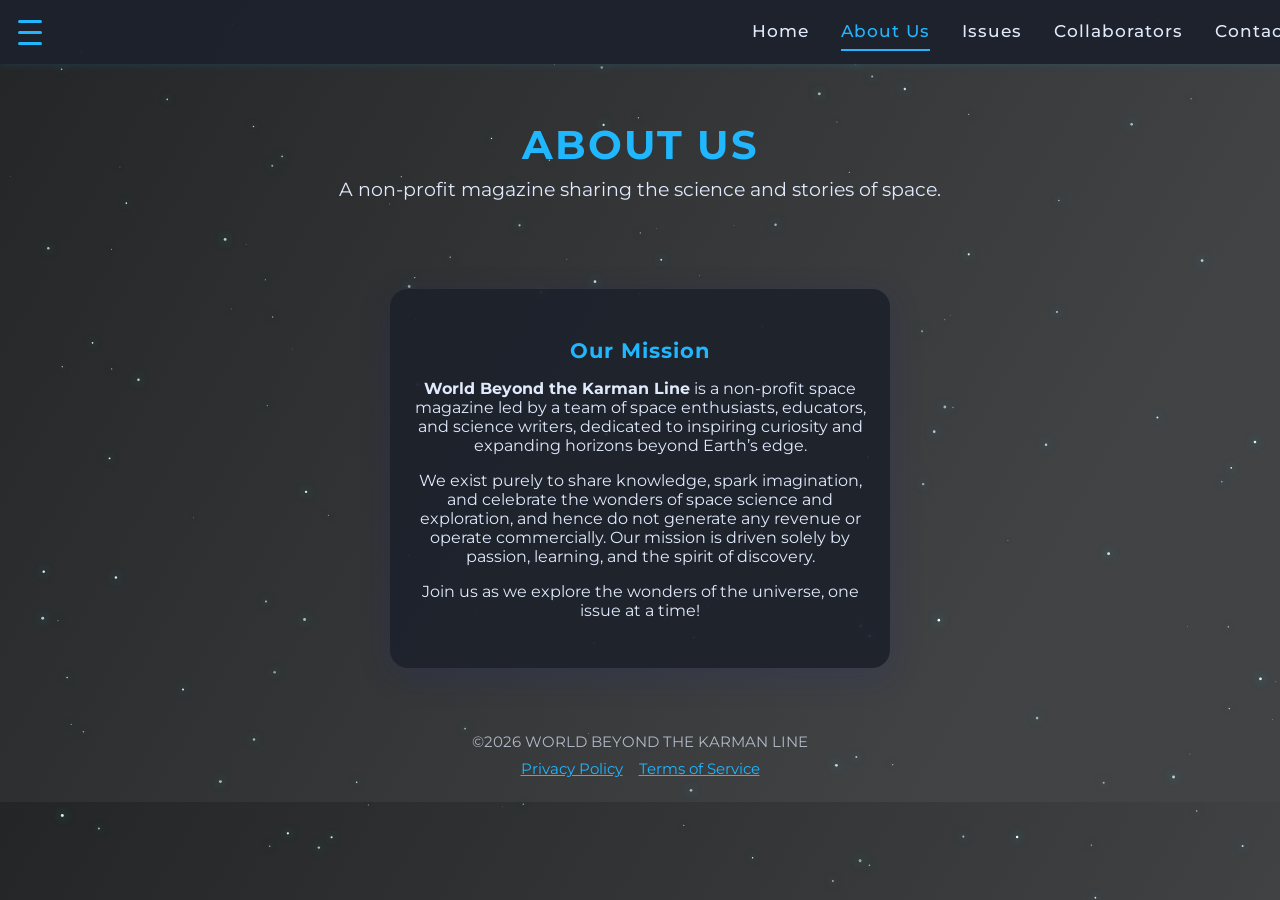
<file: pages/About us/index.html>
<!DOCTYPE html>
<html lang="en">
<head>
	<meta charset="UTF-8">
	<meta name="viewport" content="width=device-width, initial-scale=1">
	<meta name="description" content="Learn about World Beyond the Karman Line and our mission to share space science.">
	<title>About Us | World Beyond the Karman Line</title>
	<link href="https://fonts.googleapis.com/css?family=Montserrat:700,400&display=swap" rel="stylesheet">
	<link rel="stylesheet" href="../../style.css">
	<script src="../../script.js" defer></script>
</head>
<body>
	<header>
		<button class="hamburger" id="hamburger" aria-label="Open navigation" aria-controls="mainnav" aria-expanded="false"><span></span><span></span><span></span></button>
		<nav id="mainnav" aria-label="Main navigation">
			<a href="../../index.html">Home</a>
			<a href="../About%20us/index.html" class="active" aria-current="page">About Us</a>
			<a href="../Download/index.html">Issues</a>
			<a href="../Collaborators/index.html">Collaborators</a>
			<a href="../Contact%20us/index.html">Contact</a>
		</nav>
	</header>
	<canvas id="starfield" aria-hidden="true"></canvas>
	<main>
		<div class="hero">
			<div class="hero-title">ABOUT US</div>
			<div class="hero-welcome">A non-profit magazine sharing the science and stories of space.</div>
		</div>
		<section>
			<h2>Our Mission</h2>
			<p><strong>World Beyond the Karman Line</strong> is a non-profit space magazine led by a team of space enthusiasts, educators, and science writers, dedicated to inspiring curiosity and expanding horizons beyond Earth’s edge.</p>
			<p>We exist purely to share knowledge, spark imagination, and celebrate the wonders of space science and exploration, and hence do not generate any revenue or operate commercially. Our mission is driven solely by passion, learning, and the spirit of discovery.</p>
			<p>Join us as we explore the wonders of the universe, one issue at a time!</p>
		</section>
	</main>
	<footer class="footer">
		&copy;<span id="current-year"></span> WORLD BEYOND THE KARMAN LINE
		<div class="footer-links">
			<a href="../Privacy%20Policy/Privacy%20Policy.pdf">Privacy Policy</a>
			<a href="../Terms%20Of%20Service/tos.html">Terms of Service</a>
		</div>
	</footer>
</body>
</html>
</file>
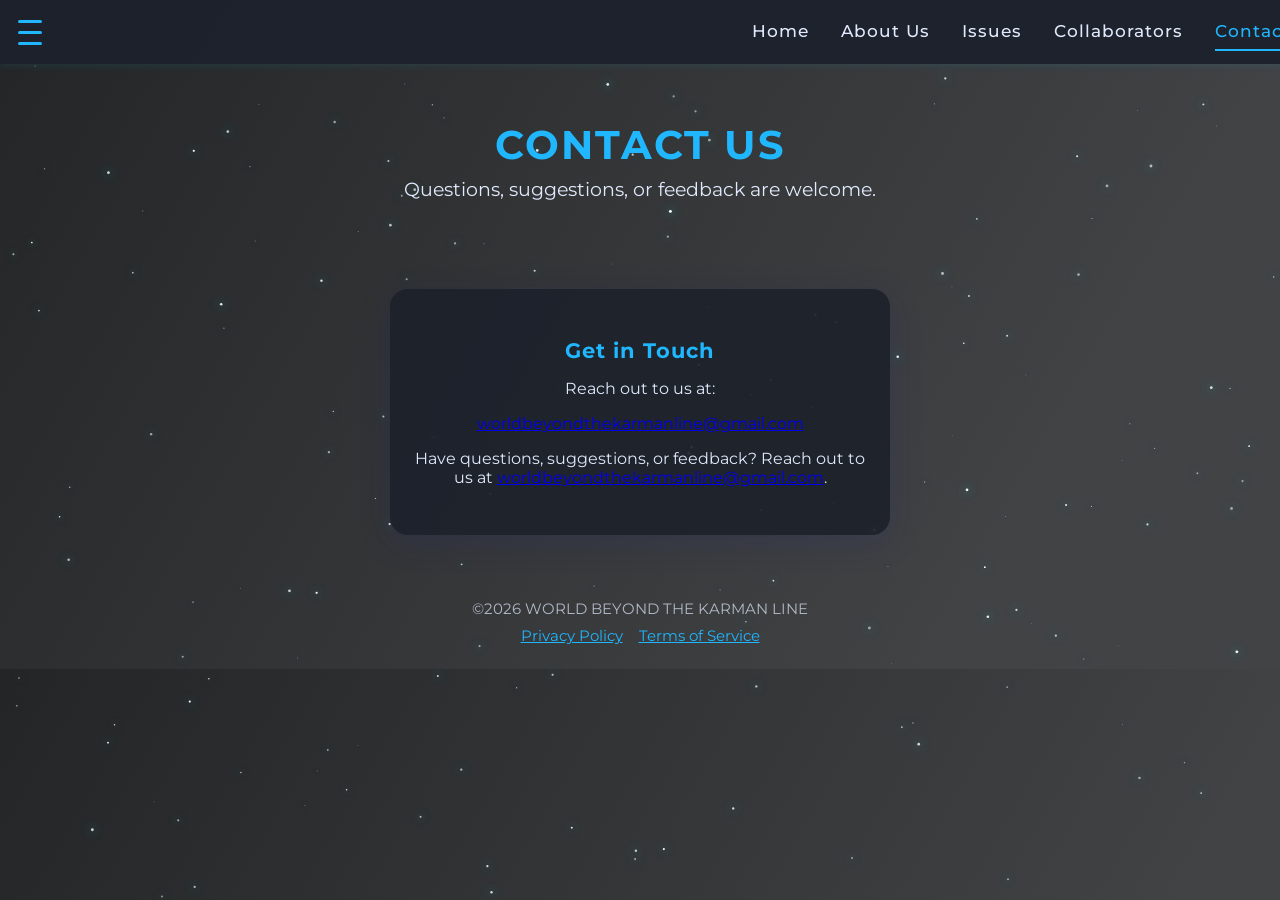
<file: pages/Contact us/index.html>
<!DOCTYPE html>
<html lang="en">
<head>
	<meta charset="UTF-8">
	<meta name="viewport" content="width=device-width, initial-scale=1">
	<meta name="description" content="Contact World Beyond the Karman Line with questions, feedback, or contribution ideas.">
	<title>Contact Us | World Beyond the Karman Line</title>
	<link href="https://fonts.googleapis.com/css?family=Montserrat:700,400&display=swap" rel="stylesheet">
	<link rel="stylesheet" href="../../style.css">
	<script src="../../script.js" defer></script>
</head>
<body>
	<header>
		<button class="hamburger" id="hamburger" aria-label="Open navigation" aria-controls="mainnav" aria-expanded="false"><span></span><span></span><span></span></button>
		<nav id="mainnav" aria-label="Main navigation">
			<a href="../../index.html">Home</a>
			<a href="../About%20us/index.html">About Us</a>
			<a href="../Download/index.html">Issues</a>
			<a href="../Collaborators/index.html">Collaborators</a>
			<a href="../Contact%20us/index.html" class="active" aria-current="page">Contact</a>
		</nav>
	</header>
	<canvas id="starfield" aria-hidden="true"></canvas>
	<main>
		<div class="hero">
			<div class="hero-title">CONTACT US</div>
			<div class="hero-welcome">Questions, suggestions, or feedback are welcome.</div>
		</div>
		<section>
			<h2>Get in Touch</h2>
			<p>Reach out to us at:</p>
			<p><a href="mailto:worldbeyondthekarmanline@gmail.com">worldbeyondthekarmanline@gmail.com</a></p>
			<p>Have questions, suggestions, or feedback? Reach out to us at <a href="mailto:worldbeyondthekarmanline@gmail.com">worldbeyondthekarmanline@gmail.com</a>.</p>
		</section>
	</main>
	<footer class="footer">
		&copy;<span id="current-year"></span> WORLD BEYOND THE KARMAN LINE
		<div class="footer-links">
			<a href="../Privacy%20Policy/Privacy%20Policy.pdf">Privacy Policy</a>
			<a href="../Terms%20Of%20Service/tos.html">Terms of Service</a>
		</div>
	</footer>
</body>
</html>
</file>
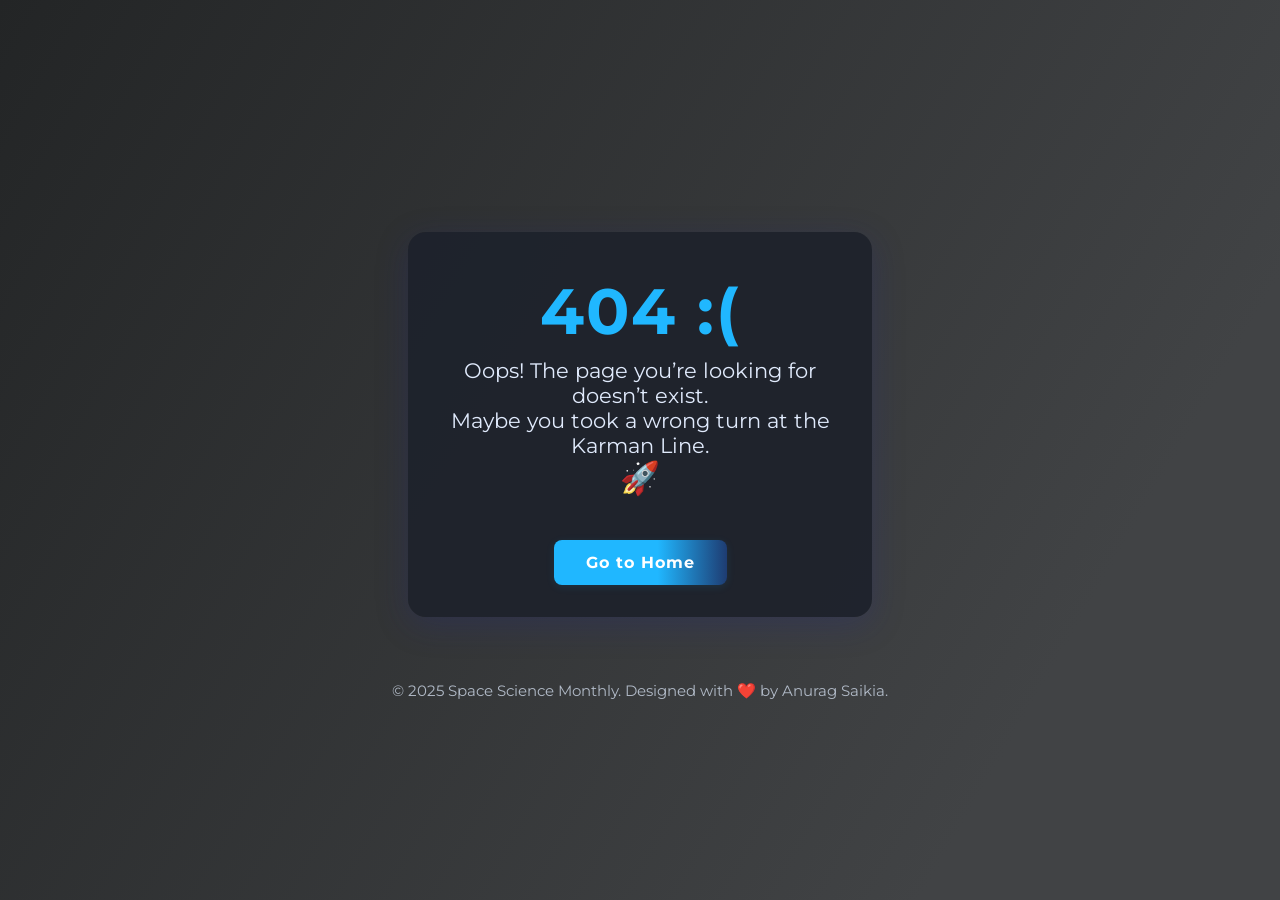
<file: pages/404error.html>
<!DOCTYPE html>
<html lang="en">
<head>
  <meta charset="UTF-8">
  <title>404 Not Found | Space Science Monthly</title>
  <meta name="viewport" content="width=device-width, initial-scale=1">
  <link href="https://fonts.googleapis.com/css?family=Montserrat:700,400&display=swap" rel="stylesheet">
  <style>
    body {
      margin: 0;
      min-height: 100vh;
      background: linear-gradient(120deg, #232526, #414345 80%);
      font-family: 'Montserrat', sans-serif;
      color: #f4f8fb;
      display: flex;
      flex-direction: column;
      align-items: center;
      justify-content: center;
    }
    .container {
      background: rgba(30, 34, 44, 0.93);
      border-radius: 18px;
      box-shadow: 0 8px 32px 0 rgba(31, 38, 135, 0.25);
      padding: 2.5rem 2rem 2rem 2rem;
      max-width: 400px;
      width: 100%;
      margin: 2rem;
      text-align: center;
    }
    .error-code {
      font-size: 4rem;
      font-weight: bold;
      color: #20b7ff;
      margin-bottom: 0.5rem;
      letter-spacing: 2px;
    }
    .error-message {
      font-size: 1.3rem;
      margin-bottom: 1.5rem;
      color: #e0eafc;
    }
    .home-btn {
      display: inline-block;
      background: linear-gradient(90deg, #20b7ff 60%, #1e3c72 100%);
      color: #fff;
      border: none;
      padding: 0.8rem 2rem;
      border-radius: 8px;
      font-size: 1rem;
      font-weight: bold;
      cursor: pointer;
      text-decoration: none;
      transition: background 0.2s, box-shadow 0.2s;
      box-shadow: 0 2px 8px rgba(32,183,255,0.10);
      margin-top: 1.2rem;
      letter-spacing: 1px;
    }
    .home-btn:hover {
      background: linear-gradient(90deg, #1e3c72 60%, #20b7ff 100%);
      box-shadow: 0 4px 16px rgba(32,183,255,0.18);
    }
    .footer {
      margin-top: 2rem;
      color: #b0b9c6;
      font-size: 0.95rem;
      text-align: center;
    }
    @media (max-width: 500px) {
      .container {
        padding: 1.2rem 0.5rem;
      }
      .error-code {
        font-size: 2.2rem;
      }
      .error-message {
        font-size: 1rem;
      }
    }
  </style>
</head>
<body>
  <div class="container">
    <div class="error-code">404 :(</div>
    <div class="error-message">
      Oops! The page you’re looking for doesn’t exist.<br>
      Maybe you took a wrong turn at the Karman Line.<br>
      <span style="font-size:2rem;">&#128640;</span>
    </div>
    <a class="home-btn" href="index.html">Go to Home</a>
  </div>
  <div class="footer">
    &copy; 2025 Space Science Monthly. Designed with <span style="color: #20b7ff;">&#10084;&#65039;</span> by Anurag Saikia.
  </div>
</body>
</html>
</file>
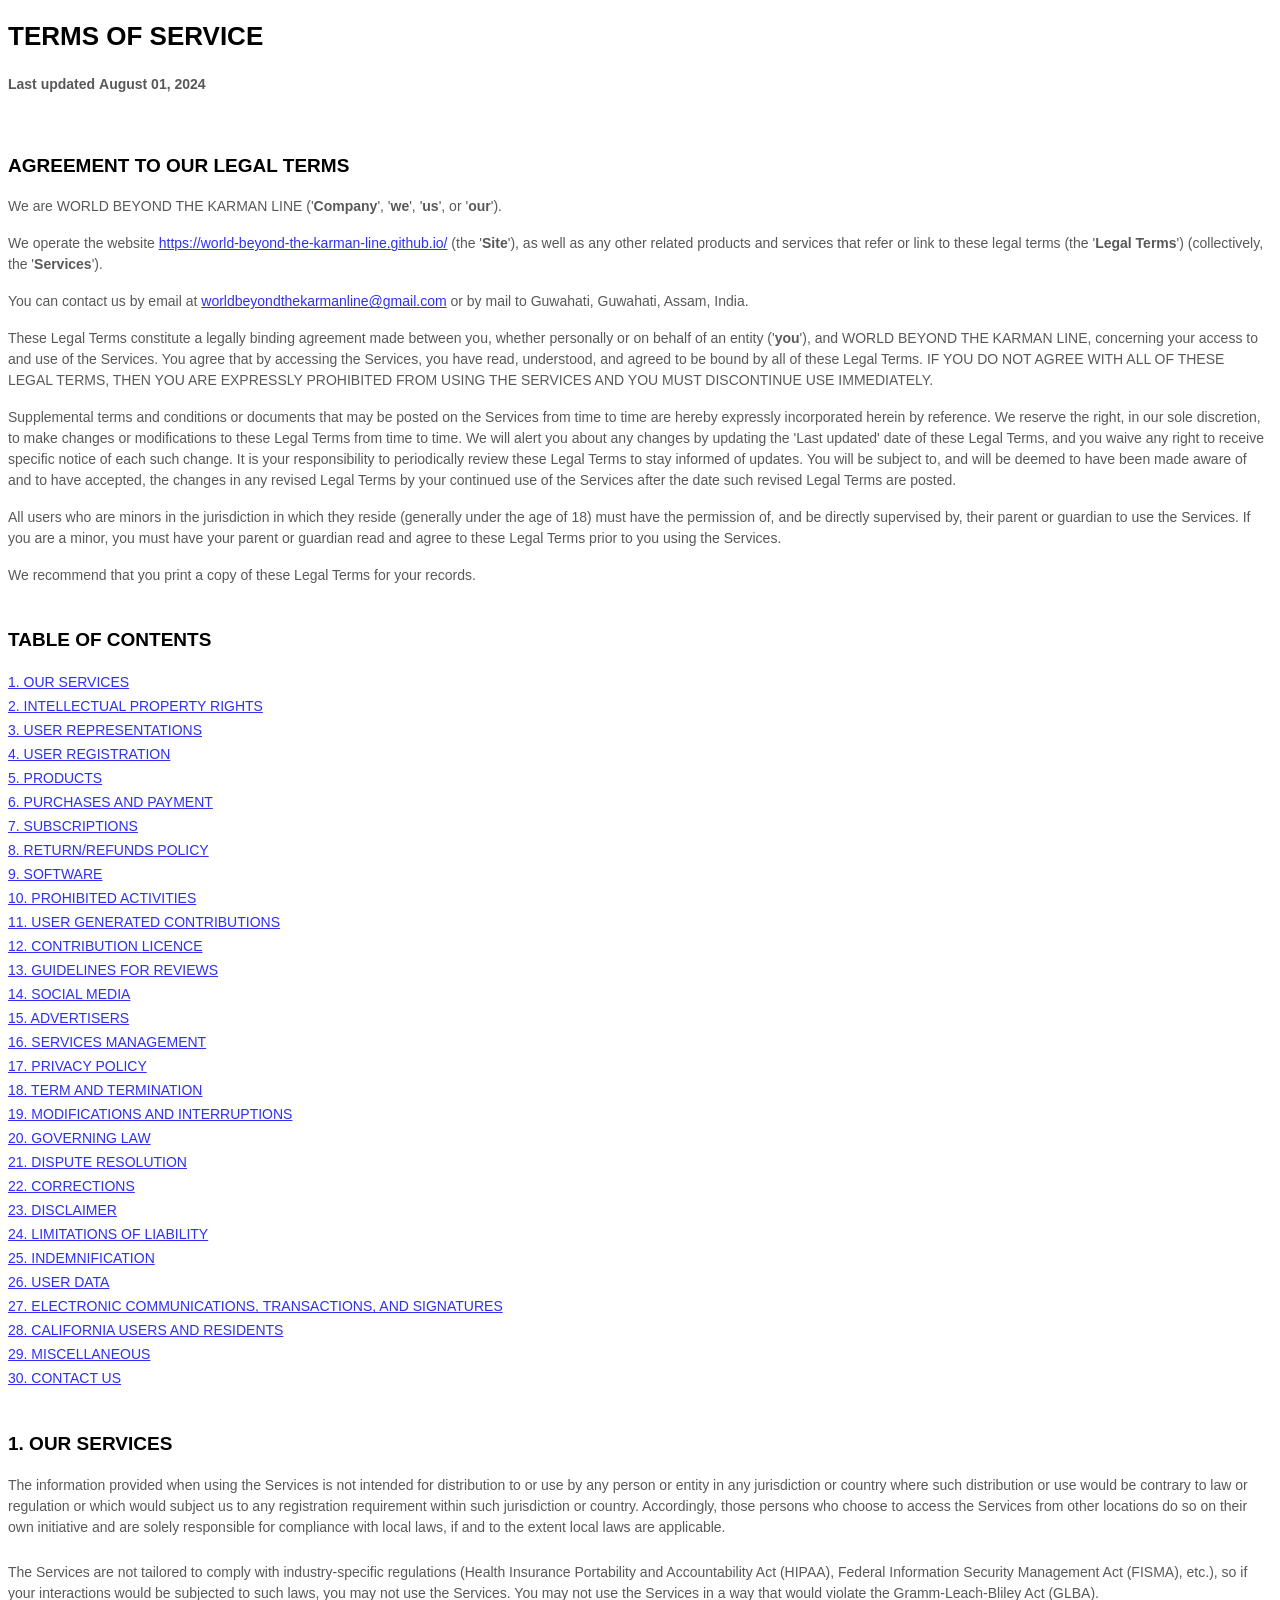
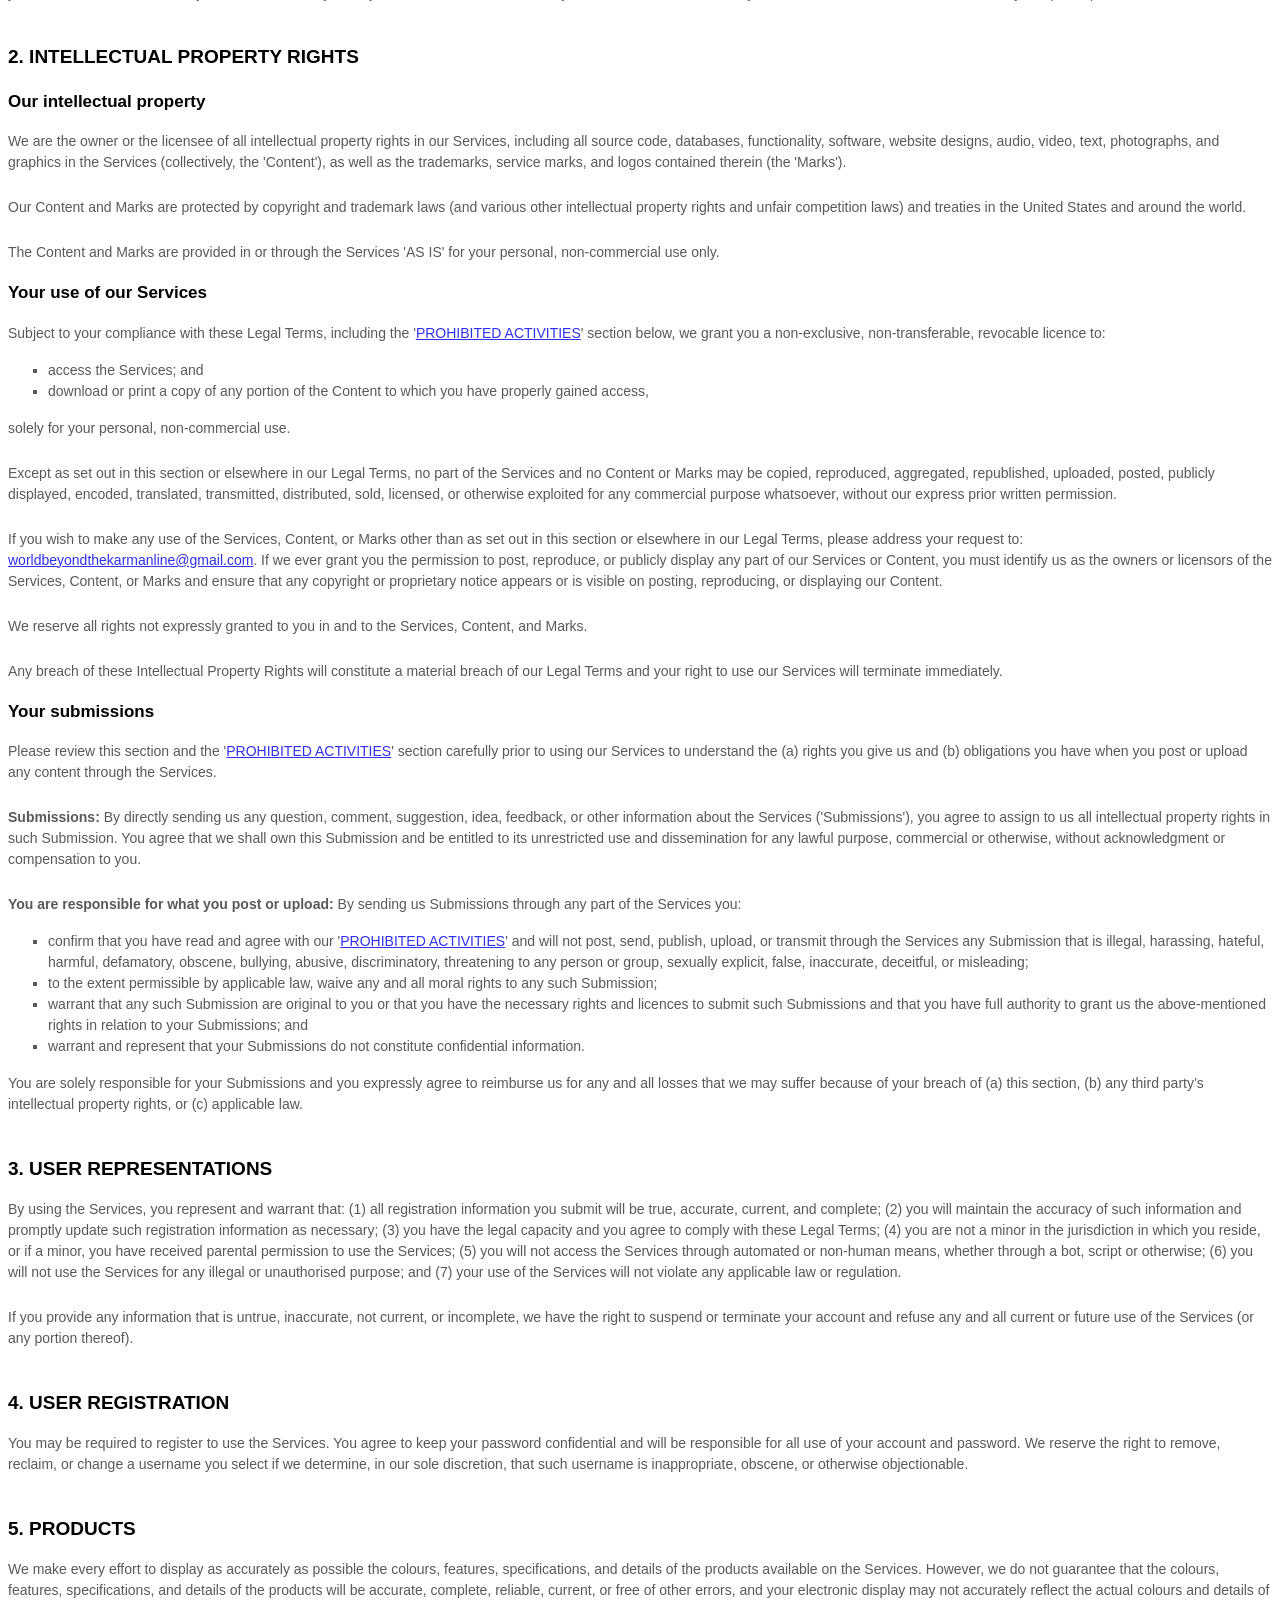
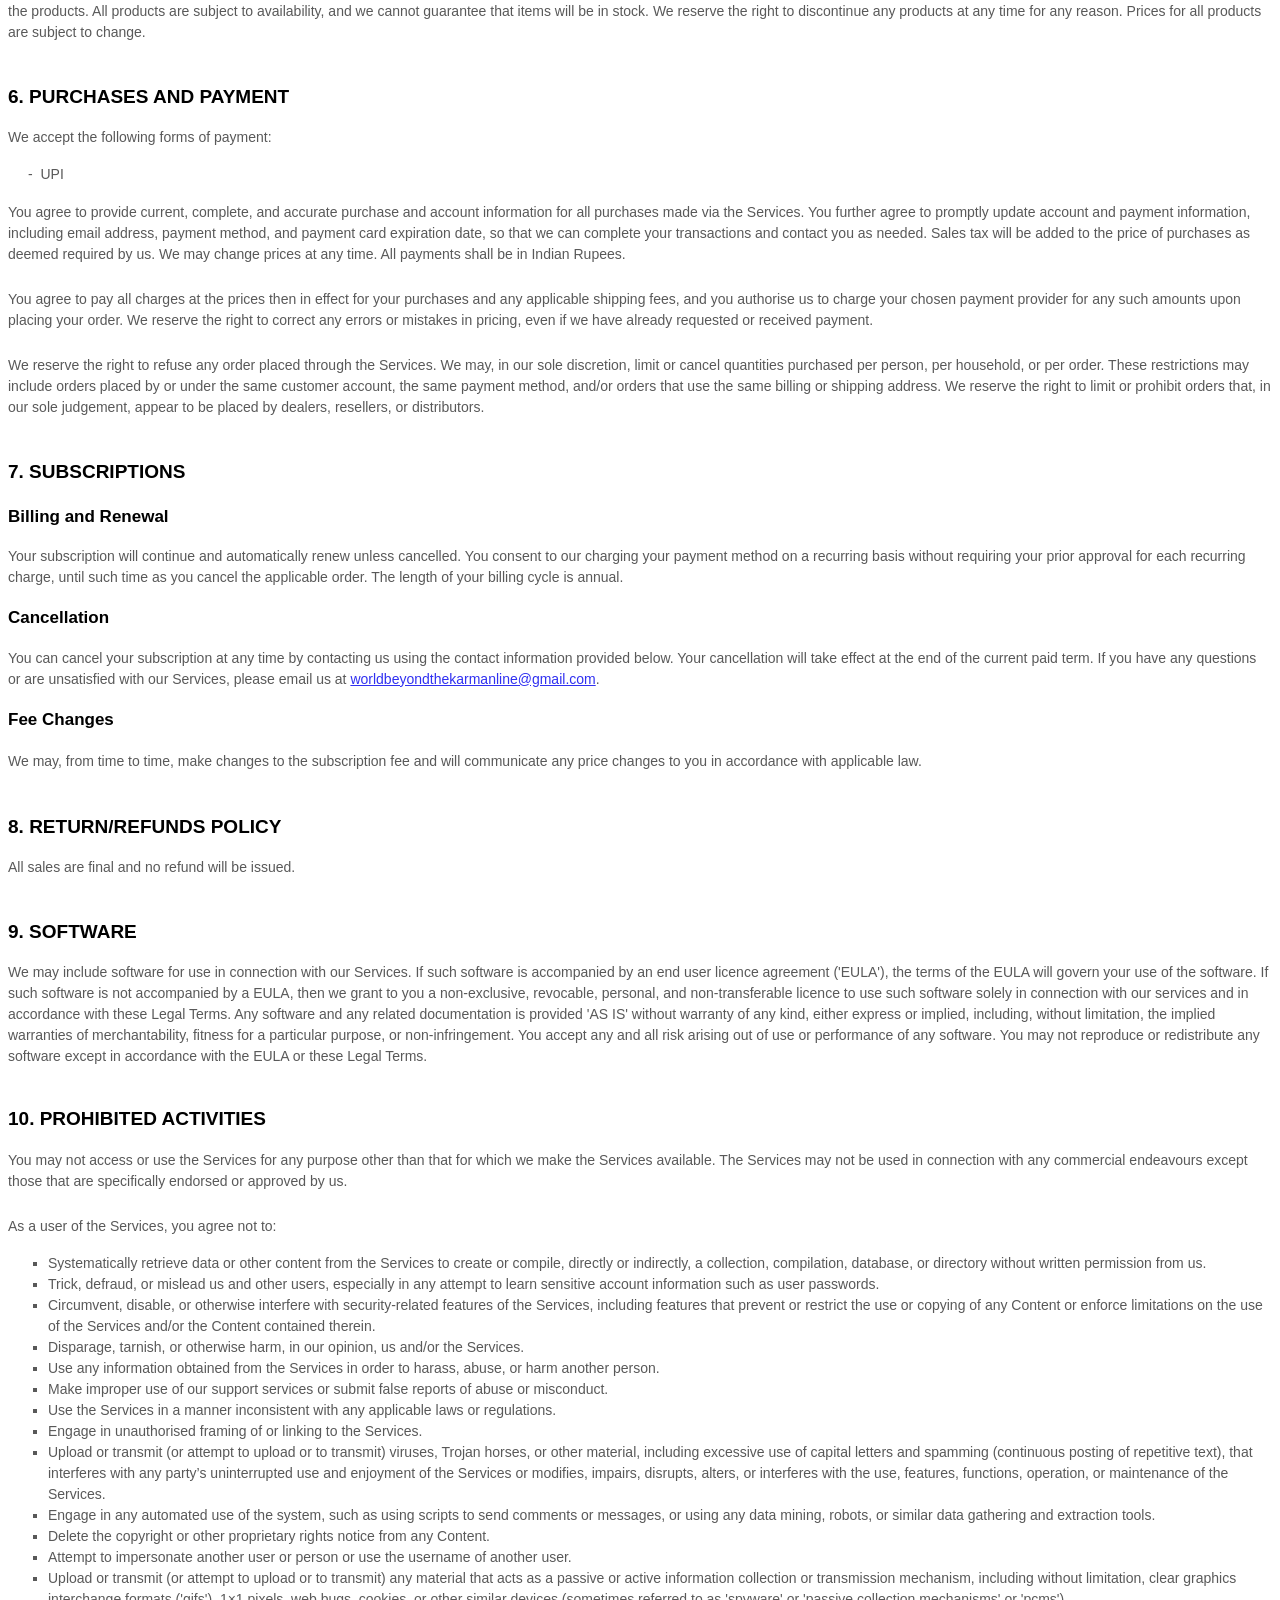
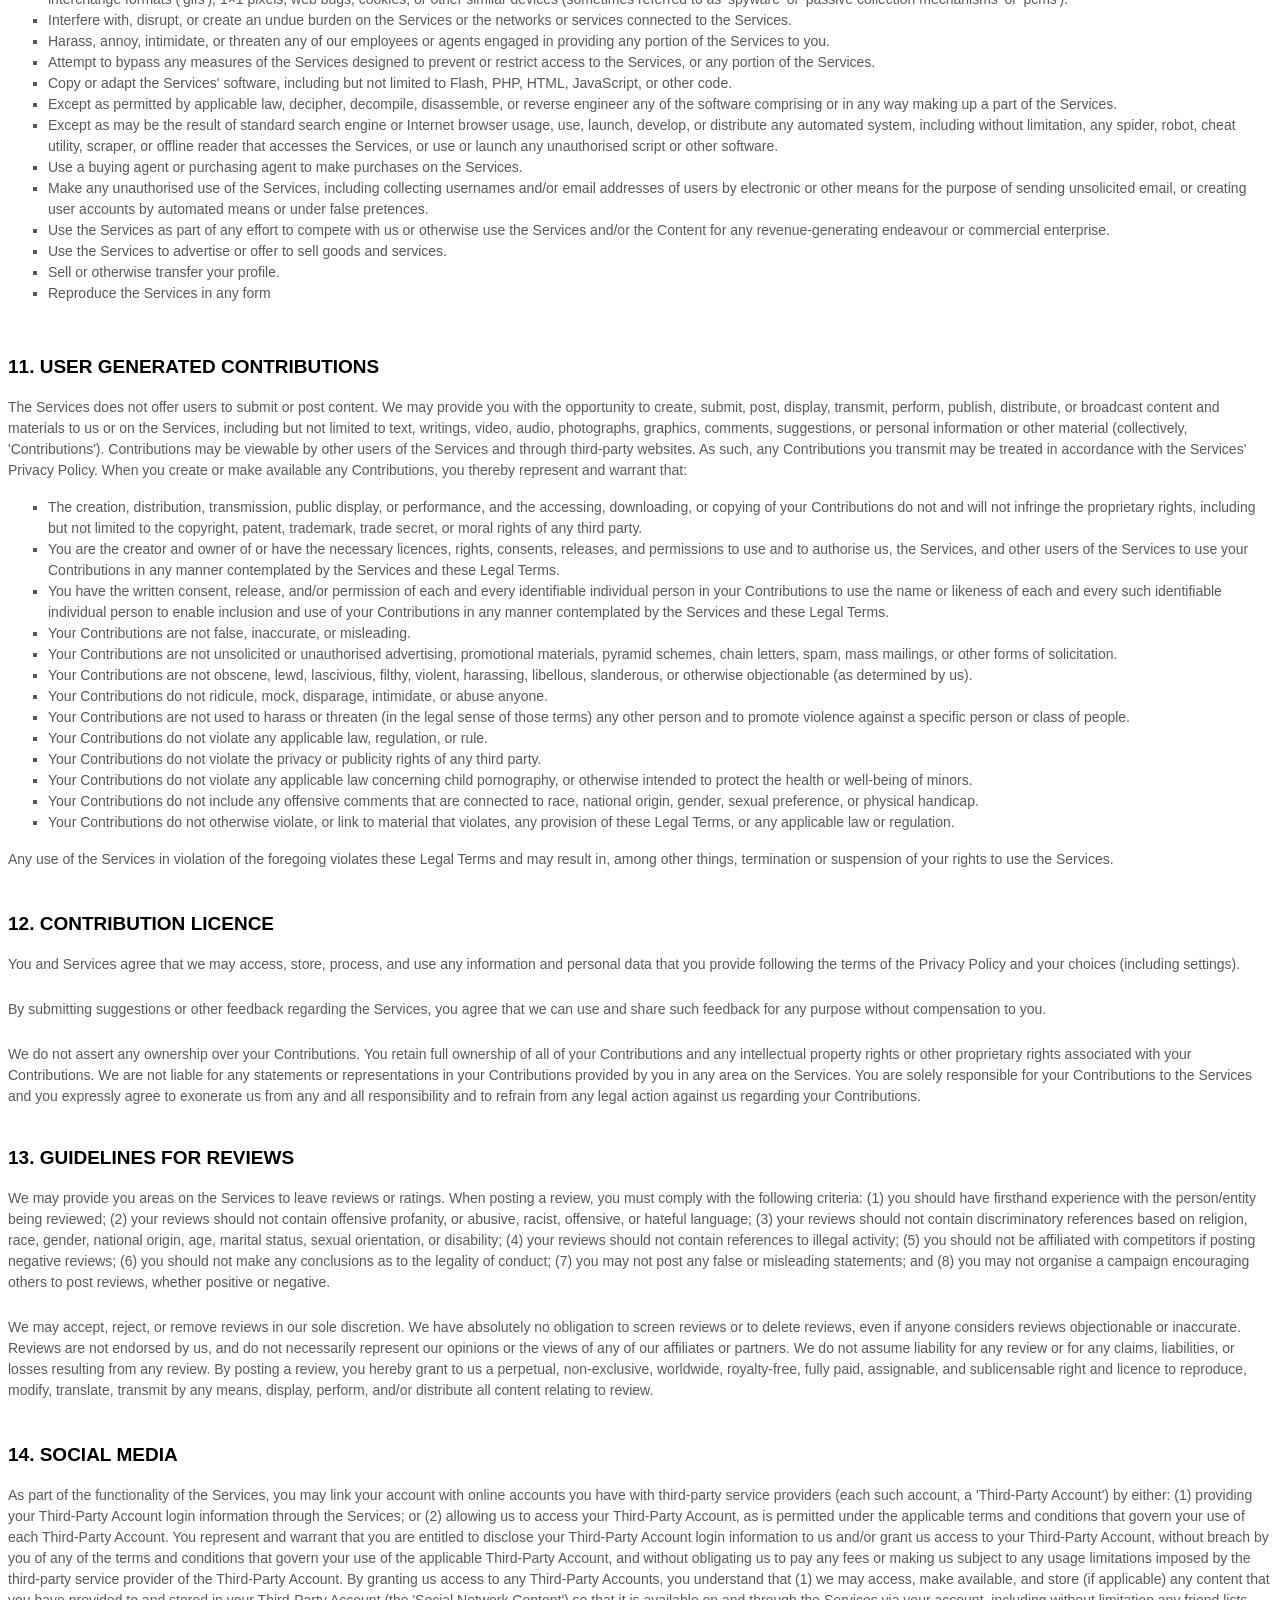
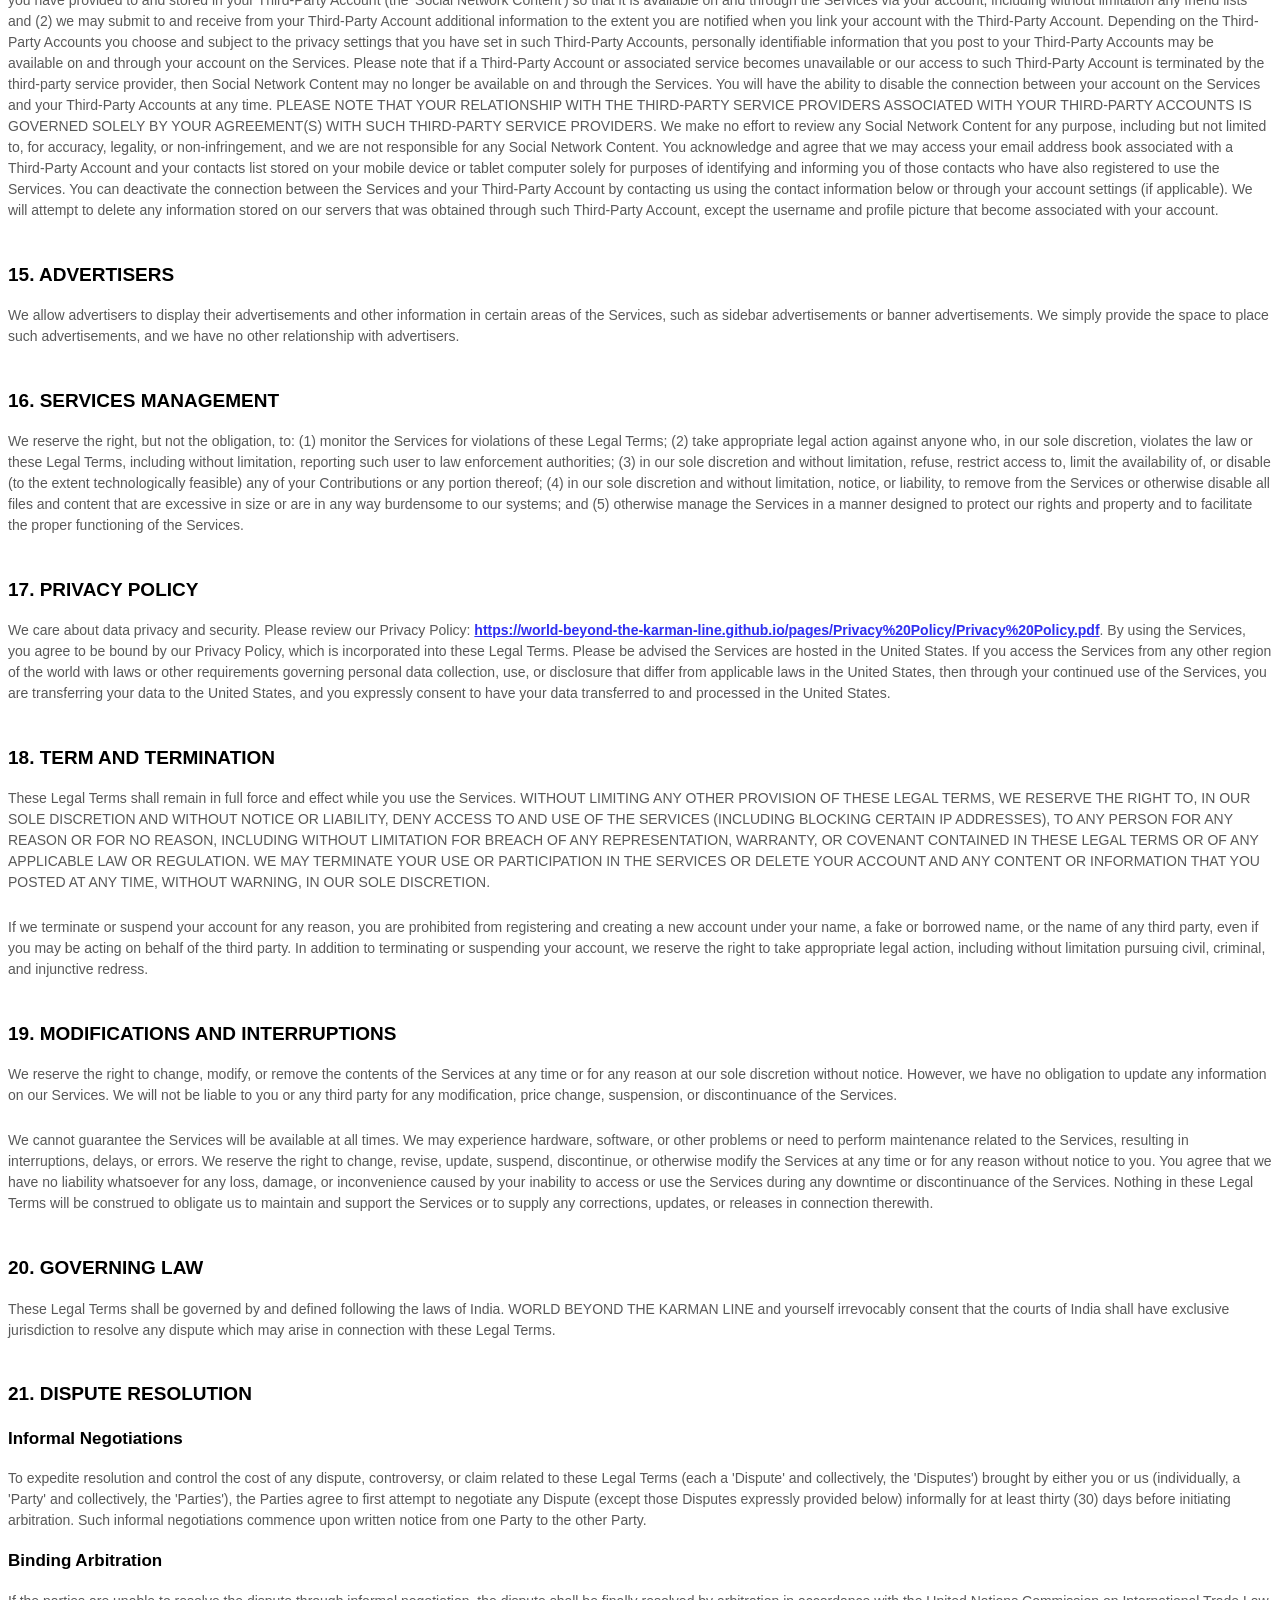
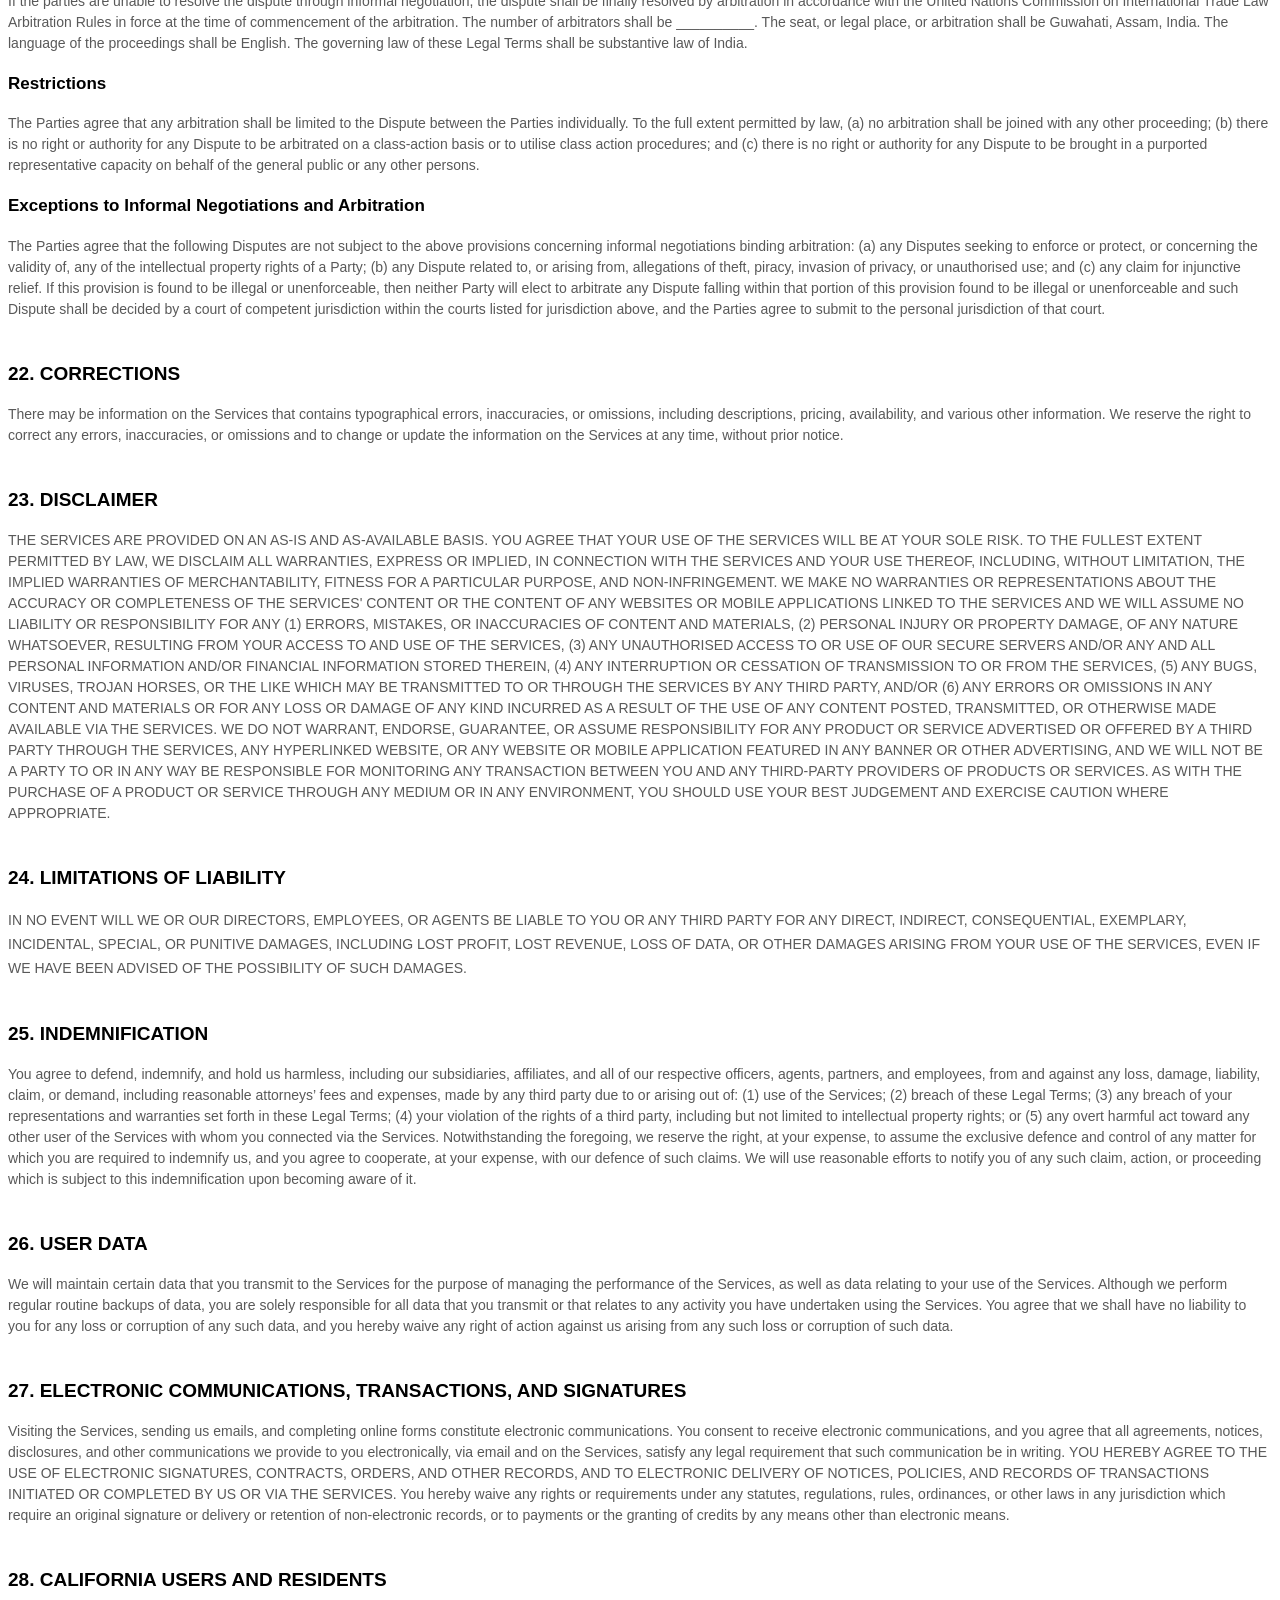
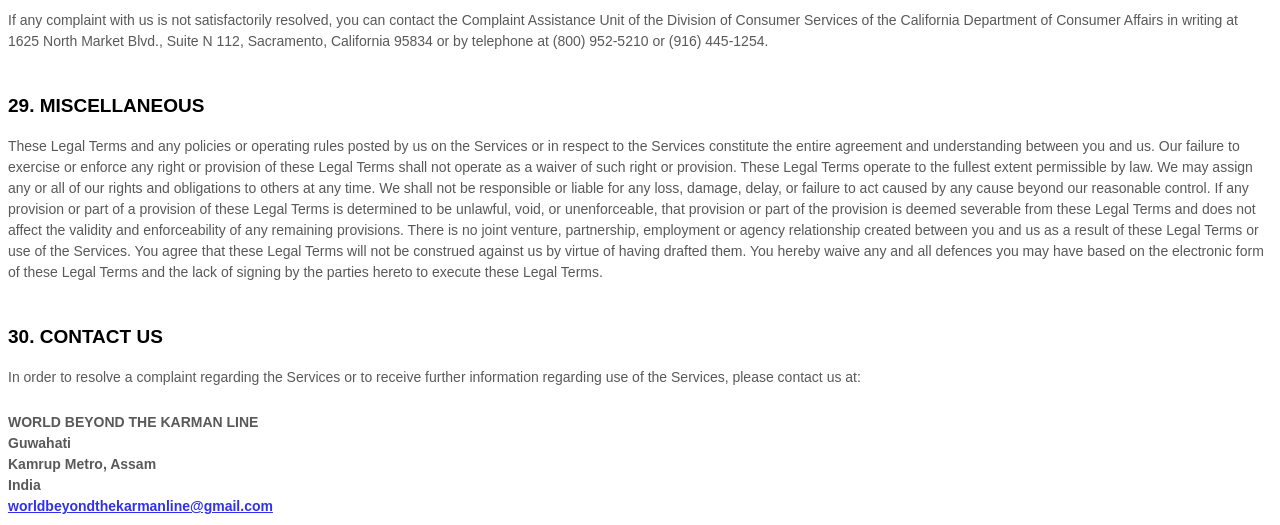
<file: pages/Terms Of Service/tos.html>
<!Doctype html>
<style>
  [data-custom-class='body'], [data-custom-class='body'] * {
          background: transparent !important;
        }
[data-custom-class='title'], [data-custom-class='title'] * {
          font-family: Arial !important;
font-size: 26px !important;
color: #000000 !important;
        }
[data-custom-class='subtitle'], [data-custom-class='subtitle'] * {
          font-family: Arial !important;
color: #595959 !important;
font-size: 14px !important;
        }
[data-custom-class='heading_1'], [data-custom-class='heading_1'] * {
          font-family: Arial !important;
font-size: 19px !important;
color: #000000 !important;
        }
[data-custom-class='heading_2'], [data-custom-class='heading_2'] * {
          font-family: Arial !important;
font-size: 17px !important;
color: #000000 !important;
        }
[data-custom-class='body_text'], [data-custom-class='body_text'] * {
          color: #595959 !important;
font-size: 14px !important;
font-family: Arial !important;
        }
[data-custom-class='link'], [data-custom-class='link'] * {
          color: #3030F1 !important;
font-size: 14px !important;
font-family: Arial !important;
word-break: break-word !important;
        }
</style>
      <div data-custom-class="body">
      <div align="center" style="text-align: left;"><div class="MsoNormal" data-custom-class="title" style="line-height: 1.5;"><bdt class="block-component"><span style="font-size: 19px;"></bdt><bdt class="question"><strong><h1>TERMS OF SERVICE</h1></strong></bdt><bdt class="statement-end-if-in-editor"></bdt></span></div><div class="MsoNormal" data-custom-class="subtitle" style="line-height: 1.5;"><strong>Last updated</strong> <bdt class="question"><strong>August 01, 2024</strong></bdt></div><div class="MsoNormal" style="line-height: 1.1;"><br></div><div style="line-height: 1.5;"><br></div><div style="line-height: 1.5;"><strong><span data-custom-class="heading_1"><h2>AGREEMENT TO OUR LEGAL TERMS</h2></span></strong></div></div><div align="center" style="text-align: left;"><div class="MsoNormal" id="agreement" style="line-height: 1.5;"><a name="_6aa3gkhykvst"></a></div></div><div align="center" style="text-align: left;"><div class="MsoNormal" data-custom-class="body_text" style="line-height: 1.5;"><span style="font-size:11.0pt;line-height:115%;font-family:Arial;
Calibri;color:#595959;mso-themecolor:text1;mso-themetint:166;">We are <bdt class="question noTranslate" data-id="9d459c4e-c548-e5cb-7729-a118548965d2">WORLD BEYOND THE KARMAN LINE</bdt><bdt class="block-component"></bdt> (<bdt class="block-component"></bdt>'<strong>Company</strong>', '<strong>we</strong>', '<strong>us</strong>', or '<strong>our</strong>'<bdt class="else-block"></bdt>)<span style="font-size:11.0pt;line-height:115%;
Arial;mso-fareast-font-family:Calibri;color:#595959;mso-themecolor:text1;
mso-themetint:166;"><span style="font-size:11.0pt;line-height:115%;
Arial;mso-fareast-font-family:Calibri;color:#595959;mso-themecolor:text1;
mso-themetint:166;"><span style="font-size:11.0pt;line-height:115%;
Arial;mso-fareast-font-family:Calibri;color:#595959;mso-themecolor:text1;
mso-themetint:166;"><bdt class="question"><bdt class="block-component">.</bdt></span><bdt class="block-component"></bdt></span></span></span></span></span></span></div></div><div align="center" style="line-height: 1;"><br></div><div align="center" style="text-align: left;"><div class="MsoNormal" data-custom-class="body_text" style="line-height: 1.5;"><span style="font-size:11.0pt;line-height:115%;font-family:Arial;
Calibri;color:#595959;mso-themecolor:text1;mso-themetint:166;">We operate <bdt class="block-component"></bdt>the website <span style="color: rgb(0, 58, 250);"><bdt class="question noTranslate"><a target="_blank" data-custom-class="link" href="https://world-beyond-the-karman-line.github.io/">https://world-beyond-the-karman-line.github.io/</a></bdt></span> (the <bdt class="block-component"></bdt>'<strong>Site</strong>'<bdt class="else-block"></bdt>)<bdt class="block-component"></bdt><bdt class="block-component"></bdt>, as well as any other related products and services that refer or link to these legal terms (the <bdt class="block-component"></bdt>'<strong>Legal Terms</strong>'<bdt class="else-block"></bdt>) (collectively, the <bdt class="block-component"></bdt>'<strong>Services</strong>'<bdt class="else-block"></bdt>).<bdt class="block-component"></bdt></span></div><div class="MsoNormal" style="line-height: 1;"><br></div><div class="MsoNormal" data-custom-class="body_text" style="line-height: 1.5;"><span style="font-size:11.0pt;line-height:115%;font-family:Arial;
Calibri;color:#595959;mso-themecolor:text1;mso-themetint:166;">You can contact us by <bdt class="block-component">email at <bdt class="question noTranslate"><a target="_blank" data-custom-class="link" href="mailto:worldbeyondthekarmanline@gmail.com">worldbeyondthekarmanline@gmail.com</a></bdt><bdt class="block-component"></bdt> or by mail to <bdt class="question noTranslate">Guwahati</bdt><bdt class="block-component"></bdt>, <bdt class="question noTranslate">Guwahati</bdt><bdt class="block-component"></bdt>, <bdt class="question noTranslate">Assam</bdt><bdt class="statement-end-if-in-editor"></bdt><bdt class="block-component"></bdt><bdt class="block-component"><bdt class="block-component">,&nbsp;</bdt><bdt class="question noTranslate">India</bdt><bdt class="statement-end-if-in-editor"></bdt></bdt>.</span></div><div class="MsoNormal" style="line-height: 1;"><br></div><div class="MsoNormal" data-custom-class="body_text" style="line-height: 1.5;"><span style="font-size:11.0pt;line-height:115%;font-family:Arial;
Calibri;color:#595959;mso-themecolor:text1;mso-themetint:166;">These Legal Terms constitute a legally binding agreement made between you, whether personally or on behalf of an entity (<bdt class="block-component"></bdt>'<strong>y</strong><strong>ou</strong>'<bdt class="else-block"></bdt>), and <bdt class="question noTranslate">WORLD BEYOND THE KARMAN LINE</bdt>, concerning your access to and use of the Services. You agree that by accessing the Services, you have read, understood, and agreed to be bound by all of these Legal Terms. IF YOU DO NOT AGREE WITH ALL OF THESE LEGAL TERMS, THEN YOU ARE EXPRESSLY PROHIBITED FROM USING THE SERVICES AND YOU MUST DISCONTINUE USE IMMEDIATELY.<bdt class="block-component"></bdt></span></div><div class="MsoNormal" style="line-height: 1;"><br></div><div class="MsoNormal" data-custom-class="body_text" style="line-height: 1.5;"><span style="font-size:11.0pt;line-height:115%;font-family:Arial;
Calibri;color:#595959;mso-themecolor:text1;mso-themetint:166;">Supplemental terms and conditions or documents that may be posted on the Services from time to time are hereby expressly incorporated herein by reference. We reserve the right, in our sole discretion, to make changes or modifications to these Legal Terms <bdt class="block-component"></bdt>from time to time<bdt class="else-block"></bdt>. We will alert you about any changes by updating the <bdt class="block-component"></bdt>'Last updated'<bdt class="else-block"></bdt> date of these Legal Terms, and you waive any right to receive specific notice of each such change. It is your responsibility to periodically review these Legal Terms to stay informed of updates. You will be subject to, and will be deemed to have been made aware of and to have accepted, the changes in any revised Legal Terms by your continued use of the Services after the date such revised Legal Terms are posted.<bdt class="else-block"></bdt></span></div></div><div align="center" style="line-height: 1;"><br></div><div align="center" style="text-align: left;"><div class="MsoNormal" data-custom-class="body_text" style="line-height: 1.5;"><bdt class="block-container if" data-type="if" id="a2595956-7028-dbe5-123e-d3d3a93ed076"><bdt data-type="conditional-block"><bdt data-type="body"><span style="font-size:11.0pt;line-height:115%;font-family:Arial;
Calibri;color:#595959;mso-themecolor:text1;mso-themetint:166;"><bdt class="block-component"></bdt><bdt class="block-container if" data-type="if" id="a2595956-7028-dbe5-123e-d3d3a93ed076"><bdt data-type="conditional-block"><bdt data-type="body"><span style="color: rgb(89, 89, 89); font-size: 14.6667px;">All users who are minors in the jurisdiction in which they reside (generally under the age of 18) must have the permission of, and be directly supervised by, their parent or guardian to use the Services. If you are a minor, you must have your parent or guardian read and agree to these Legal Terms prior to you using the Services.</span></bdt></bdt></bdt></span></bdt></bdt><bdt class="statement-end-if-in-editor" data-type="close"></bdt></bdt></div><div class="MsoNormal" style="line-height: 1;"><br></div><div class="MsoNormal" data-custom-class="body_text" style="line-height: 1.5;">We recommend that you print a copy of these Legal Terms for your records.</div><div class="MsoNormal" style="line-height: 1.5;"><br></div><div class="MsoNormal" data-custom-class="heading_1" style="line-height: 1.5;"><strong><h2>TABLE OF CONTENTS</h2></strong></div><div class="MsoNormal" style="line-height: 1.5;"><a data-custom-class="link" href="#services"><span data-custom-class="link"><span style="color: rgb(0, 58, 250); font-size: 15px;"><span data-custom-class="body_text">1. OUR SERVICES</span></span></span></a></div><div class="MsoNormal" style="line-height: 1.5;"><a data-custom-class="link" href="#ip"><span style="color: rgb(0, 58, 250);"><span data-custom-class="body_text">2. INTELLECTUAL PROPERTY RIGHTS</span></span></a></div><div class="MsoNormal" style="line-height: 1.5;"><a data-custom-class="link" href="#userreps"></a><a data-custom-class="link" href="#userreps"><span style="color: rbg(0, 58, 250); font-size: 15px; line-height: 1.5;"><span data-custom-class="body_text">3. USER REPRESENTATIONS</span></span></a></div><div class="MsoNormal" style="line-height: 1.5;"><span style="font-size: 15px;"><span data-custom-class="body_text"><bdt class="block-component"></bdt></span></span><a data-custom-class="link" href="#userreg"><span style="color: rgb(0, 58, 250); font-size: 15px;"><span data-custom-class="body_text">4. USER REGISTRATION</span></span></a><span style="font-size: 15px;"><span data-custom-class="body_text"><bdt class="statement-end-if-in-editor"></bdt></span></span> <a data-custom-class="link" href="#products"></a></div><div class="MsoNormal" style="line-height: 1.5;"><a data-custom-class="link" href="#products"><span style="color: rgb(0, 58, 250); font-size: 15px;"><span data-custom-class="body_text"><bdt class="block-component"></bdt><bdt class="block-component"></bdt>5. PRODUCTS<bdt class="statement-end-if-in-editor"></bdt><bdt class="statement-end-if-in-editor"></bdt></span></span></a> <a data-custom-class="link" href="#purchases"></a></div><div class="MsoNormal" style="line-height: 1.5;"><a data-custom-class="link" href="#purchases"><span style="color: rgb(0, 58, 250); font-size: 15px;"><span data-custom-class="body_text"><bdt class="block-component"></bdt>6. PURCHASES AND PAYMENT<bdt class="statement-end-if-in-editor"></bdt></span></span></a></div><div class="MsoNormal" style="line-height: 1.5;"><bdt class="block-component"><span style="font-size: 15px;"></span></bdt><a data-custom-class="link" href="#subscriptions"><span style="color: rgb(0, 58, 250); font-size: 15px;"><span data-custom-class="body_text">7. SUBSCRIPTIONS</span></span></a><bdt class="statement-end-if-in-editor"><span style="font-size: 15px;"></span></bdt></div><div class="MsoNormal" style="line-height: 1.5;"><span style="font-size: 15px;"><span data-custom-class="body_text"><bdt class="block-component"></bdt><bdt class="block-component"></bdt></span></span><a data-custom-class="link" href="#returnno"><span style="color: rgb(0, 58, 250); font-size: 15px;"><span data-custom-class="body_text">8. <bdt class="block-component"></bdt>RETURN/REFUNDS<bdt class="block-component"></bdt> POLICY</span></span></a><span style="font-size: 15px;"><span data-custom-class="body_text"><bdt class="statement-end-if-in-editor"></bdt><bdt class="statement-end-if-in-editor"></bdt></span></span> <a data-custom-class="link" href="#software"></a> <a data-custom-class="link" href="#software"></a></div><div class="MsoNormal" style="line-height: 1.5;"><a data-custom-class="link" href="#software"><span style="color: rgb(0, 58, 250); font-size: 15px;"><span data-custom-class="body_text"><bdt class="block-component"></bdt>9. SOFTWARE<bdt class="statement-end-if-in-editor"></bdt></span></span></a> <a data-custom-class="link" href="#prohibited"></a></div><div class="MsoNormal" style="line-height: 1.5;"><a data-custom-class="link" href="#prohibited"><span style="color: rgb(0, 58, 250); font-size: 15px;"><span data-custom-class="body_text">10. PROHIBITED ACTIVITIES</span></span></a> <a data-custom-class="link" href="#ugc"></a></div><div class="MsoNormal" style="line-height: 1.5;"><a data-custom-class="link" href="#ugc"><span style="color: rgb(0, 58, 250); font-size: 15px;"><span data-custom-class="body_text">11. USER GENERATED CONTRIBUTIONS</span></span></a> <a data-custom-class="link" href="#license"></a></div><div class="MsoNormal" style="line-height: 1.5;"><a data-custom-class="link" href="#license"><span style="color: rgb(0, 58, 250); font-size: 15px;"><span data-custom-class="body_text">12. CONTRIBUTION <bdt class="block-component"></bdt>LICENCE<bdt class="else-block"></bdt></span></span></a> <a data-custom-class="link" href="#reviews"></a></div><div class="MsoNormal" style="line-height: 1.5;"><a data-custom-class="link" href="#reviews"><span style="color: rgb(0, 58, 250); font-size: 15px;"><span data-custom-class="body_text"><bdt class="block-component"></bdt>13. GUIDELINES FOR REVIEWS<bdt class="statement-end-if-in-editor"></bdt></span></span></a> <a data-custom-class="link" href="#mobile"></a></div><div class="MsoNormal" style="line-height: 1.5;"><a data-custom-class="link" href="#mobile"><span style="color: rgb(0, 58, 250); font-size: 15px;"><span data-custom-class="body_text"><bdt class="block-component"></bdt></span></span></a> <a data-custom-class="link" href="#socialmedia"></a></div><div class="MsoNormal" style="line-height: 1.5;"><a data-custom-class="link" href="#socialmedia"><span style="color: rgb(0, 58, 250); font-size: 15px;"><span data-custom-class="body_text"><bdt class="block-component"></bdt>14. SOCIAL MEDIA<bdt class="statement-end-if-in-editor"></bdt></span></span></a> <a data-custom-class="link" href="#thirdparty"></a></div><div class="MsoNormal" style="line-height: 1.5;"><a data-custom-class="link" href="#thirdparty"><span style="color: rgb(0, 58, 250); font-size: 15px;"><span data-custom-class="body_text"><bdt class="block-component"></bdt></span></span></a> <a data-custom-class="link" href="#advertisers"></a></div><div class="MsoNormal" style="line-height: 1.5;"><a data-custom-class="link" href="#advertisers"><span style="color: rgb(0, 58, 250); font-size: 15px;"><span data-custom-class="body_text"><bdt class="block-component"></bdt>15. ADVERTISERS<bdt class="statement-end-if-in-editor"></bdt></span></span></a> <a data-custom-class="link" href="#sitemanage"></a></div><div class="MsoNormal" style="line-height: 1.5;"><a data-custom-class="link" href="#sitemanage"><span style="color: rgb(0, 58, 250); font-size: 15px;"><span data-custom-class="body_text">16. SERVICES MANAGEMENT</span></span></a> <a data-custom-class="link" href="#ppyes"></a></div><div class="MsoNormal" style="line-height: 1.5;"><a data-custom-class="link" href="#ppyes"><span style="color: rgb(0, 58, 250); font-size: 15px;"><span data-custom-class="body_text"><bdt class="block-component"></bdt>17. PRIVACY POLICY<bdt class="statement-end-if-in-editor"></bdt></span></span></a> <a data-custom-class="link" href="#ppno"></a></div><div class="MsoNormal" style="line-height: 1.5;"><a data-custom-class="link" href="#ppno"><span style="color: rgb(0, 58, 250); font-size: 15px;"><span data-custom-class="body_text"><bdt class="block-component"></bdt></span></span></a> <a data-custom-class="link" href="#dmca"></a></div><div class="MsoNormal" style="line-height: 1.5;"><a data-custom-class="link" href="#dmca"><span style="color: rgb(0, 58, 250); font-size: 15px;"><span data-custom-class="body_text"><bdt class="block-component"></bdt><bdt class="block-component"></bdt><bdt class="statement-end-if-in-editor"></bdt></span></span></a></div><div class="MsoNormal" style="line-height: 1.5;"><span style="font-size: 15px;"><span data-custom-class="body_text"><bdt class="block-component"></bdt><bdt class="block-component"></bdt><bdt class="block-component"></bdt></span></span> <a data-custom-class="link" href="#terms"></a></div><div class="MsoNormal" style="line-height: 1.5;"><a data-custom-class="link" href="#terms"><span style="color: rgb(0, 58, 250); font-size: 15px;"><span data-custom-class="body_text">18. TERM AND TERMINATION</span></span></a> <a data-custom-class="link" href="#modifications"></a></div><div class="MsoNormal" style="line-height: 1.5;"><a data-custom-class="link" href="#modifications"><span style="color: rgb(0, 58, 250); font-size: 15px;"><span data-custom-class="body_text">19. MODIFICATIONS AND INTERRUPTIONS</span></span></a> <a data-custom-class="link" href="#law"></a></div><div class="MsoNormal" style="line-height: 1.5;"><a data-custom-class="link" href="#law"><span style="color: rgb(0, 58, 250); font-size: 15px;"><span data-custom-class="body_text">20. GOVERNING LAW</span></span></a> <a data-custom-class="link" href="#disputes"></a></div><div class="MsoNormal" style="line-height: 1.5;"><a data-custom-class="link" href="#disputes"><span style="color: rgb(0, 58, 250); font-size: 15px;"><span data-custom-class="body_text">21. DISPUTE RESOLUTION</span></span></a> <a data-custom-class="link" href="#corrections"></a></div><div class="MsoNormal" style="line-height: 1.5;"><a data-custom-class="link" href="#corrections"><span style="color: rgb(0, 58, 250); font-size: 15px;"><span data-custom-class="body_text">22. CORRECTIONS</span></span></a> <a data-custom-class="link" href="#disclaimer"></a></div><div class="MsoNormal" style="line-height: 1.5;"><a data-custom-class="link" href="#disclaimer"><span style="color: rgb(0, 58, 250); font-size: 15px;"><span data-custom-class="body_text">23. DISCLAIMER</span></span></a> <a data-custom-class="link" href="#liability"></a></div><div class="MsoNormal" style="line-height: 1.5;"><a data-custom-class="link" href="#liability"><span style="color: rgb(0, 58, 250); font-size: 15px;"><span data-custom-class="body_text">24. LIMITATIONS OF LIABILITY</span></span></a> <a data-custom-class="link" href="#indemnification"></a></div><div class="MsoNormal" style="line-height: 1.5;"><a data-custom-class="link" href="#indemnification"><span style="color: rgb(0, 58, 250); font-size: 15px;"><span data-custom-class="body_text">25. INDEMNIFICATION</span></span></a> <a data-custom-class="link" href="#userdata"></a></div><div class="MsoNormal" style="line-height: 1.5;"><a data-custom-class="link" href="#userdata"><span style="color: rgb(0, 58, 250); font-size: 15px;"><span data-custom-class="body_text">26. USER DATA</span></span></a> <a data-custom-class="link" href="#electronic"></a></div><div class="MsoNormal" style="line-height: 1.5;"><a data-custom-class="link" href="#electronic"><span style="color: rgb(0, 58, 250); font-size: 15px;"><span data-custom-class="body_text">27. ELECTRONIC COMMUNICATIONS, TRANSACTIONS, AND SIGNATURES</span></span></a> <a data-custom-class="link" href="#california"></a></div><div class="MsoNormal" style="line-height: 1.5;"><bdt class="block-component"><span style="font-size: 15px;"></span></bdt></div><div class="MsoNormal" style="line-height: 1.5;"><a data-custom-class="link" href="#california"><span style="color: rgb(0, 58, 250); font-size: 15px;"><span data-custom-class="body_text"><bdt class="block-component"></bdt>28. CALIFORNIA USERS AND RESIDENTS<bdt class="statement-end-if-in-editor"></bdt></span></span></a> <a data-custom-class="link" href="#misc"></a></div><div class="MsoNormal" style="line-height: 1.5;"><a data-custom-class="link" href="#misc"><span style="color: rgb(0, 58, 250); font-size: 15px;"><span data-custom-class="body_text">29. MISCELLANEOUS</span></span></a> <a data-custom-class="link" href="#contact"></a></div><div class="MsoNormal" style="line-height: 1.5;"><bdt class="block-component"></span></bdt></div><div class="MsoNormal" style="line-height: 1.5;"><bdt class="block-component"></bdt></div><div class="MsoNormal" style="line-height: 1.5;"><bdt class="block-component"></bdt></div><div class="MsoNormal" style="line-height: 1.5;"><bdt class="block-component"></bdt></div><div class="MsoNormal" style="line-height: 1.5;"><bdt class="block-component"></bdt></div><div class="MsoNormal" style="line-height: 1.5;"><bdt class="block-component"></bdt></div><div class="MsoNormal" style="line-height: 1.5;"><bdt class="block-component"></bdt></div><div class="MsoNormal" style="line-height: 1.5;"><bdt class="block-component"></bdt></div><div class="MsoNormal" style="line-height: 1.5;"><bdt class="block-component"></bdt></div><div class="MsoNormal" style="line-height: 1.5;"><bdt class="block-component"></bdt></div><div class="MsoNormal" style="line-height: 1.5;"><a data-custom-class="link" href="#contact"><span style="color: rgb(0, 58, 250); font-size: 15px;"><span data-custom-class="body_text">30. CONTACT US</span></span></a></div></div><div align="center" style="text-align: left;"><div class="MsoNormal" data-custom-class="heading_1" style="line-height: 1.5;"><a name="_b6y29mp52qvx"></a></div><div class="MsoNormal" style="line-height: 1.5;"><br></div><div class="MsoNormal" data-custom-class="heading_1" id="services" style="line-height: 1.5;"><strong><span style="font-size: 19px; line-height: 1.5;"><h2>1. OUR SERVICES</h2></span></strong></div><div class="MsoNormal" data-custom-class="body_text" style="line-height: 1.5;"><span style="font-size: 15px;">The information provided when using the Services is not intended for distribution to or use by any person or entity in any jurisdiction or country where such distribution or use would be contrary to law or regulation or which would subject us to any registration requirement within such jurisdiction or country. Accordingly, those persons who choose to access the Services from other locations do so on their own initiative and are solely responsible for compliance with local laws, if and to the extent local laws are applicable.<bdt class="block-component"></bdt></span><bdt class="block-component"><span style="font-size: 15px;"></span></bdt></div><div class="MsoNormal" style="line-height: 1.5;"><br></div><div class="MsoNormal" data-custom-class="body_text" style="line-height: 1.5;"><span style="font-size: 15px;">The Services are not tailored to comply with industry-specific regulations (Health Insurance Portability and Accountability Act (HIPAA), Federal Information Security Management Act (FISMA), etc.), so if your interactions would be subjected to such laws, you may not use the Services. You may not use the Services in a way that would violate the Gramm-Leach-Bliley Act (GLBA).<bdt class="block-component"></bdt><bdt class="statement-end-if-in-editor"></bdt></div><div class="MsoNormal" style="line-height: 1.5;"><br></div></div><div align="center" data-custom-class="heading_1" style="text-align: left; line-height: 1.5;"><strong><span id="ip" style="font-size: 19px; line-height: 1.5;"><h2>2. INTELLECTUAL PROPERTY RIGHTS</h2></span></strong></div><div align="center" style="text-align: left;"><div class="MsoNormal" data-custom-class="heading_2" style="line-height: 1.5;"><strong><h3>Our intellectual property</h3></strong></div><div class="MsoNormal" data-custom-class="body_text" style="line-height: 1.5;"><span style="font-size:11.0pt;line-height:115%;font-family:Arial;
Calibri;color:#595959;mso-themecolor:text1;mso-themetint:166;">We are the owner or the licensee of all intellectual property rights in our Services, including all source code, databases, functionality, software, website designs, audio, video, text, photographs, and graphics in the Services (collectively, the <bdt class="block-component"></bdt>'Content'<bdt class="else-block"></bdt>), as well as the trademarks, service marks, and logos contained therein (the <bdt class="block-component"></bdt>'Marks'<bdt class="else-block"></bdt>).</span></div><div class="MsoNormal" style="line-height: 1.5;"><br></div><div class="MsoNormal" data-custom-class="body_text" style="line-height: 1.5;"><span style="font-size:11.0pt;line-height:115%;font-family:Arial;
Calibri;color:#595959;mso-themecolor:text1;mso-themetint:166;">Our Content and Marks are protected by copyright and trademark laws (and various other intellectual property rights and unfair competition laws) and treaties<bdt class="block-component"></bdt> in the United States and<bdt class="statement-end-if-in-editor"></bdt> around the world.</span></div><div class="MsoNormal" style="line-height: 1.5;"><br></div><div class="MsoNormal" data-custom-class="body_text" style="line-height: 1.5;"><span style="font-size:11.0pt;line-height:115%;font-family:Arial;
Calibri;color:#595959;mso-themecolor:text1;mso-themetint:166;">The Content and Marks are provided in or through the Services <bdt class="block-component"></bdt>'AS IS'<bdt class="else-block"></bdt> for your <bdt class="block-component"></bdt>personal, non-commercial use<bdt class="block-component"></bdt> only.</span></div><div class="MsoNormal" data-custom-class="heading_2" style="line-height: 1.5;"><strong><h3>Your use of our Services</h3></strong></div><div class="MsoNormal" data-custom-class="body_text" style="line-height: 1.5;"><span style="font-size: 15px;">Subject to your compliance with these Legal Terms, including the <bdt class="block-component"></bdt>'<bdt class="else-block"></bdt></span><a data-custom-class="link" href="#prohibited"><span style="color: rgb(0, 58, 250); font-size: 15px;">PROHIBITED ACTIVITIES</span></a><span style="font-size: 15px;"><bdt class="block-component"></bdt>'<bdt class="else-block"></bdt> section below, we grant you a non-exclusive, non-transferable, revocable <bdt class="block-component"></bdt>licence<bdt class="else-block"></bdt> to:</span></div><ul><li class="MsoNormal" data-custom-class="body_text" style="line-height: 1.5;"><span style="font-size: 15px;">access the Services; and</span></li><li class="MsoNormal" data-custom-class="body_text" style="line-height: 1.5;"><span style="font-size: 15px;">download or print a copy of any portion of the Content to which you have properly gained access,</span></li></ul><div class="MsoNormal" data-custom-class="body_text" style="line-height: 1.5;"><span style="font-size:11.0pt;line-height:115%;font-family:Arial;
Calibri;color:#595959;mso-themecolor:text1;mso-themetint:166;">solely for your <bdt class="block-component"></bdt>personal, non-commercial use<bdt class="block-component"></bdt>.</span></div><div class="MsoNormal" style="line-height: 1.5;"><br></div><div class="MsoNormal" data-custom-class="body_text" style="line-height: 1.5;"><span style="font-size:11.0pt;line-height:115%;font-family:Arial;
Calibri;color:#595959;mso-themecolor:text1;mso-themetint:166;">Except as set out in this section or elsewhere in our Legal Terms, no part of the Services and no Content or Marks may be copied, reproduced,
aggregated, republished, uploaded, posted, publicly displayed, encoded,
translated, transmitted, distributed, sold, licensed, or otherwise exploited
for any commercial purpose whatsoever, without our express prior written
permission.</span></div><div class="MsoNormal" style="line-height: 1.5;"><br></div><div class="MsoNormal" data-custom-class="body_text" style="line-height: 1.5;"><span style="font-size:11.0pt;line-height:115%;font-family:Arial;
Calibri;color:#595959;mso-themecolor:text1;mso-themetint:166;">If you wish to make any use of the Services, Content, or Marks other than as set out in this section or elsewhere in our Legal Terms, please address your request to: <bdt class="question noTranslate"><a target="_blank" data-custom-class="link" href="mailto:worldbeyondthekarmanline@gmail.com">worldbeyondthekarmanline@gmail.com</a></bdt>. If we ever grant you the permission to post, reproduce, or publicly display any part of our Services or Content, you must identify us as the owners or licensors of the Services, Content, or Marks and ensure that any copyright or proprietary notice appears or is visible on posting, reproducing, or displaying our Content.</span></div></div><div align="center" style="line-height: 1.5;"><br></div><div align="center" style="text-align: left;"><div class="MsoNormal" data-custom-class="body_text" style="line-height: 1.5;"><span style="font-size:11.0pt;line-height:115%;font-family:Arial;
Calibri;color:#595959;mso-themecolor:text1;mso-themetint:166;">We reserve all rights not expressly granted to you in and to the Services, Content, and Marks.</span></div><div class="MsoNormal" style="line-height: 1.5;"><br></div><div class="MsoNormal" data-custom-class="body_text" style="line-height: 1.5;"><span style="font-size:11.0pt;line-height:115%;font-family:Arial;
Calibri;color:#595959;mso-themecolor:text1;mso-themetint:166;">Any breach of these Intellectual Property Rights will constitute a material breach of our Legal Terms and your right to use our Services will terminate immediately.</span></div><div class="MsoNormal" data-custom-class="heading_2" style="line-height: 1.5;"><span style="font-size:11.0pt;line-height:1.5;font-family:Arial;
Calibri;color:#595959;mso-themecolor:text1;mso-themetint:166;"><strong><h3>Your submissions<bdt class="block-component"></strong></bdt></span></div><div class="MsoNormal" data-custom-class="body_text" style="line-height: 1.5;"><span style="font-size: 15px;">Please review this section and the <bdt class="block-component"></bdt>'<bdt class="else-block"></bdt><a data-custom-class="link" href="#prohibited"><span style="color: rgb(0, 58, 250);">PROHIBITED ACTIVITIES</span></a><bdt class="block-component"></bdt>'<bdt class="else-block"></bdt> section carefully prior to using our Services to understand the (a) rights you give us and (b) obligations you have when you post or upload any content through the Services.</span></div><div class="MsoNormal" style="line-height: 1.5;"><br></div><div class="MsoNormal" data-custom-class="body_text" style="line-height: 1.5;"><span style="font-size: 15px;"><strong>Submissions:</strong> By directly sending us any question, comment, suggestion, idea, feedback, or other information about the Services (<bdt class="block-component"></bdt>'Submissions'<bdt class="else-block"></bdt>), you agree to assign to us all intellectual property rights in such Submission. You agree that we shall own this Submission and be entitled to its unrestricted use and dissemination for any lawful purpose, commercial or otherwise, without acknowledgment or compensation to you.<bdt class="block-component"></bdt></span></div><div class="MsoNormal" style="line-height: 1.5;"><br></div><div class="MsoNormal" data-custom-class="body_text" style="line-height: 1.5;"><span style="font-size: 15px;"><strong>You are responsible for what you post or upload:</strong> By sending us Submissions<bdt class="block-component"></bdt> through any part of the Services<bdt class="block-component"></bdt> you:</span></div><ul><li class="MsoNormal" data-custom-class="body_text" style="line-height: 1.5;"><span style="font-size: 15px;">confirm that you have read and agree with our <bdt class="block-component"></bdt>'<bdt class="else-block"></bdt></span><a data-custom-class="link" href="#prohibited"><span style="color: rgb(0, 58, 250); font-size: 15px;">PROHIBITED ACTIVITIES</span></a><span style="font-size: 15px;"><bdt class="block-component"></bdt>'<bdt class="else-block"></bdt> and will not post, send, publish, upload, or transmit through the Services any Submission<bdt class="block-component"></bdt> that is illegal, harassing, hateful, harmful, defamatory, obscene, bullying, abusive, discriminatory, threatening to any person or group, sexually explicit, false, inaccurate, deceitful, or misleading;</span></li><li class="MsoNormal" data-custom-class="body_text" style="line-height: 1.5;"><span style="font-size: 15px;">to the extent permissible by applicable law, waive any and all moral rights to any such Submission<bdt class="block-component"></bdt>;</span></li><li class="MsoNormal" data-custom-class="body_text" style="line-height: 1.5;"><span style="font-size: 15px;">warrant that any such Submission<bdt class="block-component"></bdt> are original to you or that you have the necessary rights and <bdt class="block-component"></bdt>licences<bdt class="else-block"></bdt> to submit such Submissions<bdt class="block-component"></bdt> and that you have full authority to grant us the above-mentioned rights in relation to your Submissions<bdt class="block-component"></bdt>; and</span></li><li class="MsoNormal" data-custom-class="body_text" style="line-height: 1.5;"><span style="font-size: 15px;">warrant and represent that your Submissions<bdt class="block-component"></bdt> do not constitute confidential information.</span></li></ul><div class="MsoNormal" data-custom-class="body_text" style="line-height: 1.5;">You are solely responsible for your Submissions<bdt class="block-component"></bdt> and you expressly agree to reimburse us for any and all losses that we may suffer because of your breach of (a) this section, (b) any third party’s intellectual property rights, or (c) applicable law.<bdt class="block-component"></bdt><bdt class="block-component"></bdt></div><div class="MsoNormal" style="line-height: 1.5;"><br></div></div><div align="center" style="text-align: left;"><div class="MsoNormal" data-custom-class="heading_1" id="userreps" style="line-height: 1.5;"><a name="_5hg7kgyv9l8z"></a><strong><span style="line-height: 1.5; font-family: Arial; font-size: 19px;"><h2>3. USER REPRESENTATIONS</h2></span></strong></div></div><div align="center" style="text-align: left;"><div class="MsoNormal" data-custom-class="body_text" style="line-height: 1.5;"><span style="font-size:11.0pt;line-height:115%;font-family:Arial;
Calibri;color:#595959;mso-themecolor:text1;mso-themetint:166;">By using the Services, you represent and warrant that:</span><bdt class="block-container if" data-type="if" id="d2d82ca8-275f-3f86-8149-8a5ef8054af6"><bdt data-type="conditional-block"><bdt class="block-component" data-record-question-key="user_account_option" data-type="statement"></bdt> <bdt data-type="body"><span style="color: rgb(89, 89, 89); font-size: 11pt;">(</span><span style="color: rgb(89, 89, 89); font-size: 14.6667px;">1</span><span style="color: rgb(89, 89, 89); font-size: 11pt;">) all registration information you submit
will be true, accurate, current, and complete; (</span><span style="color: rgb(89, 89, 89); font-size: 14.6667px;">2</span><span style="color: rgb(89, 89, 89); font-size: 11pt;">) you will maintain the accuracy of such information and promptly update such registration information as necessary;</span></bdt></bdt><bdt class="statement-end-if-in-editor" data-type="close"></bdt>&nbsp;</bdt><span style="color: rgb(89, 89, 89); font-size: 11pt;">(</span><span style="color: rgb(89, 89, 89); font-size: 14.6667px;">3</span><span style="color: rgb(89, 89, 89); font-size: 11pt;">) you have the legal capacity and you agree to comply with these Legal Terms;</span><bdt class="block-container if" data-type="if" id="8d4c883b-bc2c-f0b4-da3e-6d0ee51aca13"><bdt data-type="conditional-block"><bdt class="block-component" data-record-question-key="user_u13_option" data-type="statement"></bdt>&nbsp;</bdt><span style="color: rgb(89, 89, 89); font-size: 11pt;">(</span><span style="color: rgb(89, 89, 89); font-size: 14.6667px;">4</span><span style="color: rgb(89, 89, 89); font-size: 11pt;">) you are not a
minor in the jurisdiction in which you reside<bdt class="block-container if" data-type="if" id="76948fab-ec9e-266a-bb91-948929c050c9"><bdt data-type="conditional-block"><bdt class="block-component" data-record-question-key="user_o18_option" data-type="statement"></bdt><bdt data-type="body">, or if a minor, you have
received parental permission to use the Services</bdt></bdt><bdt class="statement-end-if-in-editor" data-type="close"></bdt></bdt>; (</span><span style="color: rgb(89, 89, 89); font-size: 14.6667px;">5</span><span style="color: rgb(89, 89, 89); font-size: 11pt;">) you will not access the Services through automated or non-human means, whether through a bot, script or
otherwise; (</span><span style="color: rgb(89, 89, 89); font-size: 14.6667px;">6</span><span style="color: rgb(89, 89, 89); font-size: 11pt;">) you will not use the Services for any illegal or <bdt class="block-component"></bdt>unauthorised<bdt class="else-block"></bdt> purpose; and (</span><span style="color: rgb(89, 89, 89); font-size: 14.6667px;">7</span><span style="color: rgb(89, 89, 89); font-size: 11pt;">) your use of the Services will not violate any applicable law or regulation.</span><span style="color: rgb(89, 89, 89); font-size: 14.6667px;"></span></div></div><div align="center" style="line-height: 1.5;"><br></div><div align="center" style="text-align: left;"><div class="MsoNormal" style="text-align: justify; line-height: 115%;"><div class="MsoNormal" style="line-height: 17.25px;"><div class="MsoNormal" data-custom-class="body_text" style="line-height: 1.5; text-align: left;"><span style="font-size: 11pt; line-height: 16.8667px; color: rgb(89, 89, 89);">If you provide any information that is untrue, inaccurate, not current, or incomplete, we have the right to suspend or terminate your account and refuse any and all current or future use of the Services (or any portion thereof).</span></div><div class="MsoNormal" style="line-height: 1.1; text-align: left;"><bdt class="block-component"></bdt></div><div class="MsoNormal" style="line-height: 1.5; text-align: left;"><br></div></div><div class="MsoNormal" style="line-height: 1;"><bdt data-type="conditional-block"><bdt data-type="body"><div class="MsoNormal" data-custom-class="heading_1" id="userreg" style="line-height: 1.5; text-align: left;"><strong><span style="line-height: 1.5; font-size: 19px;"><h2>4. USER REGISTRATION</h2></span></strong></div></bdt></bdt></div><div class="MsoNormal" style="line-height: 1;"><bdt data-type="conditional-block"><bdt data-type="body"><div class="MsoNormal" data-custom-class="body_text" style="text-align: left; line-height: 1.5;"><span style="font-size: 11pt; line-height: 16.8667px; color: rgb(89, 89, 89);">You may be required to register to use the Services. You agree to keep your password confidential and will be responsible for all use of your account and password. We reserve the right to remove, reclaim, or change a username you select if we determine, in our sole discretion, that such username is inappropriate, obscene, or otherwise objectionable.<bdt class="statement-end-if-in-editor" data-type="close"></bdt></span></div></bdt></bdt> <bdt class="block-component"><span style="font-size: 15px;"></span></bdt><span style="font-size: 15px;"><bdt class="block-component"></bdt></span></div><div class="MsoNormal" style="line-height: 1.5; text-align: left;"><br></div><div class="MsoNormal" data-custom-class="heading_1" id="products" style="line-height: 1.5; text-align: left;"><span style="font-size: 19px; line-height: 1.5;"><strong><h2>5. PRODUCTS</h2></strong></span></div><div class="MsoNormal" data-custom-class="body_text" style="line-height: 1.5; text-align: left;"><bdt class="block-component"><span style="font-size: 15px;"></span></bdt><span style="font-size: 15px;">We make every effort to display as accurately as possible the <bdt class="block-component"></bdt>colours<bdt class="else-block"></bdt>, features, specifications, and details of the products available on the Services. However, we do not guarantee that the <bdt class="block-component"></bdt>colours<bdt class="else-block"></bdt>, features, specifications, and details of the products will be accurate, complete, reliable, current, or free of other errors, and your electronic display may not accurately reflect the actual <bdt class="block-component"></bdt>colours<bdt class="else-block"></bdt> and details of the products. <bdt class="statement-end-if-in-editor"></bdt>All products are subject to availability<bdt class="block-component"></bdt>, and we cannot guarantee that items will be in stock<bdt class="statement-end-if-in-editor"></bdt>. We reserve the right to discontinue any products at any time for any reason. Prices for all products are subject to change.<bdt class="statement-end-if-in-editor"></bdt><bdt class="statement-end-if-in-editor"></bdt></span></div><div class="MsoNormal" style="line-height: 1.5; text-align: left;"><bdt class="block-component"><span style="font-size: 15px;"></span></bdt></div><div class="MsoNormal" style="line-height: 1.5; text-align: left;"><br></div></div></div><div align="center" style="text-align: left;"><div class="MsoNormal" data-custom-class="heading_1" id="purchases" style="line-height: 1.5;"><a name="_ynub0jdx8pob"></a><strong><span style="line-height: 1.5; font-family: Arial; font-size: 19px;"><h2>6. PURCHASES AND PAYMENT</h2></span></strong></div></div><div align="center" style="text-align: left;"><div class="MsoNormal" style="line-height: 1.5;"><bdt class="block-component"><span style="font-size: 15px;"></span></bdt></div><div class="MsoNormal" data-custom-class="body_text" style="line-height: 1.5;"><span style="font-size:11.0pt;line-height:115%;font-family:Arial;
Calibri;color:#595959;mso-themecolor:text1;mso-themetint:166;">We accept the following forms of payment:</span></div><div class="MsoNormal" style="text-align:justify;line-height:115%;"><div class="MsoNormal" style="text-align: left; line-height: 1;"><br></div></div><div class="MsoNormal" data-custom-class="body_text" style="line-height: 1.5; margin-left: 20px;"><span style="font-size:11.0pt;line-height:115%;font-family:Arial;
Calibri;color:#595959;mso-themecolor:text1;mso-themetint:166;"><bdt class="forloop-component"></bdt>- &nbsp;<bdt class="question noTranslate">UPI</bdt></span></div><div class="MsoNormal" data-custom-class="body_text" style="line-height: 1.5; margin-left: 20px;"><span style="font-size:11.0pt;line-height:115%;font-family:Arial;
Calibri;color:#595959;mso-themecolor:text1;mso-themetint:166;"><bdt class="forloop-component"></bdt></span></div><div class="MsoNormal" style="line-height: 1;"><span style="font-size:11.0pt;line-height:115%;font-family:Arial;
Calibri;color:#595959;mso-themecolor:text1;mso-themetint:166;"><br></span></div><div class="MsoNormal" data-custom-class="body_text" style="line-height: 1.5;"><span style="font-size:11.0pt;line-height:115%;font-family:Arial;
Calibri;color:#595959;mso-themecolor:text1;mso-themetint:166;">You agree to provide current, complete, and accurate purchase and account information for all purchases made via the Services. You further agree to promptly update account and payment information, including email address, payment method, and payment card expiration date, so that we can complete your transactions and contact you as needed. Sales tax will be added to the price of purchases as deemed required by us. We may change prices at any time. All payments shall be&nbsp;</span><span style="font-size: 15px; line-height: 115%; font-family: Arial; color: rgb(89, 89, 89);">in <bdt class="question">Indian Rupees</bdt>.</span></div></div><div align="center" style="line-height: 1.5;"><br></div><div align="center" style="text-align: left;"><div class="MsoNormal" data-custom-class="body_text" style="line-height: 1.5;"><span style="font-size:11.0pt;line-height:115%;font-family:Arial;
Calibri;color:#595959;mso-themecolor:text1;mso-themetint:166;">You agree to pay all charges at the prices then in effect for your purchases and any applicable shipping fees, and you <bdt class="block-component"></bdt>authorise<bdt class="else-block"></bdt> us to charge your chosen payment provider for any such amounts upon placing your order. We reserve the right to correct any errors or mistakes in pricing, even if we have already requested or received payment.</span></div></div><div align="center" style="line-height: 1.5;"><br></div><div align="center" style="text-align: left; line-height: 1.5;"><div class="MsoNormal" data-custom-class="body_text" style="line-height: 1.5;"><span style="font-size:11.0pt;line-height:115%;font-family:Arial;
Calibri;color:#595959;mso-themecolor:text1;mso-themetint:166;">We reserve the right to refuse any order placed through the Services. We may, in our sole discretion, limit or cancel quantities purchased per person, per household, or per order. These restrictions may include orders placed by or under the same customer account, the same payment method, and/or orders that use the same billing or shipping address. We reserve the right to limit or prohibit orders that, in our sole <bdt class="block-component"></bdt>judgement<bdt class="else-block"></bdt>, appear to be placed by dealers, resellers, or distributors.</span><span style="line-height: 115%; font-family: Arial; color: rgb(89, 89, 89);"><bdt data-type="conditional-block" style="color: rgb(10, 54, 90); text-align: left;"><bdt class="block-component" data-record-question-key="return_option" data-type="statement" style="font-size: 15px;"></bdt></bdt></span></div><div class="MsoNormal" style="line-height: 1.5;"><bdt class="block-component"><span style="font-size: 15px;"></span></bdt></div><div class="MsoNormal" style="line-height: 1.5;"><br></div><div class="MsoNormal" data-custom-class="heading_1" id="subscriptions" style="line-height: 1.5;"><strong><span style="font-size: 19px; line-height: 1.5;"><h2>7. SUBSCRIPTIONS</h2></span></strong></div><div class="MsoNormal" style="line-height: 1.5;"><bdt class="block-component"></bdt></div><div class="MsoNormal" data-custom-class="heading_2" style="line-height: 1.5;"><strong><span style="font-size: 15px; line-height: 1.5;"><h3>Billing and Renewal</h3></span></strong></div><div class="MsoNormal" data-custom-class="body_text" style="line-height: 1.5;"><span style="font-size: 15px;"><bdt class="block-component"></bdt>Your subscription will continue and automatically renew unless <bdt class="block-component"></bdt>cancelled<bdt class="else-block"></bdt>. You consent to our charging your payment method on a recurring basis without requiring your prior approval for each recurring charge, until such time as you cancel the applicable order.<bdt class="block-component"></bdt> The length of your billing cycle <bdt class="block-component"></bdt>is annual<bdt class="block-component"></bdt>.<bdt class="statement-end-if-in-editor"></bdt><bdt class="else-block"></bdt></span></div><div class="MsoNormal" style="line-height: 1.5;"><bdt class="block-component"><span style="font-size: 15px;"></bdt></span><bdt class="block-component"><span style="font-size: 15px;"></span></bdt></div><div class="MsoNormal" data-custom-class="heading_2" style="line-height: 1.5;"><span style="font-size: 15px; line-height: 1.5;"><strong><h3>Cancellation</h3></strong></span></div><div class="MsoNormal" data-custom-class="body_text" style="line-height: 1.5;"><bdt class="block-component"><span style="font-size: 15px;"></bdt><bdt class="block-component"></bdt>You can cancel your subscription at any time by contacting us using the contact information provided below.<bdt class="else-block"></bdt> Your cancellation will take effect at the end of the current paid term. If you have any questions or are unsatisfied with our Services, please email us at <bdt class="question noTranslate"><a target="_blank" data-custom-class="link" href="mailto:worldbeyondthekarmanline@gmail.com">worldbeyondthekarmanline@gmail.com</a></bdt>.<bdt class="statement-end-if-in-editor"></bdt><br></span></div><div class="MsoNormal" data-custom-class="heading_2" style="line-height: 1.5;"><strong><span style="font-size: 15px; line-height: 1.5;"><h3>Fee Changes</h3></span></strong></div><span style="font-size: 15px;"><span data-custom-class="body_text">We may, from time to time, make changes to the subscription fee and will communicate any price changes to you in accordance with applicable law.</span></span><div class="MsoNormal" style="line-height: 1.5;"><span style="font-size: 15px;"><bdt class="statement-end-if-in-editor"></bdt></span><bdt class="block-component"><span style="font-size: 15px;"></span></bdt><span style="font-size: 15px;"><bdt class="block-component"></bdt></div><div class="MsoNormal" style="line-height: 1.5;"><br></div><div class="MsoNormal" data-custom-class="heading_1" id="returnno" style="line-height: 1.5;"><strong><span style="font-size: 19px; line-height: 1.5;"><h2>8. <bdt class="block-component"></bdt>RETURN/REFUNDS<bdt class="block-component"></bdt> POLICY</h2></span></strong></div><div class="MsoNormal" data-custom-class="body_text" style="line-height: 1.5;"><span style="font-size: 15px;">All sales are final and no refund will be issued.<bdt class="statement-end-if-in-editor"></bdt><bdt class="statement-end-if-in-editor"></bdt></span></div><div class="MsoNormal" style="line-height: 1.5;"><bdt class="block-component"></bdt></div><div class="MsoNormal" style="line-height: 1.5;"><br></div><div class="MsoNormal" data-custom-class="heading_1" id="software" style="line-height: 1.5;"><strong><span style="font-size: 19px; line-height: 1.5;"><h2>9. SOFTWARE</h2></span></strong></div><div class="MsoNormal" data-custom-class="body_text" style="line-height: 1.5;"><span style="font-size: 15px;">We may include software for use in connection with our Services. If such software is accompanied by an end user <bdt class="block-component"></bdt>licence<bdt class="else-block"></bdt> agreement (<bdt class="block-component"></bdt>'EULA'<bdt class="else-block"></bdt>), the terms of the EULA will govern your use of the software. If such software is not accompanied by a EULA, then we grant to you a non-exclusive, revocable, personal, and non-transferable <bdt class="block-component"></bdt>licence<bdt class="else-block"></bdt> to use such software solely in connection with our services and in accordance with these Legal Terms. Any software and any related documentation is provided <bdt class="block-component"></bdt>'AS IS'<bdt class="else-block"></bdt> without warranty of any kind, either express or implied, including, without limitation, the implied warranties of merchantability, fitness for a particular purpose, or non-infringement. You accept any and all risk arising out of use or performance of any software. You may not reproduce or redistribute any software except in accordance with the EULA or these Legal Terms.</span><bdt class="statement-end-if-in-editor"></bdt></div><div class="MsoNormal" style="text-align: justify; line-height: 1.5;"><span style="line-height: 115%; font-family: Arial; color: rgb(89, 89, 89);"><bdt data-type="conditional-block" style="color: rgb(10, 54, 90); text-align: left;"><bdt data-type="body"><div class="MsoNormal" style="font-size: 15px; line-height: 1.5;"><br></div></bdt></bdt></span><div class="MsoNormal" data-custom-class="heading_1" id="prohibited" style="text-align: left; line-height: 1.5;"><strong><span style="line-height: 1.5; font-size: 19px;"><h2>10. PROHIBITED ACTIVITIES</h2></span></strong></div></div><div class="MsoNormal" style="text-align: justify; line-height: 1;"><div class="MsoNormal" data-custom-class="body_text" style="line-height: 1.5; text-align: left;"><span style="font-size: 11pt; line-height: 16.8667px; color: rgb(89, 89, 89);">You may not access or use the Services for any purpose other than that for which we make the Services available. The Services may not be used in connection with any commercial <bdt class="block-component"></bdt>endeavours<bdt class="else-block"></bdt> except those that are specifically endorsed or approved by us.</span></div></div><div class="MsoNormal" style="line-height: 1.5;"><br></div><div class="MsoNormal" style="text-align: justify; line-height: 1;"><div class="MsoNormal" style="line-height: 17.25px;"><div class="MsoNormal" style="line-height: 1.1;"><div class="MsoNormal" style="line-height: 17.25px;"><div class="MsoNormal" data-custom-class="body_text" style="line-height: 1.5; text-align: left;"><span style="font-size: 11pt; line-height: 16.8667px; color: rgb(89, 89, 89);">As a user of the Services, you agree not to:</span></div></div><ul><li class="MsoNormal" data-custom-class="body_text" style="line-height: 1.5; text-align: left;"><span style="font-size: 11pt; line-height: 16.8667px; color: rgb(89, 89, 89);"><span style="font-family: sans-serif; font-size: 15px; font-style: normal; font-variant-ligatures: normal; font-variant-caps: normal; font-weight: 400; letter-spacing: normal; orphans: 2; text-align: justify; text-indent: -29.4px; text-transform: none; white-space: normal; widows: 2; word-spacing: 0px; -webkit-text-stroke-width: 0px; background-color: rgb(255, 255, 255); text-decoration-style: initial; text-decoration-color: initial; color: rgb(89, 89, 89);">Systematically retrieve data or other content from the Services to create or compile, directly or indirectly, a collection, compilation, database, or directory without written permission from us.</span></span></li><li class="MsoNormal" data-custom-class="body_text" style="line-height: 1.5; text-align: left;"><span style="font-size: 15px;"><span style="line-height: 16.8667px; color: rgb(89, 89, 89);"><span style="font-family: sans-serif; font-style: normal; font-variant-ligatures: normal; font-variant-caps: normal; font-weight: 400; letter-spacing: normal; orphans: 2; text-align: justify; text-indent: -29.4px; text-transform: none; white-space: normal; widows: 2; word-spacing: 0px; -webkit-text-stroke-width: 0px; background-color: rgb(255, 255, 255); text-decoration-style: initial; text-decoration-color: initial; color: rgb(89, 89, 89);"><span style="line-height: 16.8667px; color: rgb(89, 89, 89);"><span style="font-family: sans-serif; font-style: normal; font-variant-ligatures: normal; font-variant-caps: normal; font-weight: 400; letter-spacing: normal; orphans: 2; text-align: justify; text-indent: -29.4px; text-transform: none; white-space: normal; widows: 2; word-spacing: 0px; -webkit-text-stroke-width: 0px; background-color: rgb(255, 255, 255); text-decoration-style: initial; text-decoration-color: initial; color: rgb(89, 89, 89);">Trick, defraud, or mislead us and other users, especially in any attempt to learn sensitive account information such as user passwords.</span></span></span></span></span></li><li class="MsoNormal" data-custom-class="body_text" style="line-height: 1.5; text-align: left;"><span style="font-size: 15px;"><span style="line-height: 16.8667px; color: rgb(89, 89, 89);"><span style="font-family: sans-serif; font-style: normal; font-variant-ligatures: normal; font-variant-caps: normal; font-weight: 400; letter-spacing: normal; orphans: 2; text-align: justify; text-indent: -29.4px; text-transform: none; white-space: normal; widows: 2; word-spacing: 0px; -webkit-text-stroke-width: 0px; background-color: rgb(255, 255, 255); text-decoration-style: initial; text-decoration-color: initial; color: rgb(89, 89, 89);"><span style="line-height: 16.8667px; color: rgb(89, 89, 89);"><span style="font-family: sans-serif; font-style: normal; font-variant-ligatures: normal; font-variant-caps: normal; font-weight: 400; letter-spacing: normal; orphans: 2; text-align: justify; text-indent: -29.4px; text-transform: none; white-space: normal; widows: 2; word-spacing: 0px; -webkit-text-stroke-width: 0px; background-color: rgb(255, 255, 255); text-decoration-style: initial; text-decoration-color: initial; color: rgb(89, 89, 89);">Circumvent, disable, or otherwise interfere with security-related features of the Services, including features that prevent or restrict the use or copying of any Content or enforce limitations on the use of the Services and/or the Content contained therein.</span></span></span></span></span></li><li class="MsoNormal" data-custom-class="body_text" style="line-height: 1.5; text-align: left;"><span style="font-size: 15px;"><span style="line-height: 16.8667px; color: rgb(89, 89, 89);"><span style="font-family: sans-serif; font-style: normal; font-variant-ligatures: normal; font-variant-caps: normal; font-weight: 400; letter-spacing: normal; orphans: 2; text-align: justify; text-indent: -29.4px; text-transform: none; white-space: normal; widows: 2; word-spacing: 0px; -webkit-text-stroke-width: 0px; background-color: rgb(255, 255, 255); text-decoration-style: initial; text-decoration-color: initial; color: rgb(89, 89, 89);"><span style="line-height: 16.8667px; color: rgb(89, 89, 89);"><span style="font-family: sans-serif; font-style: normal; font-variant-ligatures: normal; font-variant-caps: normal; font-weight: 400; letter-spacing: normal; orphans: 2; text-align: justify; text-indent: -29.4px; text-transform: none; white-space: normal; widows: 2; word-spacing: 0px; -webkit-text-stroke-width: 0px; background-color: rgb(255, 255, 255); text-decoration-style: initial; text-decoration-color: initial; color: rgb(89, 89, 89);">Disparage, tarnish, or otherwise harm, in our opinion, us and/or the Services.</span></span></span></span></span></li><li class="MsoNormal" data-custom-class="body_text" style="line-height: 1.5; text-align: left;"><span style="font-size: 15px;"><span style="line-height: 16.8667px; color: rgb(89, 89, 89);"><span style="font-family: sans-serif; font-style: normal; font-variant-ligatures: normal; font-variant-caps: normal; font-weight: 400; letter-spacing: normal; orphans: 2; text-align: justify; text-indent: -29.4px; text-transform: none; white-space: normal; widows: 2; word-spacing: 0px; -webkit-text-stroke-width: 0px; background-color: rgb(255, 255, 255); text-decoration-style: initial; text-decoration-color: initial; color: rgb(89, 89, 89);"><span style="line-height: 16.8667px; color: rgb(89, 89, 89);"><span style="font-family: sans-serif; font-style: normal; font-variant-ligatures: normal; font-variant-caps: normal; font-weight: 400; letter-spacing: normal; orphans: 2; text-align: justify; text-indent: -29.4px; text-transform: none; white-space: normal; widows: 2; word-spacing: 0px; -webkit-text-stroke-width: 0px; background-color: rgb(255, 255, 255); text-decoration-style: initial; text-decoration-color: initial; color: rgb(89, 89, 89);">Use any information obtained from the Services in order to harass, abuse, or harm another person.</span></span></span></span></span></li><li class="MsoNormal" data-custom-class="body_text" style="line-height: 1.5; text-align: left;"><span style="font-size: 15px;"><span style="line-height: 16.8667px; color: rgb(89, 89, 89);"><span style="font-family: sans-serif; font-style: normal; font-variant-ligatures: normal; font-variant-caps: normal; font-weight: 400; letter-spacing: normal; orphans: 2; text-align: justify; text-indent: -29.4px; text-transform: none; white-space: normal; widows: 2; word-spacing: 0px; -webkit-text-stroke-width: 0px; background-color: rgb(255, 255, 255); text-decoration-style: initial; text-decoration-color: initial; color: rgb(89, 89, 89);"><span style="line-height: 16.8667px; color: rgb(89, 89, 89);"><span style="font-family: sans-serif; font-style: normal; font-variant-ligatures: normal; font-variant-caps: normal; font-weight: 400; letter-spacing: normal; orphans: 2; text-align: justify; text-indent: -29.4px; text-transform: none; white-space: normal; widows: 2; word-spacing: 0px; -webkit-text-stroke-width: 0px; background-color: rgb(255, 255, 255); text-decoration-style: initial; text-decoration-color: initial; color: rgb(89, 89, 89);">Make improper use of our support services or submit false reports of abuse or misconduct.</span></span></span></span></span></li><li class="MsoNormal" data-custom-class="body_text" style="line-height: 1.5; text-align: left;"><span style="font-size: 15px;"><span style="line-height: 16.8667px; color: rgb(89, 89, 89);"><span style="font-family: sans-serif; font-style: normal; font-variant-ligatures: normal; font-variant-caps: normal; font-weight: 400; letter-spacing: normal; orphans: 2; text-align: justify; text-indent: -29.4px; text-transform: none; white-space: normal; widows: 2; word-spacing: 0px; -webkit-text-stroke-width: 0px; background-color: rgb(255, 255, 255); text-decoration-style: initial; text-decoration-color: initial; color: rgb(89, 89, 89);"><span style="line-height: 16.8667px; color: rgb(89, 89, 89);"><span style="font-family: sans-serif; font-style: normal; font-variant-ligatures: normal; font-variant-caps: normal; font-weight: 400; letter-spacing: normal; orphans: 2; text-align: justify; text-indent: -29.4px; text-transform: none; white-space: normal; widows: 2; word-spacing: 0px; -webkit-text-stroke-width: 0px; background-color: rgb(255, 255, 255); text-decoration-style: initial; text-decoration-color: initial; color: rgb(89, 89, 89);">Use the Services in a manner inconsistent with any applicable laws or regulations.</span></span></span></span></span></li><li class="MsoNormal" data-custom-class="body_text" style="line-height: 1.5; text-align: left;"><span style="font-size: 15px;"><span style="line-height: 16.8667px; color: rgb(89, 89, 89);"><span style="font-family: sans-serif; font-style: normal; font-variant-ligatures: normal; font-variant-caps: normal; font-weight: 400; letter-spacing: normal; orphans: 2; text-align: justify; text-indent: -29.4px; text-transform: none; white-space: normal; widows: 2; word-spacing: 0px; -webkit-text-stroke-width: 0px; background-color: rgb(255, 255, 255); text-decoration-style: initial; text-decoration-color: initial; color: rgb(89, 89, 89);"><span style="line-height: 16.8667px; color: rgb(89, 89, 89);"><span style="font-family: sans-serif; font-style: normal; font-variant-ligatures: normal; font-variant-caps: normal; font-weight: 400; letter-spacing: normal; orphans: 2; text-align: justify; text-indent: -29.4px; text-transform: none; white-space: normal; widows: 2; word-spacing: 0px; -webkit-text-stroke-width: 0px; background-color: rgb(255, 255, 255); text-decoration-style: initial; text-decoration-color: initial; color: rgb(89, 89, 89);">Engage in <bdt class="block-component"></bdt>unauthorised<bdt class="else-block"></bdt> framing of or linking to the Services.</span></span></span></span></span></li><li class="MsoNormal" data-custom-class="body_text" style="line-height: 1.5; text-align: left;"><span style="font-size: 15px;"><span style="line-height: 16.8667px; color: rgb(89, 89, 89);"><span style="font-family: sans-serif; font-style: normal; font-variant-ligatures: normal; font-variant-caps: normal; font-weight: 400; letter-spacing: normal; orphans: 2; text-align: justify; text-indent: -29.4px; text-transform: none; white-space: normal; widows: 2; word-spacing: 0px; -webkit-text-stroke-width: 0px; background-color: rgb(255, 255, 255); text-decoration-style: initial; text-decoration-color: initial; color: rgb(89, 89, 89);"><span style="line-height: 16.8667px; color: rgb(89, 89, 89);"><span style="font-family: sans-serif; font-style: normal; font-variant-ligatures: normal; font-variant-caps: normal; font-weight: 400; letter-spacing: normal; orphans: 2; text-align: justify; text-indent: -29.4px; text-transform: none; white-space: normal; widows: 2; word-spacing: 0px; -webkit-text-stroke-width: 0px; background-color: rgb(255, 255, 255); text-decoration-style: initial; text-decoration-color: initial; color: rgb(89, 89, 89);">Upload or transmit (or attempt to upload or to transmit) viruses, Trojan horses, or other material, including excessive use of capital letters and spamming (continuous posting of repetitive text), that interferes with any party’s uninterrupted use and enjoyment of the Services or modifies, impairs, disrupts, alters, or interferes with the use, features, functions, operation, or maintenance of the Services.</span></span></span></span></span></li><li class="MsoNormal" data-custom-class="body_text" style="line-height: 1.5; text-align: left;"><span style="font-size: 15px;"><span style="line-height: 16.8667px; color: rgb(89, 89, 89);"><span style="font-family: sans-serif; font-style: normal; font-variant-ligatures: normal; font-variant-caps: normal; font-weight: 400; letter-spacing: normal; orphans: 2; text-align: justify; text-indent: -29.4px; text-transform: none; white-space: normal; widows: 2; word-spacing: 0px; -webkit-text-stroke-width: 0px; background-color: rgb(255, 255, 255); text-decoration-style: initial; text-decoration-color: initial; color: rgb(89, 89, 89);"><span style="line-height: 16.8667px; color: rgb(89, 89, 89);"><span style="font-family: sans-serif; font-style: normal; font-variant-ligatures: normal; font-variant-caps: normal; font-weight: 400; letter-spacing: normal; orphans: 2; text-align: justify; text-indent: -29.4px; text-transform: none; white-space: normal; widows: 2; word-spacing: 0px; -webkit-text-stroke-width: 0px; background-color: rgb(255, 255, 255); text-decoration-style: initial; text-decoration-color: initial; color: rgb(89, 89, 89);">Engage in any automated use of the system, such as using scripts to send comments or messages, or using any data mining, robots, or similar data gathering and extraction tools.</span></span></span></span></span></li><li class="MsoNormal" data-custom-class="body_text" style="line-height: 1.5; text-align: left;"><span style="font-size: 15px;"><span style="line-height: 16.8667px; color: rgb(89, 89, 89);"><span style="font-family: sans-serif; font-style: normal; font-variant-ligatures: normal; font-variant-caps: normal; font-weight: 400; letter-spacing: normal; orphans: 2; text-align: justify; text-indent: -29.4px; text-transform: none; white-space: normal; widows: 2; word-spacing: 0px; -webkit-text-stroke-width: 0px; background-color: rgb(255, 255, 255); text-decoration-style: initial; text-decoration-color: initial; color: rgb(89, 89, 89);"><span style="line-height: 16.8667px; color: rgb(89, 89, 89);"><span style="font-family: sans-serif; font-style: normal; font-variant-ligatures: normal; font-variant-caps: normal; font-weight: 400; letter-spacing: normal; orphans: 2; text-align: justify; text-indent: -29.4px; text-transform: none; white-space: normal; widows: 2; word-spacing: 0px; -webkit-text-stroke-width: 0px; background-color: rgb(255, 255, 255); text-decoration-style: initial; text-decoration-color: initial; color: rgb(89, 89, 89);">Delete the copyright or other proprietary rights notice from any Content.</span></span></span></span></span></li><li class="MsoNormal" data-custom-class="body_text" style="line-height: 1.5; text-align: left;"><span style="font-size: 15px;"><span style="line-height: 16.8667px; color: rgb(89, 89, 89);"><span style="font-family: sans-serif; font-style: normal; font-variant-ligatures: normal; font-variant-caps: normal; font-weight: 400; letter-spacing: normal; orphans: 2; text-align: justify; text-indent: -29.4px; text-transform: none; white-space: normal; widows: 2; word-spacing: 0px; -webkit-text-stroke-width: 0px; background-color: rgb(255, 255, 255); text-decoration-style: initial; text-decoration-color: initial; color: rgb(89, 89, 89);"><span style="line-height: 16.8667px; color: rgb(89, 89, 89);"><span style="font-family: sans-serif; font-style: normal; font-variant-ligatures: normal; font-variant-caps: normal; font-weight: 400; letter-spacing: normal; orphans: 2; text-align: justify; text-indent: -29.4px; text-transform: none; white-space: normal; widows: 2; word-spacing: 0px; -webkit-text-stroke-width: 0px; background-color: rgb(255, 255, 255); text-decoration-style: initial; text-decoration-color: initial; color: rgb(89, 89, 89);">Attempt to impersonate another user or person or use the username of another user.</span></span></span></span></span></li><li class="MsoNormal" data-custom-class="body_text" style="line-height: 1.5; text-align: left;"><span style="font-size: 15px;"><span style="line-height: 16.8667px; color: rgb(89, 89, 89);"><span style="font-family: sans-serif; font-style: normal; font-variant-ligatures: normal; font-variant-caps: normal; font-weight: 400; letter-spacing: normal; orphans: 2; text-align: justify; text-indent: -29.4px; text-transform: none; white-space: normal; widows: 2; word-spacing: 0px; -webkit-text-stroke-width: 0px; background-color: rgb(255, 255, 255); text-decoration-style: initial; text-decoration-color: initial; color: rgb(89, 89, 89);"><span style="line-height: 16.8667px; color: rgb(89, 89, 89);"><span style="font-family: sans-serif; font-style: normal; font-variant-ligatures: normal; font-variant-caps: normal; font-weight: 400; letter-spacing: normal; orphans: 2; text-align: justify; text-indent: -29.4px; text-transform: none; white-space: normal; widows: 2; word-spacing: 0px; -webkit-text-stroke-width: 0px; background-color: rgb(255, 255, 255); text-decoration-style: initial; text-decoration-color: initial; color: rgb(89, 89, 89);">Upload or transmit (or attempt to upload or to transmit) any material that acts as a passive or active information collection or transmission mechanism, including without limitation, clear graphics interchange formats (<bdt class="block-component"></bdt>'gifs'<bdt class="else-block"></bdt>), 1×1 pixels, web bugs, cookies, or other similar devices (sometimes referred to as <bdt class="block-component"></bdt>'spyware' or 'passive collection mechanisms' or 'pcms'<bdt class="else-block"></bdt>).</span></span></span></span></span></li><li class="MsoNormal" data-custom-class="body_text" style="line-height: 1.5; text-align: left;"><span style="font-size: 15px;"><span style="line-height: 16.8667px; color: rgb(89, 89, 89);"><span style="font-family: sans-serif; font-style: normal; font-variant-ligatures: normal; font-variant-caps: normal; font-weight: 400; letter-spacing: normal; orphans: 2; text-align: justify; text-indent: -29.4px; text-transform: none; white-space: normal; widows: 2; word-spacing: 0px; -webkit-text-stroke-width: 0px; background-color: rgb(255, 255, 255); text-decoration-style: initial; text-decoration-color: initial; color: rgb(89, 89, 89);"><span style="line-height: 16.8667px; color: rgb(89, 89, 89);"><span style="font-family: sans-serif; font-style: normal; font-variant-ligatures: normal; font-variant-caps: normal; font-weight: 400; letter-spacing: normal; orphans: 2; text-align: justify; text-indent: -29.4px; text-transform: none; white-space: normal; widows: 2; word-spacing: 0px; -webkit-text-stroke-width: 0px; background-color: rgb(255, 255, 255); text-decoration-style: initial; text-decoration-color: initial; color: rgb(89, 89, 89);">Interfere with, disrupt, or create an undue burden on the Services or the networks or services connected to the Services.</span></span></span></span></span></li><li class="MsoNormal" data-custom-class="body_text" style="line-height: 1.5; text-align: left;"><span style="font-size: 15px;"><span style="line-height: 16.8667px; color: rgb(89, 89, 89);"><span style="font-family: sans-serif; font-style: normal; font-variant-ligatures: normal; font-variant-caps: normal; font-weight: 400; letter-spacing: normal; orphans: 2; text-align: justify; text-indent: -29.4px; text-transform: none; white-space: normal; widows: 2; word-spacing: 0px; -webkit-text-stroke-width: 0px; background-color: rgb(255, 255, 255); text-decoration-style: initial; text-decoration-color: initial; color: rgb(89, 89, 89);"><span style="line-height: 16.8667px; color: rgb(89, 89, 89);"><span style="font-family: sans-serif; font-style: normal; font-variant-ligatures: normal; font-variant-caps: normal; font-weight: 400; letter-spacing: normal; orphans: 2; text-align: justify; text-indent: -29.4px; text-transform: none; white-space: normal; widows: 2; word-spacing: 0px; -webkit-text-stroke-width: 0px; background-color: rgb(255, 255, 255); text-decoration-style: initial; text-decoration-color: initial; color: rgb(89, 89, 89);">Harass, annoy, intimidate, or threaten any of our employees or agents engaged in providing any portion of the Services to you.</span></span></span></span></span></li><li class="MsoNormal" data-custom-class="body_text" style="line-height: 1.5; text-align: left;"><span style="font-size: 15px;"><span style="line-height: 16.8667px; color: rgb(89, 89, 89);"><span style="font-family: sans-serif; font-style: normal; font-variant-ligatures: normal; font-variant-caps: normal; font-weight: 400; letter-spacing: normal; orphans: 2; text-align: justify; text-indent: -29.4px; text-transform: none; white-space: normal; widows: 2; word-spacing: 0px; -webkit-text-stroke-width: 0px; background-color: rgb(255, 255, 255); text-decoration-style: initial; text-decoration-color: initial; color: rgb(89, 89, 89);"><span style="line-height: 16.8667px; color: rgb(89, 89, 89);"><span style="font-family: sans-serif; font-style: normal; font-variant-ligatures: normal; font-variant-caps: normal; font-weight: 400; letter-spacing: normal; orphans: 2; text-align: justify; text-indent: -29.4px; text-transform: none; white-space: normal; widows: 2; word-spacing: 0px; -webkit-text-stroke-width: 0px; background-color: rgb(255, 255, 255); text-decoration-style: initial; text-decoration-color: initial; color: rgb(89, 89, 89);">Attempt to bypass any measures of the Services designed to prevent or restrict access to the Services, or any portion of the Services.</span></span></span></span></span></li><li class="MsoNormal" data-custom-class="body_text" style="line-height: 1.5; text-align: left;"><span style="font-size: 15px;"><span style="line-height: 16.8667px; color: rgb(89, 89, 89);"><span style="font-family: sans-serif; font-style: normal; font-variant-ligatures: normal; font-variant-caps: normal; font-weight: 400; letter-spacing: normal; orphans: 2; text-align: justify; text-indent: -29.4px; text-transform: none; white-space: normal; widows: 2; word-spacing: 0px; -webkit-text-stroke-width: 0px; background-color: rgb(255, 255, 255); text-decoration-style: initial; text-decoration-color: initial; color: rgb(89, 89, 89);"><span style="line-height: 16.8667px; color: rgb(89, 89, 89);"><span style="font-family: sans-serif; font-style: normal; font-variant-ligatures: normal; font-variant-caps: normal; font-weight: 400; letter-spacing: normal; orphans: 2; text-align: justify; text-indent: -29.4px; text-transform: none; white-space: normal; widows: 2; word-spacing: 0px; -webkit-text-stroke-width: 0px; background-color: rgb(255, 255, 255); text-decoration-style: initial; text-decoration-color: initial; color: rgb(89, 89, 89);">Copy or adapt the Services' software, including but not limited to Flash, PHP, HTML, JavaScript, or other code.</span></span></span></span></span></li><li class="MsoNormal" data-custom-class="body_text" style="line-height: 1.5; text-align: left;"><span style="font-size: 15px;"><span style="line-height: 16.8667px; color: rgb(89, 89, 89);"><span style="font-family: sans-serif; font-style: normal; font-variant-ligatures: normal; font-variant-caps: normal; font-weight: 400; letter-spacing: normal; orphans: 2; text-align: justify; text-indent: -29.4px; text-transform: none; white-space: normal; widows: 2; word-spacing: 0px; -webkit-text-stroke-width: 0px; background-color: rgb(255, 255, 255); text-decoration-style: initial; text-decoration-color: initial; color: rgb(89, 89, 89);"><span style="line-height: 16.8667px; color: rgb(89, 89, 89);"><span style="font-family: sans-serif; font-style: normal; font-variant-ligatures: normal; font-variant-caps: normal; font-weight: 400; letter-spacing: normal; orphans: 2; text-align: justify; text-indent: -29.4px; text-transform: none; white-space: normal; widows: 2; word-spacing: 0px; -webkit-text-stroke-width: 0px; background-color: rgb(255, 255, 255); text-decoration-style: initial; text-decoration-color: initial; color: rgb(89, 89, 89);">Except as permitted by applicable law, decipher, decompile, disassemble, or reverse engineer any of the software comprising or in any way making up a part of the Services.</span></span></span></span></span></li><li class="MsoNormal" data-custom-class="body_text" style="line-height: 1.5; text-align: left;"><span style="font-size: 15px;"><span style="line-height: 16.8667px; color: rgb(89, 89, 89);"><span style="font-family: sans-serif; font-style: normal; font-variant-ligatures: normal; font-variant-caps: normal; font-weight: 400; letter-spacing: normal; orphans: 2; text-align: justify; text-indent: -29.4px; text-transform: none; white-space: normal; widows: 2; word-spacing: 0px; -webkit-text-stroke-width: 0px; background-color: rgb(255, 255, 255); text-decoration-style: initial; text-decoration-color: initial; color: rgb(89, 89, 89);"><span style="line-height: 16.8667px; color: rgb(89, 89, 89);"><span style="font-family: sans-serif; font-style: normal; font-variant-ligatures: normal; font-variant-caps: normal; font-weight: 400; letter-spacing: normal; orphans: 2; text-align: justify; text-indent: -29.4px; text-transform: none; white-space: normal; widows: 2; word-spacing: 0px; -webkit-text-stroke-width: 0px; background-color: rgb(255, 255, 255); text-decoration-style: initial; text-decoration-color: initial; color: rgb(89, 89, 89);">Except as may be the result of standard search engine or Internet browser usage, use, launch, develop, or distribute any automated system, including without limitation, any spider, robot, cheat utility, scraper, or offline reader that accesses the Services, or use or launch any <bdt class="block-component"></bdt>unauthorised<bdt class="else-block"></bdt> script or other software.</span></span></span></span></span></li><li class="MsoNormal" data-custom-class="body_text" style="line-height: 1.5; text-align: left;"><span style="font-size: 15px;"><span style="line-height: 16.8667px; color: rgb(89, 89, 89);"><span style="font-family: sans-serif; font-style: normal; font-variant-ligatures: normal; font-variant-caps: normal; font-weight: 400; letter-spacing: normal; orphans: 2; text-align: justify; text-indent: -29.4px; text-transform: none; white-space: normal; widows: 2; word-spacing: 0px; -webkit-text-stroke-width: 0px; background-color: rgb(255, 255, 255); text-decoration-style: initial; text-decoration-color: initial; color: rgb(89, 89, 89);"><span style="line-height: 16.8667px; color: rgb(89, 89, 89);"><span style="font-family: sans-serif; font-style: normal; font-variant-ligatures: normal; font-variant-caps: normal; font-weight: 400; letter-spacing: normal; orphans: 2; text-align: justify; text-indent: -29.4px; text-transform: none; white-space: normal; widows: 2; word-spacing: 0px; -webkit-text-stroke-width: 0px; background-color: rgb(255, 255, 255); text-decoration-style: initial; text-decoration-color: initial; color: rgb(89, 89, 89);">Use a buying agent or purchasing agent to make purchases on the Services.</span></span></span></span></span></li><li class="MsoNormal" data-custom-class="body_text" style="line-height: 1.5; text-align: left;"><span style="font-size: 15px;"><span style="line-height: 16.8667px; color: rgb(89, 89, 89);"><span style="font-family: sans-serif; font-style: normal; font-variant-ligatures: normal; font-variant-caps: normal; font-weight: 400; letter-spacing: normal; orphans: 2; text-align: justify; text-indent: -29.4px; text-transform: none; white-space: normal; widows: 2; word-spacing: 0px; -webkit-text-stroke-width: 0px; background-color: rgb(255, 255, 255); text-decoration-style: initial; text-decoration-color: initial; color: rgb(89, 89, 89);"><span style="line-height: 16.8667px; color: rgb(89, 89, 89);"><span style="font-family: sans-serif; font-style: normal; font-variant-ligatures: normal; font-variant-caps: normal; font-weight: 400; letter-spacing: normal; orphans: 2; text-align: justify; text-indent: -29.4px; text-transform: none; white-space: normal; widows: 2; word-spacing: 0px; -webkit-text-stroke-width: 0px; background-color: rgb(255, 255, 255); text-decoration-style: initial; text-decoration-color: initial; color: rgb(89, 89, 89);">Make any <bdt class="block-component"></bdt>unauthorised<bdt class="else-block"></bdt> use of the Services, including collecting usernames and/or email addresses of users by electronic or other means for the purpose of sending unsolicited email, or creating user accounts by automated means or under false <bdt class="block-component"></bdt>pretences<bdt class="else-block"></bdt>.</span></span></span></span></span></li><li class="MsoNormal" data-custom-class="body_text" style="line-height: 1.5; text-align: left;"><span style="font-size: 15px;"><span style="line-height: 16.8667px; color: rgb(89, 89, 89);"><span style="font-family: sans-serif; font-style: normal; font-variant-ligatures: normal; font-variant-caps: normal; font-weight: 400; letter-spacing: normal; orphans: 2; text-align: justify; text-indent: -29.4px; text-transform: none; white-space: normal; widows: 2; word-spacing: 0px; -webkit-text-stroke-width: 0px; background-color: rgb(255, 255, 255); text-decoration-style: initial; text-decoration-color: initial; color: rgb(89, 89, 89);"><span style="line-height: 16.8667px; color: rgb(89, 89, 89);"><span style="font-family: sans-serif; font-style: normal; font-variant-ligatures: normal; font-variant-caps: normal; font-weight: 400; letter-spacing: normal; orphans: 2; text-align: justify; text-indent: -29.4px; text-transform: none; white-space: normal; widows: 2; word-spacing: 0px; -webkit-text-stroke-width: 0px; background-color: rgb(255, 255, 255); text-decoration-style: initial; text-decoration-color: initial; color: rgb(89, 89, 89);">Use the Services as part of any effort to compete with us or otherwise use the Services and/or the Content for any revenue-generating <bdt class="block-component"></bdt>endeavour<bdt class="else-block"></bdt> or commercial enterprise.</span><span style="font-size: 11pt; line-height: 16.8667px; color: rgb(89, 89, 89);font-family: sans-serif; font-style: normal; font-variant-ligatures: normal; font-variant-caps: normal; font-weight: 400; letter-spacing: normal; orphans: 2; text-align: justify; text-indent: -29.4px; text-transform: none; white-space: normal; widows: 2; word-spacing: 0px; -webkit-text-stroke-width: 0px; background-color: rgb(255, 255, 255); text-decoration-style: initial; text-decoration-color: initial; color: rgb(89, 89, 89);"><bdt class="forloop-component"></bdt></span></span></span></span></span></li><li class="MsoNormal" data-custom-class="body_text" style="line-height: 1.5; text-align: left;"><span style="font-size: 11pt; line-height: 16.8667px; color: rgb(89, 89, 89);"><bdt class="question">Use the Services to advertise or offer to sell goods and services.</bdt><bdt class="forloop-component"></bdt></span></span></span></span></span></li><li class="MsoNormal" data-custom-class="body_text" style="line-height: 1.5; text-align: left;"><span style="font-size: 11pt; line-height: 16.8667px; color: rgb(89, 89, 89);"><bdt class="question">Sell or otherwise transfer your profile.</bdt><bdt class="forloop-component"></bdt></span></span></span></span></span></li><li class="MsoNormal" data-custom-class="body_text" style="line-height: 1.5; text-align: left;"><span style="font-size: 11pt; line-height: 16.8667px; color: rgb(89, 89, 89);"><bdt class="question">Reproduce the Services in any form</bdt><bdt class="forloop-component"></bdt></span></li></ul><div class="MsoNormal"><br></div><bdt class="block-container if" data-type="if" style="text-align: left;"><bdt data-type="conditional-block"><bdt data-type="body"><div class="MsoNormal" data-custom-class="heading_1" id="ugc" style="line-height: 1.5;"><strong><span style="line-height: 1.5; font-size: 19px;"><h2>11. USER GENERATED CONTRIBUTIONS</h2></span></strong></div></bdt></bdt></bdt> <bdt class="block-container if" data-type="if" style="text-align: left;"><bdt data-type="conditional-block"><bdt data-type="body"><div class="MsoNormal" data-custom-class="body_text" style="line-height: 1.5;"><span style="font-size: 11pt; line-height: 16.8667px; color: rgb(89, 89, 89);"><bdt class="block-container if" data-type="if" id="24327c5d-a34f-f7e7-88f1-65a2f788484f" style="text-align: left;"><bdt data-type="conditional-block"><bdt class="block-component" data-record-question-key="user_post_content_option" data-type="statement"></bdt><span style="font-size: 11pt; line-height: 16.8667px; color: rgb(89, 89, 89);">The Services does not offer users to submit or post content.<bdt class="block-component"></bdt> We may provide you with the opportunity to create, submit, post, display, transmit, perform, publish, distribute, or broadcast content and materials to us or on the Services, including but not limited to text, writings, video, audio, photographs, graphics, comments, suggestions, or personal information or other material (collectively, <bdt class="block-component"></bdt>'Contributions'<bdt class="else-block"></bdt>). Contributions may be viewable by other users of the Services and through third-party websites.<bdt class="block-component"></bdt> As such, any Contributions you transmit may be treated in accordance with the Services' Privacy Policy.<bdt class="statement-end-if-in-editor"></bdt> When you create or make available any Contributions, you thereby represent and warrant that:<span style="font-size: 11pt; line-height: 16.8667px; color: rgb(89, 89, 89);"><bdt class="statement-end-if-in-editor"><bdt class="block-component"></bdt></bdt></span></span></span></div></bdt></bdt></bdt></div></div><div class="MsoNormal" style="line-height: 17.25px;"><ul style="font-size: medium;text-align: left;"><li data-custom-class="body_text" style="line-height: 1.5;"><span style="color: rgb(89, 89, 89);"><span style="font-size: 14px;"><span data-custom-class="body_text">The creation, distribution, transmission, public display, or performance, and the accessing, downloading, or copying of your Contributions do not and will not infringe the proprietary rights, including but not limited to the copyright, patent, trademark, trade secret, or moral rights of any third party.</span></span></span></li><li data-custom-class="body_text" style="line-height: 1.5;"><span style="color: rgb(89, 89, 89);"><span style="font-size: 14px;"><span data-custom-class="body_text">You are the creator and owner of or have the necessary <bdt class="block-component"></bdt>licences<bdt class="else-block"></bdt>, rights, consents, releases, and permissions to use and to <bdt class="block-component"></bdt>authorise<bdt class="else-block"></bdt> us, the Services, and other users of the Services to use your Contributions in any manner contemplated by the Services and these Legal Terms.</span></span></span></li><li data-custom-class="body_text" style="line-height: 1.5;"><span style="color: rgb(89, 89, 89);"><span style="font-size: 14px;"><span data-custom-class="body_text">You have the written consent, release, and/or permission of each and every identifiable individual person in your Contributions to use the name or likeness of each and every such identifiable individual person to enable inclusion and use of your Contributions in any manner contemplated by the Services and these Legal Terms.</span></span></span></li><li data-custom-class="body_text" style="line-height: 1.5;"><span style="color: rgb(89, 89, 89);"><span style="font-size: 14px;"><span data-custom-class="body_text">Your Contributions are not false, inaccurate, or misleading.</span></span></span></li><li data-custom-class="body_text" style="line-height: 1.5;"><span style="color: rgb(89, 89, 89);"><span style="font-size: 14px;"><span data-custom-class="body_text">Your Contributions are not unsolicited or <bdt class="block-component"></bdt>unauthorised<bdt class="else-block"></bdt> advertising, promotional materials, pyramid schemes, chain letters, spam, mass mailings, or other forms of solicitation.</span></span></span></li><li data-custom-class="body_text" style="line-height: 1.5;"><span style="color: rgb(89, 89, 89);"><span style="font-size: 14px;"><span data-custom-class="body_text">Your Contributions are not obscene, lewd, lascivious, filthy, violent, harassing, <bdt class="block-component"></bdt>libellous<bdt class="else-block"></bdt>, slanderous, or otherwise objectionable (as determined by us).</span></span></span></li><li data-custom-class="body_text" style="line-height: 1.5;"><span style="color: rgb(89, 89, 89);"><span style="font-size: 14px;"><span data-custom-class="body_text">Your Contributions do not ridicule, mock, disparage, intimidate, or abuse anyone.</span></span></span></li><li data-custom-class="body_text" style="line-height: 1.5;"><span style="color: rgb(89, 89, 89);"><span style="font-size: 14px;"><span data-custom-class="body_text">Your Contributions are not used to harass or threaten (in the legal sense of those terms) any other person and to promote violence against a specific person or class of people.</span></span></span></li><li data-custom-class="body_text" style="line-height: 1.5;"><span style="color: rgb(89, 89, 89);"><span style="font-size: 14px;"><span data-custom-class="body_text">Your Contributions do not violate any applicable law, regulation, or rule.</span></span></span></li><li data-custom-class="body_text" style="line-height: 1.5;"><span style="color: rgb(89, 89, 89);"><span style="font-size: 14px;"><span data-custom-class="body_text">Your Contributions do not violate the privacy or publicity rights of any third party.</span></span></span></li><li data-custom-class="body_text" style="line-height: 1.5;"><span style="color: rgb(89, 89, 89);"><span style="font-size: 14px;"><span data-custom-class="body_text">Your Contributions do not violate any applicable law concerning child pornography, or otherwise intended to protect the health or well-being of minors.</span></span></span></li><li data-custom-class="body_text" style="line-height: 1.5;"><span style="color: rgb(89, 89, 89);"><span style="font-size: 14px;"><span data-custom-class="body_text">Your Contributions do not include any offensive comments that are connected to race, national origin, gender, sexual preference, or physical handicap.</span></span></span></li><li data-custom-class="body_text" style="line-height: 1.5;"><span style="color: rgb(89, 89, 89);"><span style="font-size: 14px;"><span data-custom-class="body_text">Your Contributions do not otherwise violate, or link to material that violates, any provision of these Legal Terms, or any applicable law or regulation.</span></span></span></li></ul><bdt class="block-container if" data-type="if" style="text-align: left;"><bdt data-type="conditional-block"><bdt data-type="body"><div class="MsoNormal" data-custom-class="body_text" style="line-height: 1.5;"><span style="font-size: 11pt; line-height: 16.8667px; color: rgb(89, 89, 89);">Any use of the Services in violation of the foregoing violates these Legal Terms and may result in, among other things, termination or suspension of your rights to use the Services.</span></div></bdt></bdt></bdt></div></div><div class="MsoNormal" style="line-height: 1.5;"><br></div><div class="MsoNormal" style="text-align: justify; line-height: 1;"><bdt class="block-container if" data-type="if" style="text-align: left;"><bdt data-type="conditional-block"><bdt data-type="body"><div class="MsoNormal" data-custom-class="heading_1" id="license" style="line-height: 1.5;"><strong><span style="line-height: 1.5; font-size: 19px;"><h2>12. CONTRIBUTION <bdt class="block-component"></bdt>LICENCE<bdt class="else-block"></bdt></h2></span></strong></div></bdt></bdt></bdt></div><div class="MsoNormal" style="line-height: 1;"><bdt class="block-container if" data-type="if" id="a088ddfb-d8c1-9e58-6f21-958c3f4f0709" style="text-align: left;"><bdt data-type="conditional-block"><bdt class="block-component" data-record-question-key="user_post_content_option" data-type="statement"></bdt></span></bdt></bdt></bdt></div><div class="MsoNormal" data-custom-class="body_text" style="line-height: 1.5; text-align: left;"><span style="font-size: 11pt; line-height: 16.8667px; color: rgb(89, 89, 89);"><span style="font-size: 11pt; line-height: 16.8667px; color: rgb(89, 89, 89);">You and Services agree that we may access, store, process, and use any information and personal data that you provide<bdt class="block-component"></bdt> following the terms of the Privacy Policy<bdt class="statement-end-if-in-editor"></bdt> and your choices (including settings).</span></span></div><div class="MsoNormal" style="line-height: 1.5;"><br></div><div class="MsoNormal" data-custom-class="body_text" style="line-height: 1.5;"><span style="font-size: 11pt; line-height: 16.8667px; color: rgb(89, 89, 89);">By submitting suggestions or other feedback regarding the Services, you agree that we can use and share such feedback for any purpose without compensation to you.<bdt class="block-component"></bdt></span></div><div class="MsoNormal" style="line-height: 1.5;"><br></div><div class="MsoNormal" data-custom-class="body_text" style="line-height: 1.5;"><span style="font-size: 11pt; line-height: 16.8667px; color: rgb(89, 89, 89);">We do not assert any ownership over your Contributions. You retain full ownership of all of your Contributions and any intellectual property rights or other proprietary rights associated with your Contributions. We are not liable for any statements or representations in your Contributions provided by you in any area on the Services. You are solely responsible for your Contributions to the Services and you expressly agree to exonerate us from any and all responsibility and to refrain from any legal action against us regarding your Contributions.<bdt class="statement-end-if-in-editor"></bdt></span></div><div class="MsoNormal" data-custom-class="body_text" style="line-height: 1.5;"><br></div><div class="MsoNormal" data-custom-class="body_text" style="line-height: 1.5;"><span style="font-size: 11pt; line-height: 16.8667px; color: rgb(89, 89, 89);"><span style="font-size: 11pt; line-height: 16.8667px; color: rgb(89, 89, 89);"><span style="font-size: 11pt; line-height: 16.8667px; color: rgb(89, 89, 89);"><bdt class="block-container if" data-type="if" style="text-align: left;"><bdt class="statement-end-if-in-editor" data-type="close"></bdt></bdt></span></span></span></div><div class="MsoNormal" data-custom-class="body_text" style="line-height: 1.5;"><bdt class="block-container if" data-type="if" style="text-align: left;"><bdt data-type="conditional-block"><bdt class="block-component" data-record-question-key="review_option" data-type="statement"></bdt></bdt></bdt></div><div class="MsoNormal" data-custom-class="heading_1" id="reviews" style="line-height: 1.5;"><strong><h2>13. GUIDELINES FOR REVIEWS</h2></strong></div><div class="MsoNormal" data-custom-class="body_text" style="line-height: 1.5; text-align: left;"><span style="font-size: 11pt; line-height: 16.8667px; color: rgb(89, 89, 89);">We may provide you areas on the Services to leave reviews or ratings. When posting a review, you must comply with the following criteria: (1) you should have firsthand experience with the person/entity being reviewed; (2) your reviews should not contain offensive profanity, or abusive, racist, offensive, or hateful language; (3) your reviews should not contain discriminatory references based on religion, race, gender, national origin, age, marital status, sexual orientation, or disability; (4) your reviews should not contain references to illegal activity; (5) you should not be affiliated with competitors if posting negative reviews; (6) you should not make any conclusions as to the legality of conduct; (7) you may not post any false or misleading statements; and (8) you may not <bdt class="block-component"></bdt>organise<bdt class="else-block"></bdt> a campaign encouraging others to post reviews, whether positive or negative.</span></div><div class="MsoNormal" style="line-height: 1.5;"><br></div><div class="MsoNormal" data-custom-class="body_text" style="line-height: 1.5; text-align: left;"><span style="font-size: 11pt; line-height: 16.8667px; color: rgb(89, 89, 89);"><span style="font-size: 11pt; line-height: 16.8667px; color: rgb(89, 89, 89);">We may accept, reject, or remove reviews in our sole discretion. We have absolutely no obligation to screen reviews or to delete reviews, even if anyone considers reviews objectionable or inaccurate. Reviews are not endorsed by us, and do not necessarily represent our opinions or the views of any of our affiliates or partners. We do not assume liability for any review or for any claims, liabilities, or losses resulting from any review. By posting a review, you hereby grant to us a perpetual, non-exclusive, worldwide, royalty-free, fully paid, assignable, and sublicensable right and <bdt class="block-component"></bdt>licence<bdt class="else-block"></bdt> to reproduce, modify, translate, transmit by any means, display, perform, and/or distribute all content relating to review.</span></span></div><div class="MsoNormal" style="line-height: 1.5;"><br></div><div class="MsoNormal" style="line-height: 1.5;"><span style="font-size: 11pt; line-height: 16.8667px; color: rgb(89, 89, 89);"><span style="font-size: 11pt; line-height: 16.8667px; color: rgb(89, 89, 89);"><span style="font-size: 11pt; line-height: 16.8667px; color: rgb(89, 89, 89);"><bdt class="block-container if" data-type="if" style="text-align: left;"><bdt class="statement-end-if-in-editor" data-type="close"></bdt></bdt></span></span></span></div><div class="MsoNormal" style="line-height: 1.5;"><bdt class="block-container if" data-type="if" style="text-align: left;"><bdt data-type="conditional-block"><bdt class="block-component" data-record-question-key="mobile_app_option" data-type="statement"></bdt></bdt></span></span></span></div><div class="MsoNormal" style="line-height: 1.5;"><bdt class="block-container if" data-type="if" style="text-align: left;"><bdt data-type="conditional-block"><bdt class="block-component" data-record-question-key="socialnetwork_link_option" data-type="statement"></bdt></bdt></bdt></div><div class="MsoNormal" data-custom-class="heading_1" id="socialmedia" style="line-height: 1.5;"><strong><h2>14. SOCIAL MEDIA</h2></strong></div><div class="MsoNormal" style="line-height: 1.5;"><bdt class="block-container if" data-type="if" style="text-align: left;"><bdt data-type="conditional-block"><bdt data-type="body"><div class="MsoNormal" data-custom-class="body_text" style="line-height: 1.5;"><span style="font-size: 11pt; line-height: 16.8667px; color: rgb(89, 89, 89);">As part of the functionality of the Services, you may link your account with online accounts you have with third-party service providers (each such account, a <bdt class="block-component"></bdt>'Third-Party Account'<bdt class="else-block"></bdt>) by either: (1) providing your Third-Party Account login information through the Services; or (2) allowing us to access your <span style="font-size: 14.6667px;">Third-Party</span> Account, as is permitted under the applicable terms and conditions that govern your use of each <span style="font-size: 14.6667px;">Third-Party</span> Account. You represent and warrant that you are entitled to disclose your <span style="font-size: 14.6667px;">Third-Party</span> Account login information to us and/or grant us access to your <span style="font-size: 14.6667px;">Third-Party</span> Account, without breach by you of any of the terms and conditions that govern your use of the applicable <span style="font-size: 14.6667px;">Third-Party</span> Account, and without obligating us to pay any fees or making us subject to any usage limitations imposed by the third-party service provider of the <span style="font-size: 14.6667px;">Third-Party</span> Account. By granting us access to any <span style="font-size: 14.6667px;">Third-Party</span> Accounts, you understand that (1) we may access, make available, and store (if applicable) any content that you have provided to and stored in your <span style="font-size: 14.6667px;">Third-Party</span> Account (the <bdt class="block-component"></bdt>'Social Network Content'<bdt class="else-block"></bdt>) so that it is available on and through the Services via your account, including without limitation any friend lists and (2) we may submit to and receive from your <span style="font-size: 14.6667px;">Third-Party</span> Account additional information to the extent you are notified when you link your account with the <span style="font-size: 14.6667px;">Third-Party</span> Account. Depending on the <span style="font-size: 14.6667px;">Third-Party</span> Accounts you choose and subject to the privacy settings that you have set in such <span style="font-size: 14.6667px;">Third-Party</span> Accounts, personally identifiable information that you post to your <span style="font-size: 14.6667px;">Third-Party</span> Accounts may be available on and through your account on the Services. Please note that if a <span style="font-size: 14.6667px;">Third-Party</span> Account or associated service becomes unavailable or our access to such <span style="font-size: 14.6667px;">Third-Party</span> Account is terminated by the third-party service provider, then Social Network Content may no longer be available on and through the Services. You will have the ability to disable the connection between your account on the Services and your <span style="font-size: 14.6667px;">Third-Party</span> Accounts at any time. PLEASE NOTE THAT YOUR RELATIONSHIP WITH THE THIRD-PARTY SERVICE PROVIDERS ASSOCIATED WITH YOUR THIRD-PARTY ACCOUNTS IS GOVERNED SOLELY BY YOUR AGREEMENT(S) WITH SUCH THIRD-PARTY SERVICE PROVIDERS. We make no effort to review any Social Network Content for any purpose, including but not limited to, for accuracy, legality, or non-infringement, and we are not responsible for any Social Network Content. You acknowledge and agree that we may access your email address book associated with a <span style="font-size: 14.6667px;">Third-Party</span> Account and your contacts list stored on your mobile device or tablet computer solely for purposes of identifying and informing you of those contacts who have also registered to use the Services. You can deactivate the connection between the Services and your <span style="font-size: 14.6667px;">Third-Party</span> Account by contacting us using the contact information below or through your account settings (if applicable). We will attempt to delete any information stored on our servers that was obtained through such <span style="font-size: 14.6667px;">Third-Party</span> Account, except the username and profile picture that become associated with your account.</span></div></bdt></bdt></bdt></div><div class="MsoNormal" style="line-height: 1.5;"><br></div><div class="MsoNormal" style="line-height: 1.1;"><bdt class="block-container if" data-type="if" style="text-align: left;"><bdt data-type="conditional-block"><bdt data-type="body"><div class="MsoNormal" style="line-height: 1.5;"><span style="font-size: 11pt; line-height: 16.8667px; color: rgb(89, 89, 89);"></span></div></bdt></bdt></bdt> <bdt class="block-container if" data-type="if" style="text-align: left;"><bdt data-type="conditional-block"><bdt class="block-component" data-record-question-key="3rd_party_option" data-type="statement"></bdt></bdt></div><div class="MsoNormal" style="line-height: 1.5;"><bdt class="block-container if" data-type="if" style="text-align: left;"><bdt data-type="conditional-block"><bdt class="block-component" data-record-question-key="advertiser_option" data-type="statement"></bdt></bdt></bdt></div><div class="MsoNormal" data-custom-class="heading_1" id="advertisers" style="line-height: 1.5;"><strong><h2>15. ADVERTISERS</h2></strong></div><div class="MsoNormal" data-custom-class="body_text" style="line-height: 1.5; text-align: left;"><span style="font-size: 11pt; line-height: 16.8667px; color: rgb(89, 89, 89);">We allow advertisers to display their advertisements and other information in certain areas of the Services, such as sidebar advertisements or banner advertisements. We simply provide the space to place such advertisements, and we have no other relationship with advertisers.</span></div><div class="MsoNormal" style="line-height: 1.5;"><br></div><div class="MsoNormal" style="line-height: 1.5;"><bdt class="block-container if" data-type="if" style="text-align: left;"><bdt class="statement-end-if-in-editor" data-type="close"></bdt></bdt></div><div class="MsoNormal" data-custom-class="heading_1" id="sitemanage" style="line-height: 1.5;"><strong><span style="line-height: 1.5; font-size: 19px;"><h2>16. SERVICES MANAGEMENT</h2></span></strong></div><div class="MsoNormal" data-custom-class="body_text" style="line-height: 1.5; text-align: left;">We reserve the right, but not the obligation, to: (1) monitor the Services for violations of these Legal Terms; (2) take appropriate legal action against anyone who, in our sole discretion, violates the law or these Legal Terms, including without limitation, reporting such user to law enforcement authorities; (3) in our sole discretion and without limitation, refuse, restrict access to, limit the availability of, or disable (to the extent technologically feasible) any of your Contributions or any portion thereof; (4) in our sole discretion and without limitation, notice, or liability, to remove from the Services or otherwise disable all files and content that are excessive in size or are in any way burdensome to our systems; and (5) otherwise manage the Services in a manner designed to protect our rights and property and to facilitate the proper functioning of the Services.</div><div class="MsoNormal" style="line-height: 1.5;"><br></div><div class="MsoNormal" style="line-height: 1.5;"><bdt class="block-container if" data-type="if" style="text-align: left;"><bdt data-type="conditional-block"><bdt class="block-component" data-record-question-key="privacy_policy_option" data-type="statement"></bdt></bdt></bdt></div><div class="MsoNormal" data-custom-class="heading_1" id="ppyes" style="line-height: 1.5;"><strong><h2>17. PRIVACY POLICY</h2></strong></div><div class="MsoNormal" data-custom-class="body_text" style="line-height: 1.5; text-align: left;"><span style="font-size: 11pt; line-height: 16.8667px; color: rgb(89, 89, 89);">We care about data privacy and security. Please review our Privacy Policy:<strong>&nbsp;<span style="color: rgb(0, 58, 250);"><bdt class="block-container question question-in-editor" data-id="d10c7fd7-0685-12ac-c717-cbc45ff916d1" data-type="question noTranslate"><a target="_blank" data-custom-class="link" href="https://world-beyond-the-karman-line.github.io/pages/Privacy%20Policy/Privacy%20Policy.pdf">https://world-beyond-the-karman-line.github.io/pages/Privacy%20Policy/Privacy%20Policy.pdf</a></bdt></span></strong>. By using the Services, you agree to be bound by our Privacy Policy, which is incorporated into these Legal Terms. Please be advised the Services are hosted in <bdt class="block-component"></bdt>the <bdt class="question noTranslate">United States</bdt><bdt class="block-component"></bdt><bdt class="block-component"></bdt><bdt class="forloop-component"></bdt><bdt class="statement-end-if-in-editor"></bdt>. If you access the Services from any other region of the world with laws or other requirements governing personal data collection, use, or disclosure that differ from applicable laws in <span style="font-size: 11pt; line-height: 16.8667px; color: rgb(89, 89, 89);"><bdt class="block-component"></bdt>the <bdt class="question noTranslate">United States</bdt><bdt class="block-component"></bdt></span><bdt class="block-component"></bdt><bdt class="forloop-component"></bdt><bdt class="statement-end-if-in-editor"></bdt>, then through your continued use of the Services, you are transferring your data to <span style="font-size: 11pt; line-height: 16.8667px; color: rgb(89, 89, 89);"><bdt class="block-component"></bdt>the <bdt class="question noTranslate">United States</bdt><bdt class="block-component"></bdt></span><bdt class="block-component"></bdt><bdt class="forloop-component"></bdt><bdt class="statement-end-if-in-editor"></bdt>, and you expressly consent to have your data transferred to and processed in <span style="font-size: 11pt; line-height: 16.8667px; color: rgb(89, 89, 89);"><bdt class="block-component"></bdt>the <bdt class="question noTranslate">United States</bdt><bdt class="block-component"></bdt></span><bdt class="block-component"></bdt><bdt class="forloop-component"></bdt><bdt class="statement-end-if-in-editor"></bdt>.<bdt class="block-component"></bdt><bdt class="block-container if" data-type="if" id="547bb7bb-ecf2-84b9-1cbb-a861dc3e14e7"><bdt data-type="conditional-block"><bdt class="block-component" data-record-question-key="user_u13_option" data-type="statement"><span style="font-size: 11pt; line-height: 16.8667px; color: rgb(89, 89, 89);"><bdt class="statement-end-if-in-editor"></bdt></span></bdt></bdt></span></div><div class="MsoNormal" style="line-height: 1.5;"><br></div><div class="MsoNormal" style="line-height: 1.5;"><bdt class="block-container if" data-type="if" style="text-align: left;"><bdt class="statement-end-if-in-editor" data-type="close"></bdt></bdt><bdt class="block-container if" data-type="if"><bdt data-type="conditional-block"><bdt class="block-component" data-record-question-key="privacy_policy_followup" data-type="statement" style="font-size: 14.6667px;"></bdt></span></bdt></bdt></span></bdt></bdt></bdt></span></bdt></bdt></span></bdt></span></bdt></bdt></span></bdt></bdt></bdt></span></bdt></bdt></span></div><div class="MsoNormal" style="line-height: 1.5;"><bdt class="block-container if" data-type="if" style="text-align: left;"><bdt data-type="conditional-block"><bdt class="block-component" data-record-question-key="copyright_agent_option" data-type="statement"><bdt class="block-component"></bdt><bdt class="block-component"></bdt></bdt><bdt class="block-container if" data-type="if" style="text-align: left;"><bdt class="statement-end-if-in-editor" data-type="close"></bdt></bdt></div><div class="MsoNormal" style="line-height: 1.5; text-align: left;"><bdt class="block-component"></bdt><bdt class="block-container if" data-type="if" style="text-align: left;"><bdt class="statement-end-if-in-editor" data-type="close"><bdt class="block-component"></bdt></bdt><bdt class="block-component"></bdt></div><div class="MsoNormal" data-custom-class="heading_1" id="terms" style="line-height: 1.5; text-align: left;"><strong><span style="line-height: 1.5; font-size: 19px;"><h2>18. TERM AND TERMINATION</h2></span></strong></div><div class="MsoNormal" data-custom-class="body_text" style="line-height: 1.5; text-align: left;"><span style="font-size: 11pt; line-height: 16.8667px; color: rgb(89, 89, 89);">These Legal Terms shall remain in full force and effect while you use the Services. WITHOUT LIMITING ANY OTHER PROVISION OF THESE LEGAL TERMS, WE RESERVE THE RIGHT TO, IN OUR SOLE DISCRETION AND WITHOUT NOTICE OR LIABILITY, DENY ACCESS TO AND USE OF THE SERVICES (INCLUDING BLOCKING CERTAIN IP ADDRESSES), TO ANY PERSON FOR ANY REASON OR FOR NO REASON, INCLUDING WITHOUT LIMITATION FOR BREACH OF ANY REPRESENTATION, WARRANTY, OR COVENANT CONTAINED IN THESE LEGAL TERMS OR OF ANY APPLICABLE LAW OR REGULATION. WE MAY TERMINATE YOUR USE OR PARTICIPATION IN THE SERVICES OR DELETE <bdt class="block-container if" data-type="if" id="a6e121c2-36b4-5066-bf9f-a0a33512e768"><bdt data-type="conditional-block"><bdt class="block-component" data-record-question-key="user_account_option" data-type="statement"></bdt><bdt data-type="body">YOUR ACCOUNT AND&nbsp;</bdt></bdt><bdt class="statement-end-if-in-editor" data-type="close"></bdt></bdt>ANY CONTENT OR INFORMATION THAT YOU POSTED AT ANY TIME, WITHOUT WARNING, IN OUR SOLE DISCRETION.</span></div><div class="MsoNormal" style="line-height: 1.5; text-align: left;"><br></div><div class="MsoNormal" data-custom-class="body_text" style="line-height: 1.5; text-align: left;"><span style="font-size: 11pt; line-height: 16.8667px; color: rgb(89, 89, 89);">If we terminate or suspend your account for any reason, you are prohibited from registering and creating a new account under your name, a fake or borrowed name, or the name of any third party, even if you may be acting on behalf of the third party. In addition to terminating or suspending your account, we reserve the right to take appropriate legal action, including without limitation pursuing civil, criminal, and injunctive redress.</span></div><div class="MsoNormal" style="line-height: 1.5; text-align: left;"><br></div><div class="MsoNormal" data-custom-class="heading_1" id="modifications" style="line-height: 1.5; text-align: left;"><strong><span style="line-height: 1.5; font-size: 19px;"><h2>19. MODIFICATIONS AND INTERRUPTIONS</h2></span></strong></div><div class="MsoNormal" data-custom-class="body_text" style="line-height: 1.5; text-align: left;"><span style="font-size: 11pt; line-height: 16.8667px; color: rgb(89, 89, 89);">We reserve the right to change, modify, or remove the contents of the Services at any time or for any reason at our sole discretion without notice. However, we have no obligation to update any information on our Services.<bdt class="block-component"></bdt> We will not be liable to you or any third party for any modification, price change, suspension, or discontinuance of the Services.</span></div><div class="MsoNormal" style="line-height: 1.5; text-align: left;"><br></div><div class="MsoNormal" data-custom-class="body_text" style="line-height: 1.5; text-align: left;"><span style="font-size: 11pt; line-height: 16.8667px; color: rgb(89, 89, 89);">We cannot guarantee the Services will be available at all times. We may experience hardware, software, or other problems or need to perform maintenance related to the Services, resulting in interruptions, delays, or errors. We reserve the right to change, revise, update, suspend, discontinue, or otherwise modify the Services at any time or for any reason without notice to you. You agree that we have no liability whatsoever for any loss, damage, or inconvenience caused by your inability to access or use the Services during any downtime or discontinuance of the Services. Nothing in these Legal Terms will be construed to obligate us to maintain and support the Services or to supply any corrections, updates, or releases in connection therewith.</span></div><div class="MsoNormal" style="line-height: 1.5; text-align: left;"><br></div><div class="MsoNormal" data-custom-class="heading_1" id="law" style="line-height: 1.5; text-align: left;"><strong><span style="line-height: 1.5; font-size: 19px;"><h2>20. GOVERNING LAW</h2></span></strong></div><div class="MsoNormal" style="line-height: 1.5; text-align: left;"><span style="font-size: 11pt; line-height: 16.8667px; color: rgb(89, 89, 89);"><bdt class="block-component"></bdt></span></div><div class="MsoNormal" data-custom-class="body_text" style="line-height: 1.5; text-align: left;"><span style="font-size: 11pt; line-height: 16.8667px; color: rgb(89, 89, 89);">These Legal Terms shall be governed by and defined following the laws of <bdt class="block-component"></bdt><bdt class="question noTranslate">India</bdt><span style="font-size: 11pt; line-height: 16.8667px; color: rgb(89, 89, 89);"><bdt class="statement-end-if-in-editor"></bdt></span>. <bdt class="question noTranslate">WORLD BEYOND THE KARMAN LINE</bdt> and yourself irrevocably consent that the courts of <span style="font-size: 11pt; line-height: 16.8667px; color: rgb(89, 89, 89);"><bdt class="block-component"></bdt><bdt class="question noTranslate">India</bdt><span style="font-size: 11pt; line-height: 16.8667px; color: rgb(89, 89, 89);"><bdt class="statement-end-if-in-editor"></bdt></span></span> shall have exclusive jurisdiction to resolve any dispute which may arise in connection with these Legal Terms.<bdt class="statement-end-if-in-editor"></bdt></span></div><div class="MsoNormal" style="line-height: 1.5; text-align: left;"><br></div><div class="MsoNormal" data-custom-class="heading_1" id="disputes" style="line-height: 1.5; text-align: left;"><strong><span style="line-height: 1.5; font-size: 19px;"><h2>21. DISPUTE RESOLUTION</h2></span></strong></div><div class="MsoNormal" style="line-height: 1.5; text-align: left;"><bdt class="block-component"></bdt></bdt></div><div class="MsoNormal" style="line-height: 1.5; text-align: left;"><bdt class="block-component"></bdt></div><div class="MsoNormal" data-custom-class="heading_2" style="line-height: 1.5; text-align: left;"><strong><h3>Informal Negotiations</h3></strong></div><div class="MsoNormal" data-custom-class="body_text" style="line-height: 1.5; text-align: left;"><span style="font-size: 15px;">To expedite resolution and control the cost of any dispute, controversy, or claim related to these Legal Terms (each a <bdt class="block-component"></bdt>'Dispute' and collectively, the 'Disputes'<bdt class="else-block"></bdt>) brought by either you or us (individually, a <bdt class="block-component"></bdt>'Party' and collectively, the 'Parties'<bdt class="else-block"></bdt>), the Parties agree to first attempt to negotiate any Dispute (except those Disputes expressly provided below) informally for at least <bdt class="question">thirty (30)</bdt> days before initiating arbitration. Such informal negotiations commence upon written notice from one Party to the other Party.</span></div><div class="MsoNormal" style="line-height: 1.5; text-align: left;"><bdt class="statement-end-if-in-editor"></bdt></div><div class="MsoNormal" data-custom-class="heading_2" style="line-height: 1.5; text-align: left;"><strong><h3>Binding Arbitration</h3></strong></div><div class="MsoNormal" data-custom-class="body_text" style="line-height: 1.5; text-align: left;"><bdt class="block-component"><span style="font-size: 15px;"></bdt></div><div class="MsoNormal" data-custom-class="body_text" style="line-height: 1.5; text-align: left;">If the parties are unable to resolve the dispute through informal negotiation, the dispute shall be finally resolved by arbitration in accordance with the United Nations Commission on International Trade Law Arbitration Rules in force at the time of commencement of the arbitration. The number of arbitrators shall be <bdt class="question">__________</bdt>. The seat, or legal place, or arbitration shall be <bdt class="block-component"></bdt><bdt class="question noTranslate">Guwahati, Assam</bdt>, <bdt class="block-component"></bdt><bdt class="question noTranslate">India</bdt><bdt class="statement-end-if-in-editor"></bdt><bdt class="else-block"></bdt></bdt>. The language of the proceedings shall be <bdt class="question noTranslate">English</bdt>. The governing law of these Legal Terms shall be substantive law of <bdt class="block-component"></bdt><bdt class="block-component"></bdt><bdt class="question noTranslate">India</bdt><bdt class="statement-end-if-in-editor"><bdt class="statement-end-if-in-editor"></bdt></bdt>.<bdt class="statement-end-if-in-editor"><bdt class="statement-end-if-in-editor"></bdt></bdt></div><div class="MsoNormal" data-custom-class="heading_2" style="line-height: 1.5; text-align: left;"><strong><h3>Restrictions</h3></strong></div><div class="MsoNormal" data-custom-class="body_text" style="line-height: 1.5; text-align: left;">The Parties agree that any arbitration shall be limited to the Dispute between the Parties individually. To the full extent permitted by law, (a) no arbitration shall be joined with any other proceeding; (b) there is no right or authority for any Dispute to be arbitrated on a class-action basis or to <bdt class="block-component"></bdt>utilise<bdt class="else-block"></bdt> class action procedures; and (c) there is no right or authority for any Dispute to be brought in a purported representative capacity on behalf of the general public or any other persons.</div><div class="MsoNormal" data-custom-class="heading_2" style="line-height: 1.5; text-align: left;"><bdt class="block-component"></bdt><strong><h3>Exceptions to Informal Negotiations and Arbitration</h3></strong> <bdt class="statement-end-if-in-editor"></bdt></div><div class="MsoNormal" data-custom-class="body_text" style="line-height: 1.5; text-align: left;"><bdt class="block-component"></bdt>The Parties agree that the following Disputes are not subject to the above provisions concerning informal negotiations binding arbitration: (a) any Disputes seeking to enforce or protect, or concerning the validity of, any of the intellectual property rights of a Party; (b) any Dispute related to, or arising from, allegations of theft, piracy, invasion of privacy, or <bdt class="block-component"></bdt>unauthorised<bdt class="else-block"></bdt> use; and (c) any claim for injunctive relief. If this provision is found to be illegal or unenforceable, then neither Party will elect to arbitrate any Dispute falling within that portion of this provision found to be illegal or unenforceable and such Dispute shall be decided by a court of competent jurisdiction within the courts listed for jurisdiction above, and the Parties agree to submit to the personal jurisdiction of that court.<bdt class="statement-end-if-in-editor"></bdt></div><div class="MsoNormal" style="line-height: 1.5; text-align: left;"><bdt class="statement-end-if-in-editor"><bdt class="statement-end-if-in-editor"></bdt></bdt></div><div class="MsoNormal" style="line-height: 1.5; text-align: left;"><br></div><div class="MsoNormal" data-custom-class="heading_1" id="corrections" style="line-height: 1.5; text-align: left;"><strong><span style="font-size: 19px; line-height: 1.5;"><h2>22. CORRECTIONS</h2></span></strong></div><div class="MsoNormal" data-custom-class="body_text" style="line-height: 1.5; text-align: left;">There may be information on the Services that contains typographical errors, inaccuracies, or omissions, including descriptions, pricing, availability, and various other information. We reserve the right to correct any errors, inaccuracies, or omissions and to change or update the information on the Services at any time, without prior notice.</div><div class="MsoNormal" style="line-height: 1.5; text-align: left;"><br></div><div class="MsoNormal" data-custom-class="heading_1" id="disclaimer" style="line-height: 1.5; text-align: left;"><span style="font-size: 19px; line-height: 1.5; color: rgb(0, 0, 0);"><strong><h2>23. DISCLAIMER</h2></strong></span></div><div class="MsoNormal" data-custom-class="body_text" style="line-height: 1.5; text-align: left;"><span style="font-size:11.0pt;line-height:115%;font-family:Arial;
Calibri;color:#595959;mso-themecolor:text1;mso-themetint:166;">THE SERVICES ARE PROVIDED ON AN AS-IS AND AS-AVAILABLE BASIS. YOU AGREE THAT YOUR USE OF THE SERVICES WILL BE AT YOUR SOLE RISK. TO THE FULLEST EXTENT PERMITTED BY LAW, WE DISCLAIM ALL WARRANTIES, EXPRESS OR IMPLIED, IN CONNECTION WITH THE SERVICES AND YOUR USE THEREOF, INCLUDING, WITHOUT LIMITATION, THE IMPLIED WARRANTIES OF MERCHANTABILITY, FITNESS FOR A PARTICULAR PURPOSE, AND NON-INFRINGEMENT. WE MAKE NO WARRANTIES OR REPRESENTATIONS ABOUT THE ACCURACY OR COMPLETENESS OF THE SERVICES' CONTENT OR THE CONTENT OF ANY WEBSITES OR MOBILE APPLICATIONS LINKED TO THE SERVICES AND WE WILL ASSUME NO LIABILITY OR RESPONSIBILITY FOR ANY (1) ERRORS, MISTAKES, OR INACCURACIES OF CONTENT AND MATERIALS, (2) PERSONAL INJURY OR PROPERTY DAMAGE, OF ANY NATURE WHATSOEVER, RESULTING FROM YOUR ACCESS TO AND USE OF THE SERVICES, (3) ANY <bdt class="block-component"></bdt>UNAUTHORISED<bdt class="else-block"></bdt> ACCESS TO OR USE OF OUR SECURE SERVERS AND/OR ANY AND ALL PERSONAL INFORMATION AND/OR FINANCIAL INFORMATION STORED THEREIN, (4) ANY INTERRUPTION OR CESSATION OF TRANSMISSION TO OR FROM THE SERVICES, (5) ANY BUGS, VIRUSES, TROJAN HORSES, OR THE LIKE WHICH MAY BE TRANSMITTED TO OR THROUGH THE SERVICES BY ANY THIRD PARTY, AND/OR (6) ANY ERRORS OR OMISSIONS IN ANY CONTENT AND MATERIALS OR FOR ANY LOSS OR DAMAGE OF ANY KIND INCURRED AS A RESULT OF THE USE OF ANY CONTENT POSTED, TRANSMITTED, OR OTHERWISE MADE AVAILABLE VIA THE SERVICES. WE DO NOT WARRANT, ENDORSE, GUARANTEE, OR ASSUME RESPONSIBILITY FOR ANY PRODUCT OR SERVICE ADVERTISED OR OFFERED BY A THIRD PARTY THROUGH THE SERVICES, ANY HYPERLINKED WEBSITE, OR ANY WEBSITE OR MOBILE APPLICATION FEATURED IN ANY BANNER OR OTHER ADVERTISING, AND WE WILL NOT BE A PARTY TO OR IN ANY WAY BE RESPONSIBLE FOR MONITORING ANY TRANSACTION BETWEEN YOU AND ANY THIRD-PARTY PROVIDERS OF PRODUCTS OR SERVICES. AS WITH THE PURCHASE OF A PRODUCT OR SERVICE THROUGH ANY MEDIUM OR IN ANY ENVIRONMENT, YOU SHOULD USE YOUR BEST <bdt class="block-component"></bdt>JUDGEMENT<bdt class="else-block"></bdt> AND EXERCISE CAUTION WHERE APPROPRIATE.</span></div><div class="MsoNormal" style="line-height: 1.5; text-align: left;"><br></div><div class="MsoNormal" data-custom-class="heading_1" id="liability" style="line-height: 1.5; text-align: left;"><strong><span style="line-height: 1.5; font-family: Arial; font-size: 19px;"><h2>24. LIMITATIONS OF LIABILITY</h2></span></strong></div><div class="MsoNormal" style="line-height: 1.5; text-align: left;"><span style="font-size:11.0pt;line-height:115%;font-family:Arial;
Calibri;color:#595959;mso-themecolor:text1;mso-themetint:166;"><span data-custom-class="body_text">IN NO EVENT WILL WE OR OUR DIRECTORS, EMPLOYEES, OR AGENTS BE LIABLE TO YOU OR ANY THIRD PARTY FOR ANY DIRECT, INDIRECT, CONSEQUENTIAL, EXEMPLARY, INCIDENTAL, SPECIAL, OR PUNITIVE DAMAGES, INCLUDING LOST PROFIT, LOST REVENUE, LOSS OF DATA, OR OTHER DAMAGES ARISING FROM YOUR USE OF THE SERVICES, EVEN IF WE HAVE BEEN ADVISED OF THE POSSIBILITY OF SUCH DAMAGES.</span> <bdt class="block-container if" data-type="if" id="3c3071ce-c603-4812-b8ca-ac40b91b9943"><span data-custom-class="body_text"><bdt data-type="conditional-block"><bdt class="block-component" data-record-question-key="limitations_liability_option" data-type="statement"></span></bdt></bdt></span></div><div class="MsoNormal" style="line-height: 1.5; text-align: left;"><br></div><div class="MsoNormal" data-custom-class="heading_1" id="indemnification" style="line-height: 1.5; text-align: left;"><strong><span style="line-height: 1.5; font-family: Arial; font-size: 19px;"><h2>25. INDEMNIFICATION</h2></span></strong></div><div class="MsoNormal" data-custom-class="body_text" style="line-height: 1.5; text-align: left;"><span style="font-size:11.0pt;line-height:115%;font-family:Arial;
Calibri;color:#595959;mso-themecolor:text1;mso-themetint:166;">You agree to
defend, indemnify, and hold us harmless, including our subsidiaries,
affiliates, and all of our respective officers, agents, partners, and
employees, from and against any loss, damage, liability, claim, or demand, including
reasonable attorneys’ fees and expenses, made by any third party due to or
arising out of: <bdt class="block-container if" data-type="if" id="475fffa5-05ca-def8-ac88-f426b238903c"><bdt data-type="conditional-block"><bdt class="block-component" data-record-question-key="user_post_content_option" data-type="statement"></bdt></bdt>(<span style="font-size: 14.6667px;">1</span>) use of the Services; (<span style="font-size: 14.6667px;">2</span>) breach of these Legal Terms; (<span style="font-size: 14.6667px;">3</span>) any breach of your representations and warranties set forth in these Legal Terms; (<span style="font-size: 14.6667px;">4</span>) your violation of the rights of a third party, including but not limited to intellectual property rights; or (<span style="font-size: 14.6667px;">5</span>) any overt harmful act toward any other user of the Services with whom you connected via the Services. Notwithstanding the foregoing, we reserve the right, at your expense, to assume the exclusive <bdt class="block-component"></bdt>defence<bdt class="else-block"></bdt> and control of any matter for which you are required to indemnify us, and you agree to cooperate, at your expense, with our <bdt class="block-component"></bdt>defence<bdt class="else-block"></bdt> of such claims. We will use reasonable efforts to notify you of any such claim, action, or proceeding which is subject to this indemnification upon becoming aware of it.</span></div><div class="MsoNormal" style="line-height: 1.5; text-align: left;"><br></div><div class="MsoNormal" data-custom-class="heading_1" id="userdata" style="line-height: 1.5; text-align: left;"><strong><span style="line-height: 1.5; font-family: Arial; font-size: 19px;"><h2>26. USER DATA</h2></span></strong></div><div class="MsoNormal" data-custom-class="body_text" style="line-height: 1.5; text-align: left;"><span style="font-size:11.0pt;line-height:115%;font-family:Arial;
Calibri;color:#595959;mso-themecolor:text1;mso-themetint:166;">We will maintain
certain data that you transmit to the Services for the purpose of managing the
performance of the Services, as well as data relating to your use of the Services. Although we perform regular routine backups
of data, you are solely responsible for all data that you transmit or that
relates to any activity you have undertaken using the Services. You agree
that we shall have no liability to you for any loss or corruption of any such
data, and you hereby waive any right of action against us arising from any such
loss or corruption of such data.</span></div><div class="MsoNormal" style="line-height: 1.5; text-align: left;"><br></div><div class="MsoNormal" data-custom-class="heading_1" id="electronic" style="line-height: 1.5; text-align: left;"><strong><span style="line-height: 1.5; font-family: Arial; font-size: 19px;"><h2>27. ELECTRONIC COMMUNICATIONS, TRANSACTIONS, AND SIGNATURES</h2></span></strong></div><div class="MsoNormal" data-custom-class="body_text" style="line-height: 1.5; text-align: left;"><span style="font-size:11.0pt;line-height:115%;font-family:Arial;
Calibri;color:#595959;mso-themecolor:text1;mso-themetint:166;">Visiting the Services, sending us emails, and completing online forms constitute electronic communications. You consent to receive electronic communications, and you agree that all agreements, notices, disclosures, and other communications we provide to you electronically, via email and on the Services, satisfy any legal requirement that such communication be in writing. YOU HEREBY AGREE TO THE USE OF ELECTRONIC SIGNATURES, CONTRACTS, ORDERS, AND OTHER RECORDS, AND TO ELECTRONIC DELIVERY OF NOTICES, POLICIES, AND RECORDS OF TRANSACTIONS INITIATED OR COMPLETED BY US OR VIA THE SERVICES. You hereby waive any rights or requirements under any statutes, regulations, rules, ordinances, or other laws in any jurisdiction which require an original signature or delivery or retention of non-electronic records, or to payments or the granting of credits by any means other than electronic means.</span></div><div class="MsoNormal" style="line-height: 1.5; text-align: left;"><bdt class="block-component"><span style="font-size: 15px;"></bdt></span><bdt class="block-component"></bdt></div><div class="MsoNormal" style="line-height: 1.5; text-align: left;"><br></div><div class="MsoNormal" data-custom-class="heading_1" id="california" style="line-height: 1.5; text-align: left;"><strong><span style="line-height: 1.5; font-family: Arial; font-size: 19px;"><h2>28. CALIFORNIA USERS AND RESIDENTS</h2></span></strong></div><div class="MsoNormal" data-custom-class="body_text" style="line-height: 1.5; text-align: left;"><span style="font-size:11.0pt;line-height:115%;font-family:Arial;
Calibri;color:#595959;mso-themecolor:text1;mso-themetint:166;">If any complaint
with us is not satisfactorily resolved, you can contact the Complaint
Assistance Unit of the Division of Consumer Services of the California
Department of Consumer Affairs in writing at 1625 North Market Blvd., Suite N
112, Sacramento, California 95834 or by telephone at (800) 952-5210 or (916)
445-1254.</span></div><div class="MsoNormal" style="line-height: 1.5; text-align: left;"><bdt class="statement-end-if-in-editor"></bdt></div><div class="MsoNormal" style="line-height: 1.5; text-align: left;"><br></div><div class="MsoNormal" data-custom-class="heading_1" id="misc" style="line-height: 1.5; text-align: left;"><strong><span style="line-height: 1.5; font-family: Arial; font-size: 19px;"><h2>29. MISCELLANEOUS</h2></span></strong></div><div class="MsoNormal" data-custom-class="body_text" style="line-height: 1.5; text-align: left;"><span style="font-size:11.0pt;line-height:115%;font-family:Arial;
Calibri;color:#595959;mso-themecolor:text1;mso-themetint:166;">These Legal Terms and any policies or operating rules posted by us on the Services or in respect to the Services constitute the entire agreement and understanding between you and us. Our failure to exercise or enforce any right or provision of these Legal Terms shall not operate as a waiver of such right or provision. These Legal Terms operate to the fullest extent permissible by law. We may assign any or all of our rights and obligations to others at any time. We shall not be responsible or liable for any loss, damage, delay, or failure to act caused by any cause beyond our reasonable control. If any provision or part of a provision of these Legal Terms is determined to be unlawful, void, or unenforceable, that provision or part of the provision is deemed severable from these Legal Terms and does not affect the validity and enforceability of any remaining provisions. There is no joint venture, partnership, employment or agency relationship created between you and us as a result of these Legal Terms or use of the Services. You agree that these Legal Terms will not be construed against us by virtue of having drafted them. You hereby waive any and all <bdt class="block-component"></bdt>defences<bdt class="else-block"></bdt> you may have based on the electronic form of these Legal Terms and the lack of signing by the parties hereto to execute these Legal Terms.</span></div><div class="MsoNormal" style="line-height: 1.5; text-align: left;"><bdt class="block-component"><span style="font-size: 15px;"></bdt></span></div><div class="MsoNormal" style="line-height: 1.5; text-align: left;"><br></div><div class="MsoNormal" data-custom-class="heading_1" id="contact" style="line-height: 1.5; text-align: left;"><strong><span style="line-height: 115%; font-family: Arial;"><span style="font-size: 19px; line-height: 1.5;"><h2>30. CONTACT US</h2></span></span></strong></div><div class="MsoNormal" data-custom-class="body_text" style="line-height: 1.5; text-align: left;"><span style="font-size:11.0pt;line-height:115%;font-family:Arial;
Calibri;color:#595959;mso-themecolor:text1;mso-themetint:166;">In order to resolve a complaint regarding the Services or to receive further information regarding use of the Services, please contact us at:</span></div><div class="MsoNormal" style="line-height: 1.5; text-align: left;"><br></div><div class="MsoNormal" data-custom-class="body_text" style="line-height: 1.5; text-align: left;"><span style="font-size: 15px;"><span style="color: rgb(89, 89, 89);"><bdt class="question noTranslate"><strong>WORLD BEYOND THE KARMAN LINE</strong></bdt><strong><bdt class="block-component"></bdt></strong></span></span></div><div class="MsoNormal" data-custom-class="body_text" style="line-height: 1.5; text-align: left;"><span style="font-size: 15px;"><span style="line-height: 115%; font-family: Arial; color: rgb(89, 89, 89);"><bdt class="question"><strong><bdt class="question noTranslate">Guwahati</bdt></strong></bdt><span style="line-height: 115%; font-family: Arial; color: rgb(89, 89, 89);"><bdt class="statement-end-if-in-editor"></bdt></span><bdt class="block-component"></bdt></span></span></span></span></div><div class="MsoNormal" data-custom-class="body_text" style="line-height: 1.5; text-align: left;"><span style="font-size: 15px;"><strong><span style="color: rgb(89, 89, 89);"><bdt class="question"><bdt class="block-component"></bdt><bdt class="question noTranslate">Kamrup Metro</bdt><bdt class="statement-end-if-in-editor"></bdt></bdt><bdt class="block-component"></bdt>, <bdt class="question noTranslate">Assam</bdt><bdt class="statement-end-if-in-editor"></bdt><bdt class="block-component"></bdt></span></strong><strong><span style="color: rgb(89, 89, 89);"><bdt class="block-component"></bdt></span><bdt class="block-component"></bdt></strong></span></div><div class="MsoNormal" data-custom-class="body_text" style="line-height: 1.5; text-align: left;"><bdt class="block-component"><strong></bdt><bdt class="question noTranslate">India</bdt></strong></span><bdt class="statement-end-if-in-editor"></bdt><bdt class="statement-end-if-in-editor"></bdt></strong><bdt class="statement-end-if-in-editor"><strong></strong></bdt></div><div class="MsoNormal" data-custom-class="body_text" style="line-height: 1.5; text-align: left;"><strong><span style="font-size:11.0pt;line-height:115%;font-family:Arial;
Calibri;color:#595959;mso-themecolor:text1;mso-themetint:166;"><strong><bdt class="block-component"></bdt></strong></span></strong></div><div class="MsoNormal" data-custom-class="body_text" style="line-height: 1.5; text-align: left;"><strong><span style="font-size:11.0pt;line-height:115%;font-family:Arial;
Calibri;color:#595959;mso-themecolor:text1;mso-themetint:166;"><strong><bdt class="block-component"></bdt></strong></span></strong></span></strong></div><div class="MsoNormal" data-custom-class="body_text" style="line-height: 1.5; text-align: left;"><strong><span style="font-size:11.0pt;line-height:115%;font-family:Arial;
Calibri;color:#595959;mso-themecolor:text1;mso-themetint:166;"><strong><bdt class="question"><bdt class="block-component"></bdt><bdt class="question noTranslate"><a target="_blank" data-custom-class="link" href="mailto:worldbeyondthekarmanline@gmail.com">worldbeyondthekarmanline@gmail.com</a></bdt><bdt class="statement-end-if-in-editor"></bdt></bdt></strong></span></strong></div></div></div><style>
      ul {
        list-style-type: square;
      }
      ul > li > ul {
        list-style-type: circle;
      }
      ul > li > ul > li > ul {
        list-style-type: square;
      }
      ol li {
        font-family: Arial ;
      }
    </style>
      </div>
</html>
</file>
<file: style.css>
html { scroll-behavior: smooth; }
    body {
      margin: 0;
      background: linear-gradient(120deg, #232526, #414345 80%);
      font-family: 'Montserrat', sans-serif;
      color: #f4f8fb;
    }
    header {
      width: 100%;
      background: rgba(30, 34, 44, 0.98);
      box-shadow: 0 2px 8px rgba(32,183,255,0.10);
      position: fixed;
      top: 0; left: 0;
      z-index: 100;
      display: flex;
      align-items: center;
      justify-content: space-between;
      padding-left: 0.7rem;
      padding-right: 2rem;
      height: 64px;
      flex-direction: row;
    }
    .site-title {
      font-size: 1.5rem;
      font-weight: bold;
      color: #20b7ff;
      letter-spacing: 2px;
      white-space: nowrap;
      overflow: hidden;
      text-overflow: ellipsis;
      max-width: 70vw;
    }
    nav {
      display: flex;
      gap: 2rem;
      align-items: center;
    }
    @media (min-width: 801px) {
      nav.closed {
        display: none;
      }
    }
    nav a {
      color: #e0eafc;
      text-decoration: none;
      font-size: 1.05rem;
      font-weight: 500;
      letter-spacing: 1px;
      transition: color 0.2s;
      padding: 0.5rem 0;
      border-bottom: 2px solid transparent;
    }
    nav a:hover, nav a.active {
      color: #20b7ff;
      border-bottom: 2px solid #20b7ff;
    }
    .hamburger {
      display: flex;
      flex-direction: column;
      justify-content: center;
      align-items: center;
      width: 38px;
      height: 38px;
      background: none;
      border: none;
      cursor: pointer;
      margin-left: 0;
      margin-right: 1rem;
    }
    .hamburger span {
      display: block;
      width: 24px;
      height: 3px;
      margin: 4px 0;
      background: #20b7ff;
      border-radius: 2px;
      transition: 0.3s;
    }
    main {
      margin-top: 80px;
      display: flex;
      flex-direction: column;
      align-items: center;
      width: 100%;
    }
    .hero {
      text-align: center;
      padding: 2.5rem 1rem 2rem 1rem;
      max-width: 700px;
    }
    .hero-title {
      font-size: 2.5rem;
      font-weight: bold;
      color: #20b7ff;
      letter-spacing: 2px;
      margin-bottom: 0.5rem;
      word-break: break-word;
    }
    .hero-welcome {
      font-size: 1.2rem;
      color: #e0eafc;
      margin-bottom: 1.5rem;
    }
    .project-announcement {
      display: flex;
      align-items: center;
      justify-content: space-between;
      gap: 1.5rem;
      max-width: 850px;
      margin-top: 0.5rem;
      padding: 1.4rem 1.6rem;
      border-left: 4px solid #20b7ff;
      border-radius: 8px;
      text-align: left;
    }
    .project-announcement .announcement-label {
      margin: 0 0 0.4rem;
      color: #20b7ff;
      font-size: 0.85rem;
      font-weight: 700;
      text-transform: uppercase;
    }
    .project-announcement h2 {
      margin: 0 0 0.5rem;
    }
    .project-announcement p:not(.announcement-label) {
      margin: 0;
      line-height: 1.6;
    }
    .announcement-link {
      flex: 0 0 auto;
      color: #20b7ff;
      font-weight: 700;
      text-decoration: underline;
      text-underline-offset: 3px;
    }
    @media (prefers-reduced-motion: no-preference) {
      .project-announcement {
        animation: announcement-enter 800ms ease-out both;
      }
      @keyframes announcement-enter {
        from { opacity: 0; transform: translateY(14px); }
        to { opacity: 1; transform: translateY(0); }
      }
    }
    section {
      background: rgba(30, 34, 44, 0.93);
      border-radius: 18px;
      box-shadow: 0 8px 32px 0 rgba(31, 38, 135, 0.18);
      max-width: 500px;
      width: 95%;
      margin: 2rem auto;
      padding: 2rem 1.5rem;
      color: #e0eafc;
      text-align: center;
      box-sizing: border-box;
    }
    .magazine-cover {
      width: 120px;
      height: 160px;
      object-fit: cover;
      border-radius: 10px;
      box-shadow: 0 4px 16px rgba(32,183,255,0.15);
      margin-bottom: 1.5rem;
      border: 2px solid #20b7ff;
      background: #222;
      display: inline-block;
    }
    .download-btn {
      display: inline-block;
      background: linear-gradient(90deg, #20b7ff 60%, #1e3c72 100%);
      color: #fff;
      border: none;
      padding: 0.9rem 2.2rem;
      border-radius: 8px;
      font-size: 1.1rem;
      font-weight: bold;
      cursor: pointer;
      text-decoration: none;
      transition: background 0.2s, box-shadow 0.2s;
      box-shadow: 0 2px 8px rgba(32,183,255,0.10);
      margin-top: 1.2rem;
      letter-spacing: 1px;
      white-space: nowrap;
    }
    .download-btn:hover {
      background: linear-gradient(90deg, #1e3c72 60%, #20b7ff 100%);
      box-shadow: 0 4px 16px rgba(32,183,255,0.18);
    }
    h2 {
      color: #20b7ff;
      margin-bottom: 1rem;
      font-size: 1.3rem;
      letter-spacing: 1px;
    }
    .footer {
      margin-top: 2rem;
      color: #b0b9c6;
      font-size: 0.95rem;
      text-align: center;
      margin-bottom: 1.5rem;
    }
    .footer-links {
      display: flex;
      justify-content: center;
      gap: 1rem;
      margin: 0.5rem 0;
    }
    .footer-links a {
      color: #20b7ff;
      text-decoration: underline;
    }
    /* Download section magazine list */
    .magazine-list {
      display: flex;
      flex-direction: column;
      gap: 2rem;
      align-items: center;
      width: 100%;
    }
    .magazine-item {
      display: flex;
      align-items: center;
      gap: 1.2rem;
      background: rgba(36,44,60,0.7);
      border-radius: 12px;
      padding: 1rem 1.5rem;
      width: 100%;
      max-width: 400px;
      box-sizing: border-box;
    }
    .magazine-item img {
      width: 60px;
      height: 80px;
      border-radius: 8px;
      border: 2px solid #20b7ff;
      object-fit: cover;
      background: #222;
      margin-bottom: 0;
      flex-shrink: 0;
    }
    .magazine-item .magazine-info {
      flex: 1;
      text-align: left;
      min-width: 0;
    }
    .magazine-item .magazine-info div {
      white-space: normal;
      word-break: break-word;
    }
    .magazine-item .magazine-month {
      font-weight: bold;
      color: #20b7ff;
    }
    .magazine-item .magazine-title {
      font-size: 0.97rem;
      color: #e0eafc;
    }
    .issue-status {
      color: #b0b9c6;
      font-size: 0.9rem;
      text-align: center;
    }
    @media (max-width: 800px) {
      nav {
        display: none;
        position: fixed;
        top: 64px;
        left: 0;
        width: 100vw;
        background: rgba(30, 34, 44, 0.98);
        flex-direction: column;
        gap: 0;
        z-index: 99;
      }
      nav.open {
        display: flex;
        position: fixed;
        top: 64px;
        left: 0;
        width: 100vw;
      }
      .hamburger {
        display: flex;
      }
      .site-title {
        max-width: 55vw;
        font-size: 1.1rem;
      }
    }
    @media (max-width: 600px) {
      .hero-title { font-size: 1.3rem; }
      section { padding: 1.2rem 0.5rem; }
      .project-announcement {
        align-items: flex-start;
        flex-direction: column;
        gap: 0.8rem;
      }
      .magazine-cover { width: 90px; height: 120px; }
      header { padding: 0 0.7rem; }
      .magazine-list {
        width: 100%;
        padding: 0;
      }
      .magazine-item {
        flex-direction: column;
        align-items: center;
        gap: 0.7rem;
        padding: 1rem 0.7rem;
        width: 98vw;
        max-width: 98vw;
        background: rgba(36,44,60,0.95);
        box-sizing: border-box;
        margin-bottom: 1.2rem;
      }
      .magazine-item img {
        margin-bottom: 0.5rem;
        margin-right: 0;
        display: block;
        margin-left: auto;
        margin-right: auto;
      }
      .magazine-info {
        text-align: center;
        width: 100%;
      }
      .download-btn {
        width: 100%;
        margin-top: 1rem;
        font-size: 1rem;
        padding: 0.8rem 0;
        box-sizing: border-box;
      }
      .magazine-month {
        font-size: 1.05rem;
      }
      .magazine-title {
        font-size: 0.95rem;
      }
    }
    @media (max-width: 400px) {
      .magazine-item {
        max-width: 98vw;
        padding: 0.7rem 0.2rem;
      }
      section {
        padding: 0.7rem 0.1rem;
      }
    }
    /* Animation for sections */
    section {
      opacity: 1;
      transform: translateY(0);
      transition: opacity 0.6s ease-out, transform 0.6s ease-out;
    }
    section.visible {
      opacity: 1;
      transform: translateY(0);
    }
     /* Starfield Canvas */
    #starfield {
      position: fixed;
      top: 0; left: 0;
      width: 100vw; height: 100vh;
      z-index: -3;
      pointer-events: none;
    }

:root{
    --btn-size: 64px;
    --pad: 14px;
    --z: 9999;
  }
  /* Smooth scroll (respects reduced motion) */
  html:focus-within { scroll-behavior: smooth; }
  @media (prefers-reduced-motion: reduce){
    html:focus-within { scroll-behavior: auto; }
    .rocket * { animation: none !important; transition: none !important; }
  }

  /* The floating button (no circular background) */
  .back-to-top {
    position: fixed;
    right: 20px;
    bottom: 24px;
    width: var(--btn-size);
    height: calc(var(--btn-size) + 6px);
    z-index: var(--z);
    display: grid;
    place-items: center;
    border: 0;
    padding: var(--pad);
    background: transparent; /* no circle bg */
    cursor: pointer;
    opacity: 0;
    pointer-events: none;
    transform: translateY(10px);
    transition: opacity .25s ease, transform .25s ease;
  }
  .back-to-top[data-visible="true"]{
    opacity: 1;
    pointer-events: auto;
    transform: translateY(0);
  }
  .back-to-top:focus-visible{
    outline: 2px solid #7dd3fc;
    outline-offset: 4px;
    border-radius: 14px;
  }

  /* Tooltip */
  .back-to-top::after{
    content: "Back to top";
    position: absolute;
    bottom: calc(100% + 10px);
    right: 0;
    font: 600 12px/1.1 ui-sans-serif, system-ui, -apple-system, Segoe UI, Roboto, "Helvetica Neue", Arial;
    background: rgba(0,0,0,.75);
    color: #fff;
    padding: 6px 8px;
    border-radius: 8px;
    transform: translateY(6px);
    opacity: 0;
    white-space: nowrap;
    pointer-events: none;
    transition: opacity .2s ease, transform .2s ease;
  }
  .back-to-top:hover::after { opacity: 1; transform: translateY(0); }

  /* Subtle star trail behind rocket (no backdrop) */
  .trail {
    position: absolute;
    width: 1px; height: 1px;
    top: 70%;
    filter: drop-shadow(0 0 4px rgba(255,255,255,.7));
    animation: sparkle 1.8s linear infinite;
  }
  @keyframes sparkle {
    0%   { opacity: 0; transform: translateY(0) translateX(0) scale(1); }
    10%  { opacity: .9; }
    100% { opacity: 0; transform: translateY(28px) translateX(-6px) scale(.7); }
  }

  /* The rocket is perfectly vertical */
  .rocket {
    width: 36px; /* scales the whole SVG */
    display: block;
  }

  /* Flame flicker + exhaust */
  .flame {
    transform-origin: 50% 0%;
    animation: flameFlicker .12s infinite alternate ease-in-out;
  }
  @keyframes flameFlicker {
    from { transform: scaleY(.9); opacity: .85; }
    to   { transform: scaleY(1.15); opacity: 1; }
  }

  .exhaust {
    opacity: .75;
    animation: exhaustPulse 1s ease-in-out infinite;
  }
  @keyframes exhaustPulse {
    0%,100% { opacity: .3; }
    50%     { opacity: .9; }
  }

  /* Lift on hover */
  .back-to-top:hover .rocket-wrap{
    transform: translateY(-6px);
  }
  .rocket-wrap {
    transition: transform .25s ease;
    position: relative;
  }

  /* Tiny shimmer on body */
  .shine {
    animation: shine 2.4s ease-in-out infinite;
  }
  @keyframes shine {
    0%,100% { opacity: .15; }
    50%     { opacity: .45; }
  }

  /* Optional: adapt for dark themes */
  @media (prefers-color-scheme: dark){
    .back-to-top::after{ background: rgba(255,255,255,.12); color: #e5e7eb; }
  }

/* Collaborators section */
#collaborators .hero {
  text-align: center;
  margin-bottom: 2rem;
}
#collaborators .hero-title {
  font-size: 2.5rem;
  font-weight: 700;
  color: var(--accent);
}
#collaborators .hero-sub {
  margin-top: 0.5rem;
  font-size: 1.1rem;
  color: var(--text);
  opacity: 0.85;
}

#collaborators .controls {
  display: flex;
  flex-wrap: wrap;
  gap: 0.5rem;
  justify-content: center;
  margin-bottom: 2rem;
}
#collaborators {
  max-width: 1000px;
}
#collaborators .controls input,
#collaborators .controls select,
#collaborators .controls button {
  padding: 0.6rem 1rem;
  border-radius: 8px;
  border: 1px solid rgba(255,255,255,0.1);
  background: rgba(255,255,255,0.05);
  color: var(--text);
  font-size: 0.95rem;
}
#collaborators .controls button.chip[aria-pressed="true"] {
  background: var(--accent);
  color: #fff;
}

#collaborators .grid {
  display: grid;
  gap: 1.5rem;
  grid-template-columns: repeat(auto-fit, minmax(260px, 1fr));
}
#collaborators .card {
  background: rgba(255,255,255,0.05);
  border-radius: 12px;
  padding: 1.5rem;
  text-align: center;
  backdrop-filter: blur(6px);
  transition: transform 0.2s;
}
#collaborators .card:hover {
  transform: translateY(-6px);
}
#collaborators .avatar {
  width: 80px;
  height: 80px;
  border-radius: 50%;
  margin: 0 auto 1rem;
  object-fit: cover;
}
#collaborators .name {
  font-weight: 600;
  font-size: 1.1rem;
}
#collaborators .role {
  font-size: 0.9rem;
  opacity: 0.8;
  margin-bottom: 0.6rem;
}
#collaborators .bio {
  font-size: 0.9rem;
  opacity: 0.8;
  margin-bottom: 1rem;
}
#collaborators .socials {
  display: flex;
  justify-content: center;
  gap: 0.8rem;
}
#collaborators .socials a {
  display: inline-flex;
  width: 22px;
  height: 22px;
  fill: var(--accent);
  transition: fill 0.2s;
}
#collaborators .socials a:hover {
  fill: #fff;
}

.icon {
  display: inline-flex;
  align-items: center;
  justify-content: center;
  width: 34px;
  height: 34px;
  border-radius: 8px;
  border: 1px solid rgba(32,183,255,.25);
  background: rgba(36,44,60,.5);
  transition: transform .2s ease, border-color .2s ease, background .2s ease;
}

.icon:hover {
  transform: translateY(-2px);
  border-color: var(--accent);
  background: rgba(32,183,255,.12);
}

.icon svg {
  width: 18px;   /* control size */
  height: 18px;  /* control size */
  fill: var(--accent);
}
 /* Popup background */
    .popup-overlay {
      position: fixed;
      top: 0; left: 0;
      width: 100%; height: 100%;
      background: rgba(0, 0, 0, 0.85);
      display: flex;
      align-items: center;
      justify-content: center;
      z-index: 1000;
      visibility: hidden;
      opacity: 0;
      transition: opacity 0.3s ease, visibility 0.3s ease;
    }

    .popup-overlay.active {
      visibility: visible;
      opacity: 1;
    }

    /* Popup box */
    .popup-box {
      background: #1a1a1a;
      padding: 20px;
      max-width: 420px;
      width: 90%;
      border-radius: 12px;
      text-align: center;
      position: relative;
      box-shadow: 0 6px 20px rgba(0,0,0,0.7);
      animation: popupShow 0.4s ease;
    }

    @keyframes popupShow {
      from { transform: scale(0.8); opacity: 0; }
      to { transform: scale(1); opacity: 1; }
    }

    /* Close button */
    .popup-close {
      position: absolute;
      top: 10px;
      right: 15px;
      font-size: 22px;
      font-weight: bold;
      color: #bbb;
      cursor: pointer;
      transition: color 0.2s;
    }

    .popup-close:hover {
      color: #3399ff;
    }

    /* Title with blinking blue glow */
    .popup-box h2 {
      margin-top: 10px;
      font-size: 1.6rem;
      color: #ffffff;
      animation: blinkGlow 1.5s infinite alternate;
    }

    @keyframes blinkGlow {
      0% { color: #3399ff; text-shadow: 0 0 5px #3399ff, 0 0 10px #0066cc; }
      50% { color: #ffffff; text-shadow: none; }
      100% { color: #3399ff; text-shadow: 0 0 10px #3399ff, 0 0 20px #0066cc; }
    }

    .popup-box p {
      margin: 15px 0;
      font-size: 1rem;
      color: #cccccc;
    }

    /* Button (blue theme with pulse effect) */
    .popup-box a {
      display: inline-block;
      margin-top: 10px;
      padding: 10px 18px;
      background: #3399ff;
      color: white;
      border-radius: 6px;
      text-decoration: none;
      font-weight: bold;
      transition: background 0.3s;
      animation: pulseButton 2s infinite;
    }

    .popup-box a:hover {
      background: #0066cc;
    }

    @keyframes pulseButton {
      0% { box-shadow: 0 0 5px #3399ff, 0 0 10px #0066cc; }
      50% { box-shadow: 0 0 15px #3399ff, 0 0 25px #0066cc; }
      100% { box-shadow: 0 0 5px #3399ff, 0 0 10px #0066cc; }
    }
</file>
